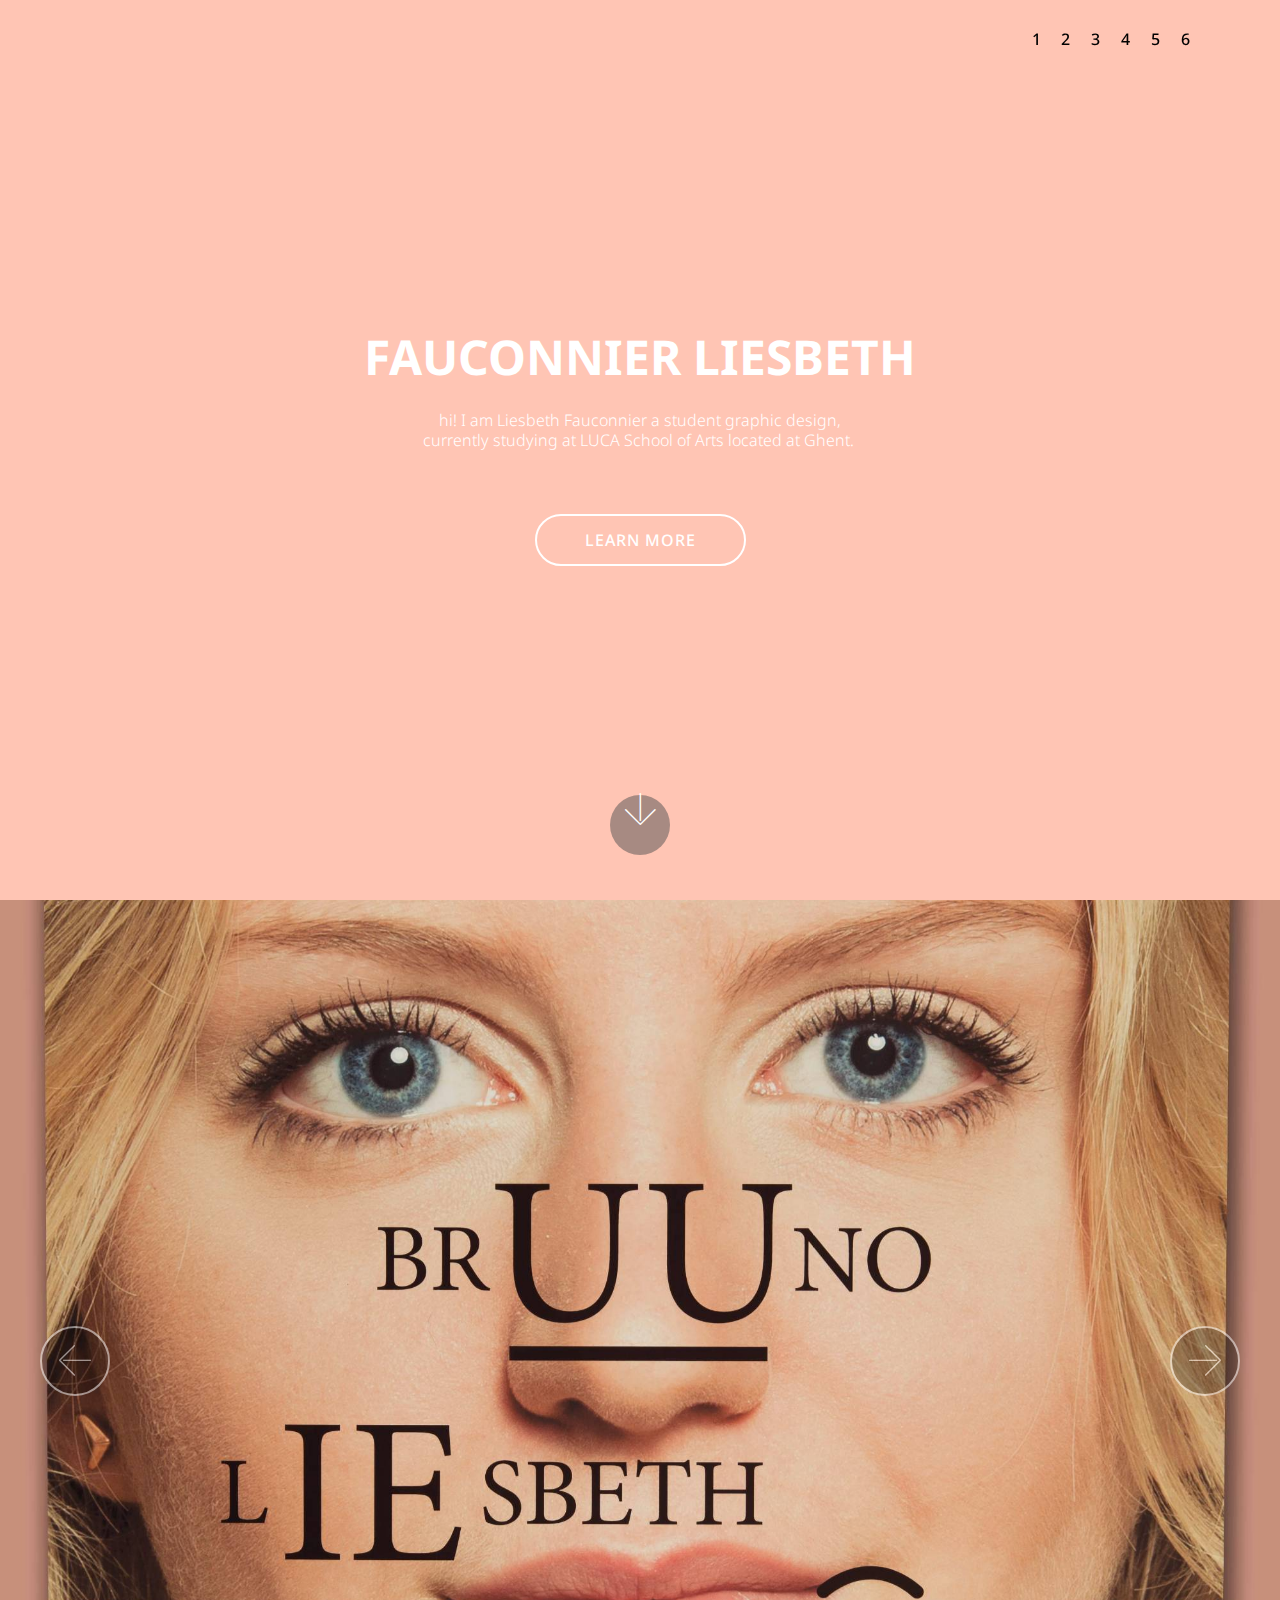
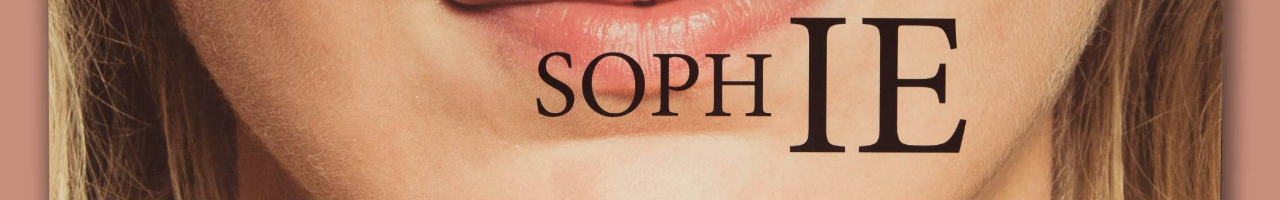
<file: index.html>
<!DOCTYPE html>
<html >
<head>
  <!-- Site made with Mobirise Website Builder v4.8.3, https://mobirise.com -->
  <meta charset="UTF-8">
  <meta http-equiv="X-UA-Compatible" content="IE=edge">
  <meta name="generator" content="Mobirise v4.8.3, mobirise.com">
  <meta name="viewport" content="width=device-width, initial-scale=1, minimum-scale=1">
  <link rel="shortcut icon" href="assets/images/logo2.png" type="image/x-icon">
  <meta name="description" content="">
  <title>Home</title>
  <link rel="stylesheet" href="assets/web/assets/mobirise-icons/mobirise-icons.css">
  <link rel="stylesheet" href="assets/tether/tether.min.css">
  <link rel="stylesheet" href="assets/bootstrap/css/bootstrap.min.css">
  <link rel="stylesheet" href="assets/bootstrap/css/bootstrap-grid.min.css">
  <link rel="stylesheet" href="assets/bootstrap/css/bootstrap-reboot.min.css">
  <link rel="stylesheet" href="assets/animatecss/animate.min.css">
  <link rel="stylesheet" href="assets/dropdown/css/style.css">
  <link rel="stylesheet" href="assets/theme/css/style.css">
  <link rel="stylesheet" href="assets/mobirise/css/mbr-additional.css" type="text/css">
  
  
  
</head>
<body>
  <section class="menu cid-qPySooYrEu" once="menu" id="menu2-2s">

    

    <nav class="navbar navbar-expand beta-menu navbar-dropdown align-items-center navbar-fixed-top navbar-toggleable-sm bg-color transparent">
        <button class="navbar-toggler navbar-toggler-right" type="button" data-toggle="collapse" data-target="#navbarSupportedContent" aria-controls="navbarSupportedContent" aria-expanded="false" aria-label="Toggle navigation">
            <div class="hamburger">
                <span></span>
                <span></span>
                <span></span>
                <span></span>
            </div>
        </button>
        <div class="menu-logo">
            <div class="navbar-brand">
                
                
            </div>
        </div>
        <div class="collapse navbar-collapse" id="navbarSupportedContent">
            <ul class="navbar-nav nav-dropdown nav-right navbar-nav-top-padding" data-app-modern-menu="true"><li class="nav-item">
                    <a class="nav-link link text-primary display-4" href="index.html">
                        1<br>
                    </a>
                </li><li class="nav-item"><a class="nav-link link text-primary display-4" href="page2.html">
                        2<br>
                    </a></li><li class="nav-item"><a class="nav-link link text-primary display-4" href="page3.html">
                        3<br>
                    </a></li><li class="nav-item"><a class="nav-link link text-primary display-4" href="page4.html">
                        4
                    </a></li><li class="nav-item"><a class="nav-link link text-primary display-4" href="page5.html">
                        5
                    </a></li><li class="nav-item"><a class="nav-link link text-primary display-4" href="page6.html">
                        6
                    </a></li></ul>
            
        </div>
    </nav>
</section>

<section class="engine"><a href="https://mobiri.se/l">free web templates</a></section><section class="cid-qF0Z42wJJO mbr-fullscreen" id="header2-15">

    

    

    <div class="container align-center">
        <div class="row justify-content-md-center">
            <div class="mbr-white col-md-10">
                <h1 class="mbr-section-title mbr-bold pb-3 mbr-fonts-style display-2">FAUCONNIER LIESBETH</h1>
                <h3 class="mbr-section-subtitle align-center mbr-light pb-3 mbr-fonts-style display-7">hi! I am Liesbeth Fauconnier a student graphic design,<br> currently studying at LUCA School of Arts located at Ghent.&nbsp;</h3>
                <p class="mbr-text pb-3 mbr-fonts-style display-7"></p>
                <div class="mbr-section-btn"><a class="btn btn-md btn-white-outline display-4" href="https://www.flickr.com/photos/156283811@N04/albums/72157694709828784" target="_blank">LEARN MORE</a></div>
            </div>
        </div>
    </div>
    <div class="mbr-arrow hidden-sm-down" aria-hidden="true">
        <a href="#next">
            <i class="mbri-down mbr-iconfont"></i>
        </a>
    </div>
</section>

<section class="carousel slide cid-qF0RZaVipR" data-interval="false" id="slider1-y">

    

    <div class="full-screen"><div class="mbr-slider slide carousel" data-pause="true" data-keyboard="false" data-ride="false" data-interval="false"><div class="carousel-inner" role="listbox"><div class="carousel-item slider-fullscreen-image" data-bg-video-slide="false" style="background-image: url(assets/images/-mg-9964-copy-2000x1333.jpg);"><div class="container container-slide"><div class="image_wrapper"><div class="mbr-overlay"></div><img src="assets/images/-mg-9964-copy-2000x1333.jpg"><div class="carousel-caption justify-content-center"><div class="col-10 align-left"><h2 class="mbr-fonts-style display-2">TRIPLYCH</h2><p class="lead mbr-text mbr-fonts-style display-7">Project 1—1st bachelor
We had to find a link that connected our group. Something we had in common or not at all it could be a trade, habbit, place.. And make a triplych about it. We found a link amongst our accents. All three of us are from diffrent regions in Belgium. Wich led us to pronouncnig each others names differently. We played with different ways of typography to highlight the accents we pronoucend 


diffrent in ours dilalects. We chose for an upclose 
frontal portrait to make a strong connection with our public. At the top of each poster we placed our regions so people could understand and try to pronounce the names like we do. We feel that our design activates the viewer and take part in the design.&nbsp;</p></div></div></div></div></div><div class="carousel-item slider-fullscreen-image active" data-bg-video-slide="false" style="background-image: url(assets/images/-mg-9955-copy-2000x3000.jpg);"><div class="container container-slide"><div class="image_wrapper"><img src="assets/images/-mg-9955-copy-2000x3000.jpg"><div class="carousel-caption justify-content-center"><div class="col-10 align-left"></div></div></div></div></div><div class="carousel-item slider-fullscreen-image" data-bg-video-slide="false" style="background-image: url(assets/images/-mg-9956-copy-2000x3000.jpg);"><div class="container container-slide"><div class="image_wrapper"><img src="assets/images/-mg-9956-copy-2000x3000.jpg"><div class="carousel-caption justify-content-center"><div class="col-10 align-right"></div></div></div></div></div><div class="carousel-item slider-fullscreen-image" data-bg-video-slide="false" style="background-image: url(assets/images/-mg-9957-copy-2000x3000.jpg);"><div class="container container-slide"><div class="image_wrapper"><img src="assets/images/-mg-9957-copy-2000x3000.jpg"><div class="carousel-caption justify-content-center"><div class="col-10 align-right"></div></div></div></div></div></div><a data-app-prevent-settings="" class="carousel-control carousel-control-prev" role="button" data-slide="prev" href="#slider1-y"><span aria-hidden="true" class="mbri-left mbr-iconfont"></span><span class="sr-only">Previous</span></a><a data-app-prevent-settings="" class="carousel-control carousel-control-next" role="button" data-slide="next" href="#slider1-y"><span aria-hidden="true" class="mbri-right mbr-iconfont"></span><span class="sr-only">Next</span></a></div></div>

</section>


  <script src="assets/web/assets/jquery/jquery.min.js"></script>
  <script src="assets/popper/popper.min.js"></script>
  <script src="assets/tether/tether.min.js"></script>
  <script src="assets/bootstrap/js/bootstrap.min.js"></script>
  <script src="assets/smoothscroll/smooth-scroll.js"></script>
  <script src="assets/viewportchecker/jquery.viewportchecker.js"></script>
  <script src="assets/touchswipe/jquery.touch-swipe.min.js"></script>
  <script src="assets/vimeoplayer/jquery.mb.vimeo_player.js"></script>
  <script src="assets/dropdown/js/script.min.js"></script>
  <script src="assets/bootstrapcarouselswipe/bootstrap-carousel-swipe.js"></script>
  <script src="assets/ytplayer/jquery.mb.ytplayer.min.js"></script>
  <script src="assets/theme/js/script.js"></script>
  <script src="assets/slidervideo/script.js"></script>
  
  
 <div id="scrollToTop" class="scrollToTop mbr-arrow-up"><a style="text-align: center;"><i></i></a></div>
    <input name="animation" type="hidden">
  </body>
</html>
</file>
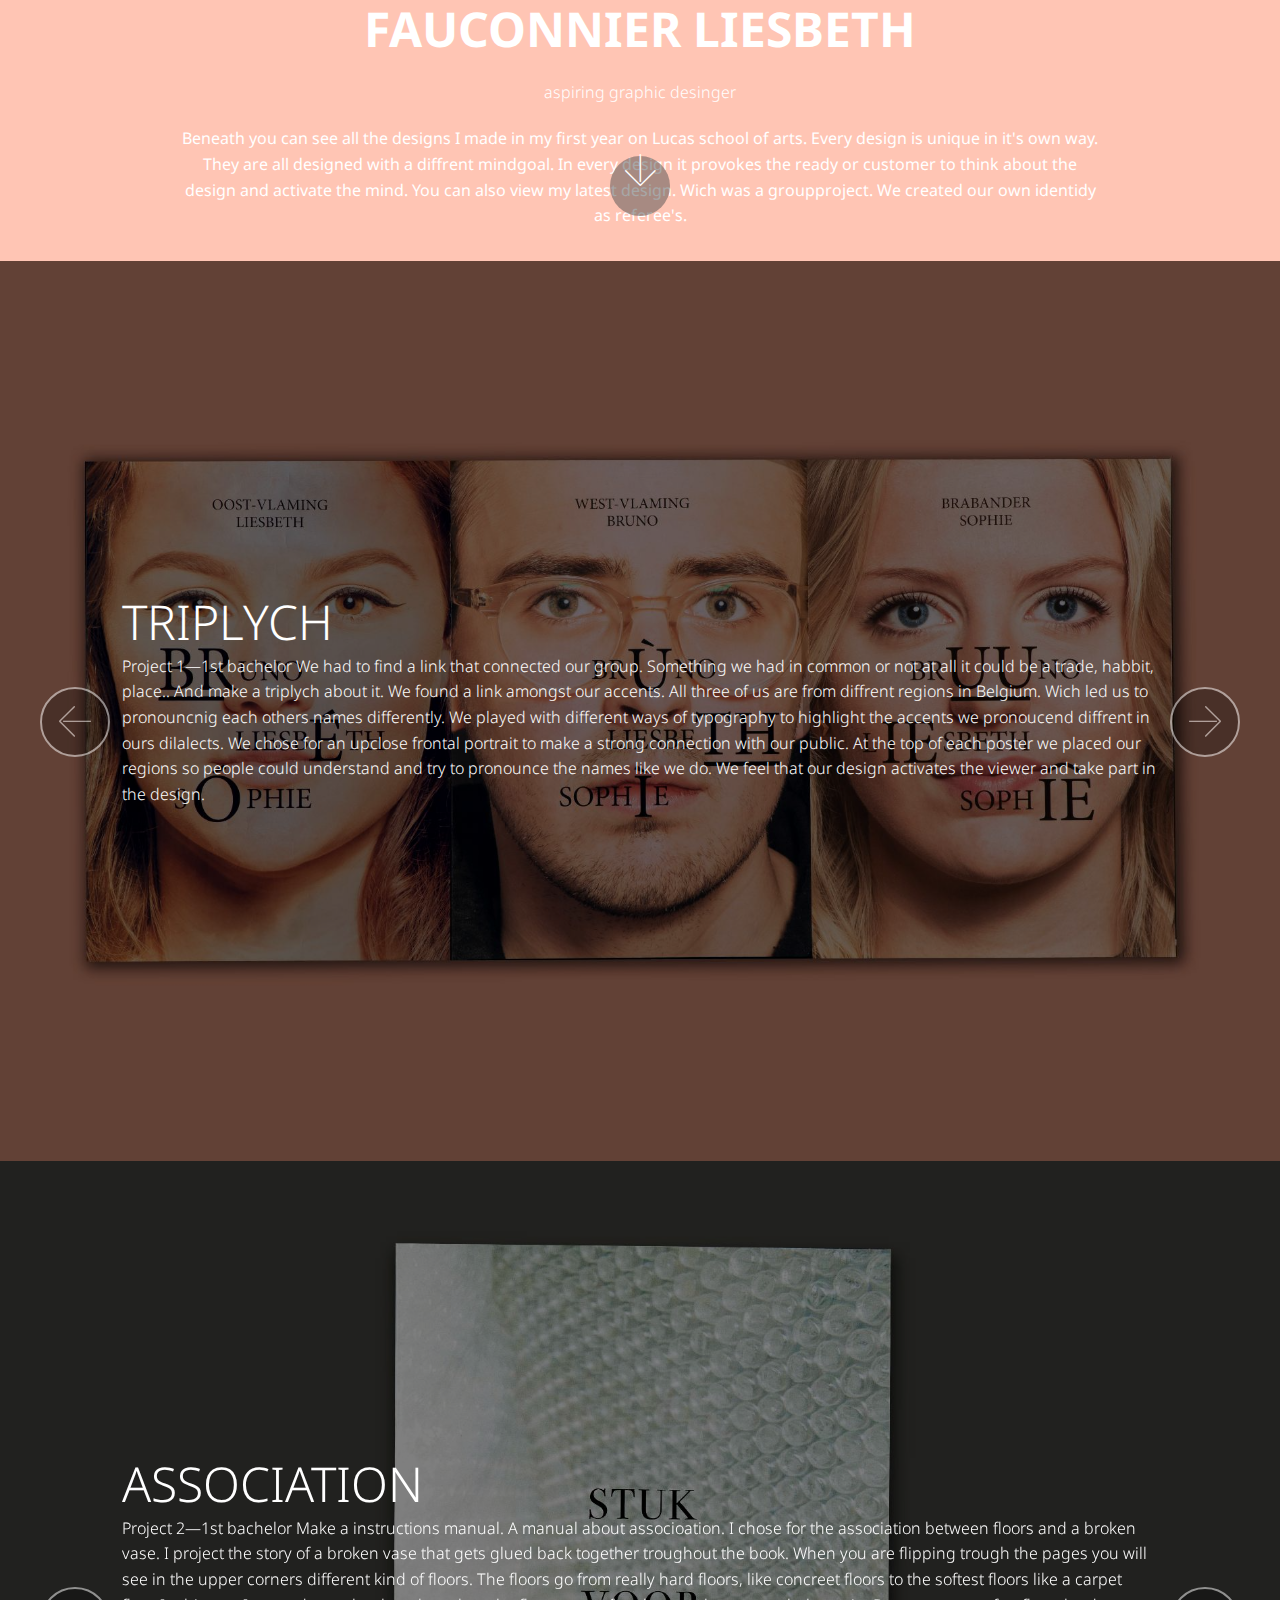
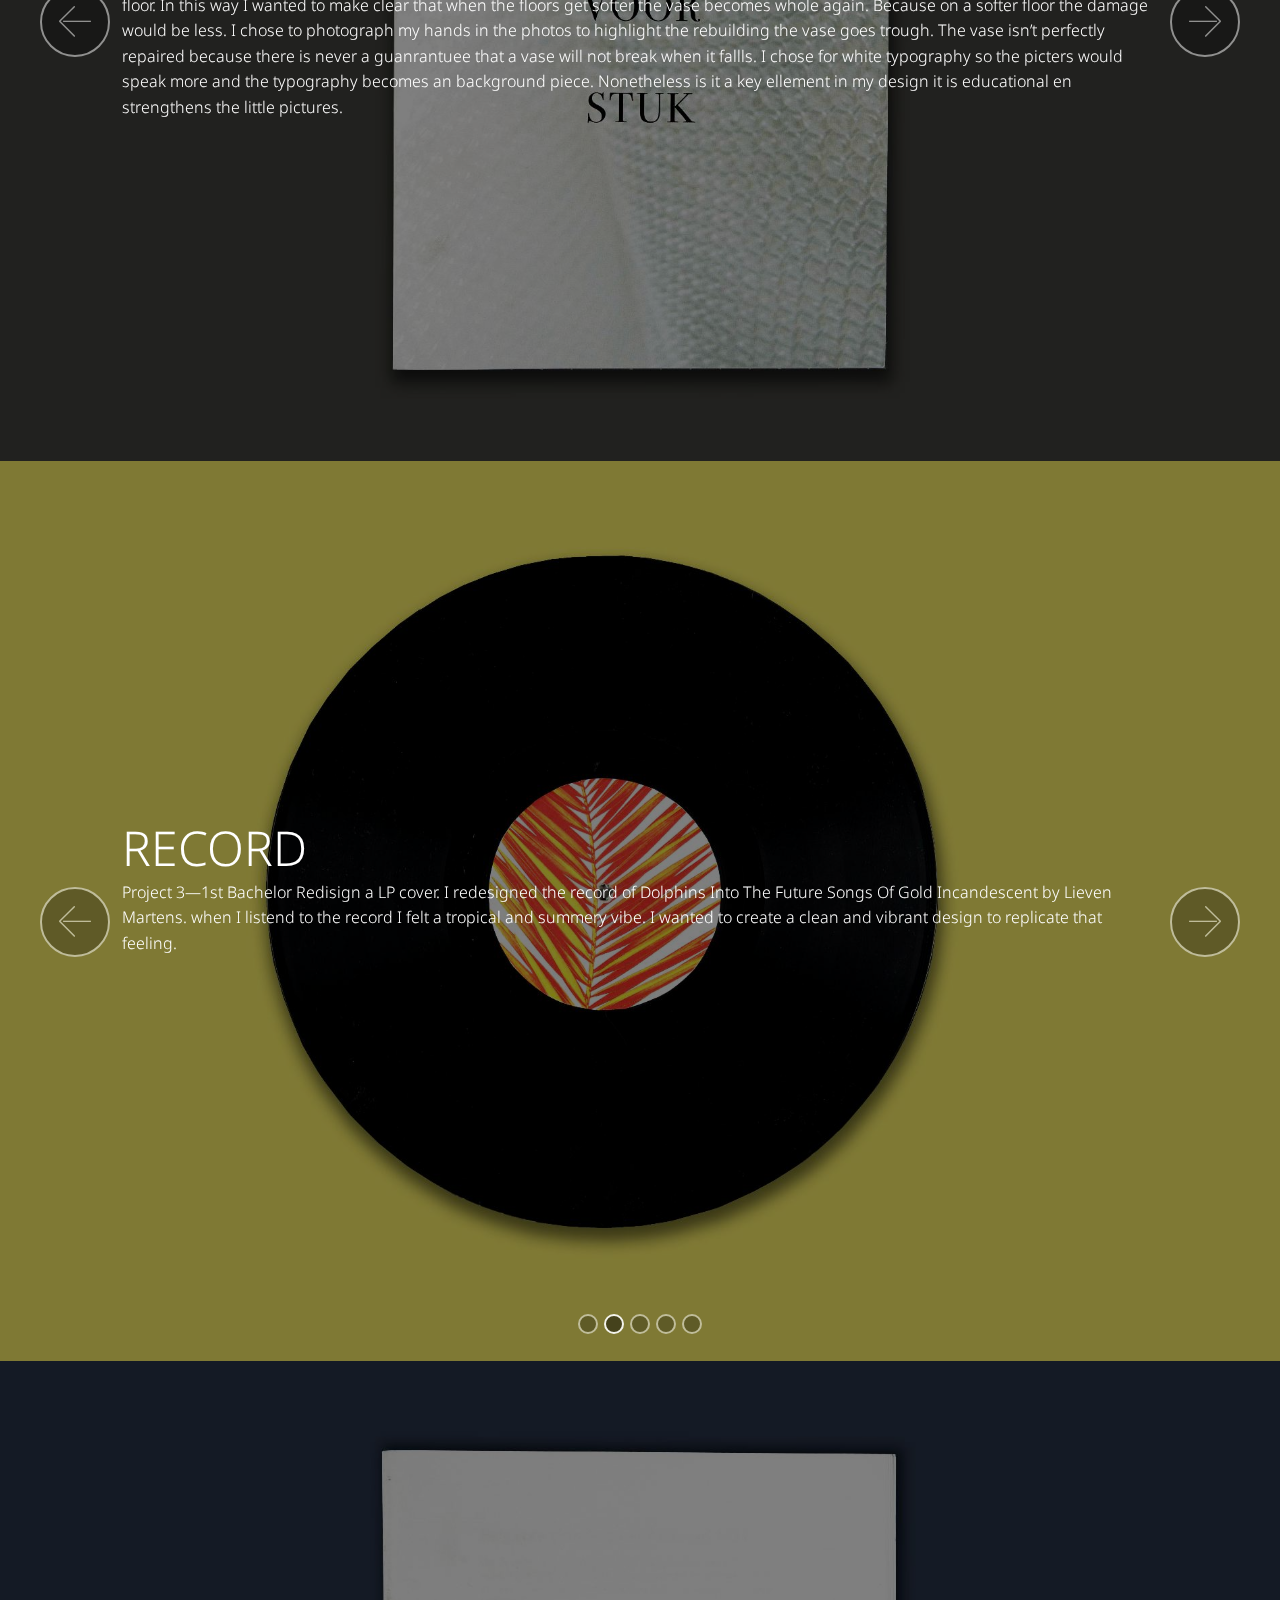
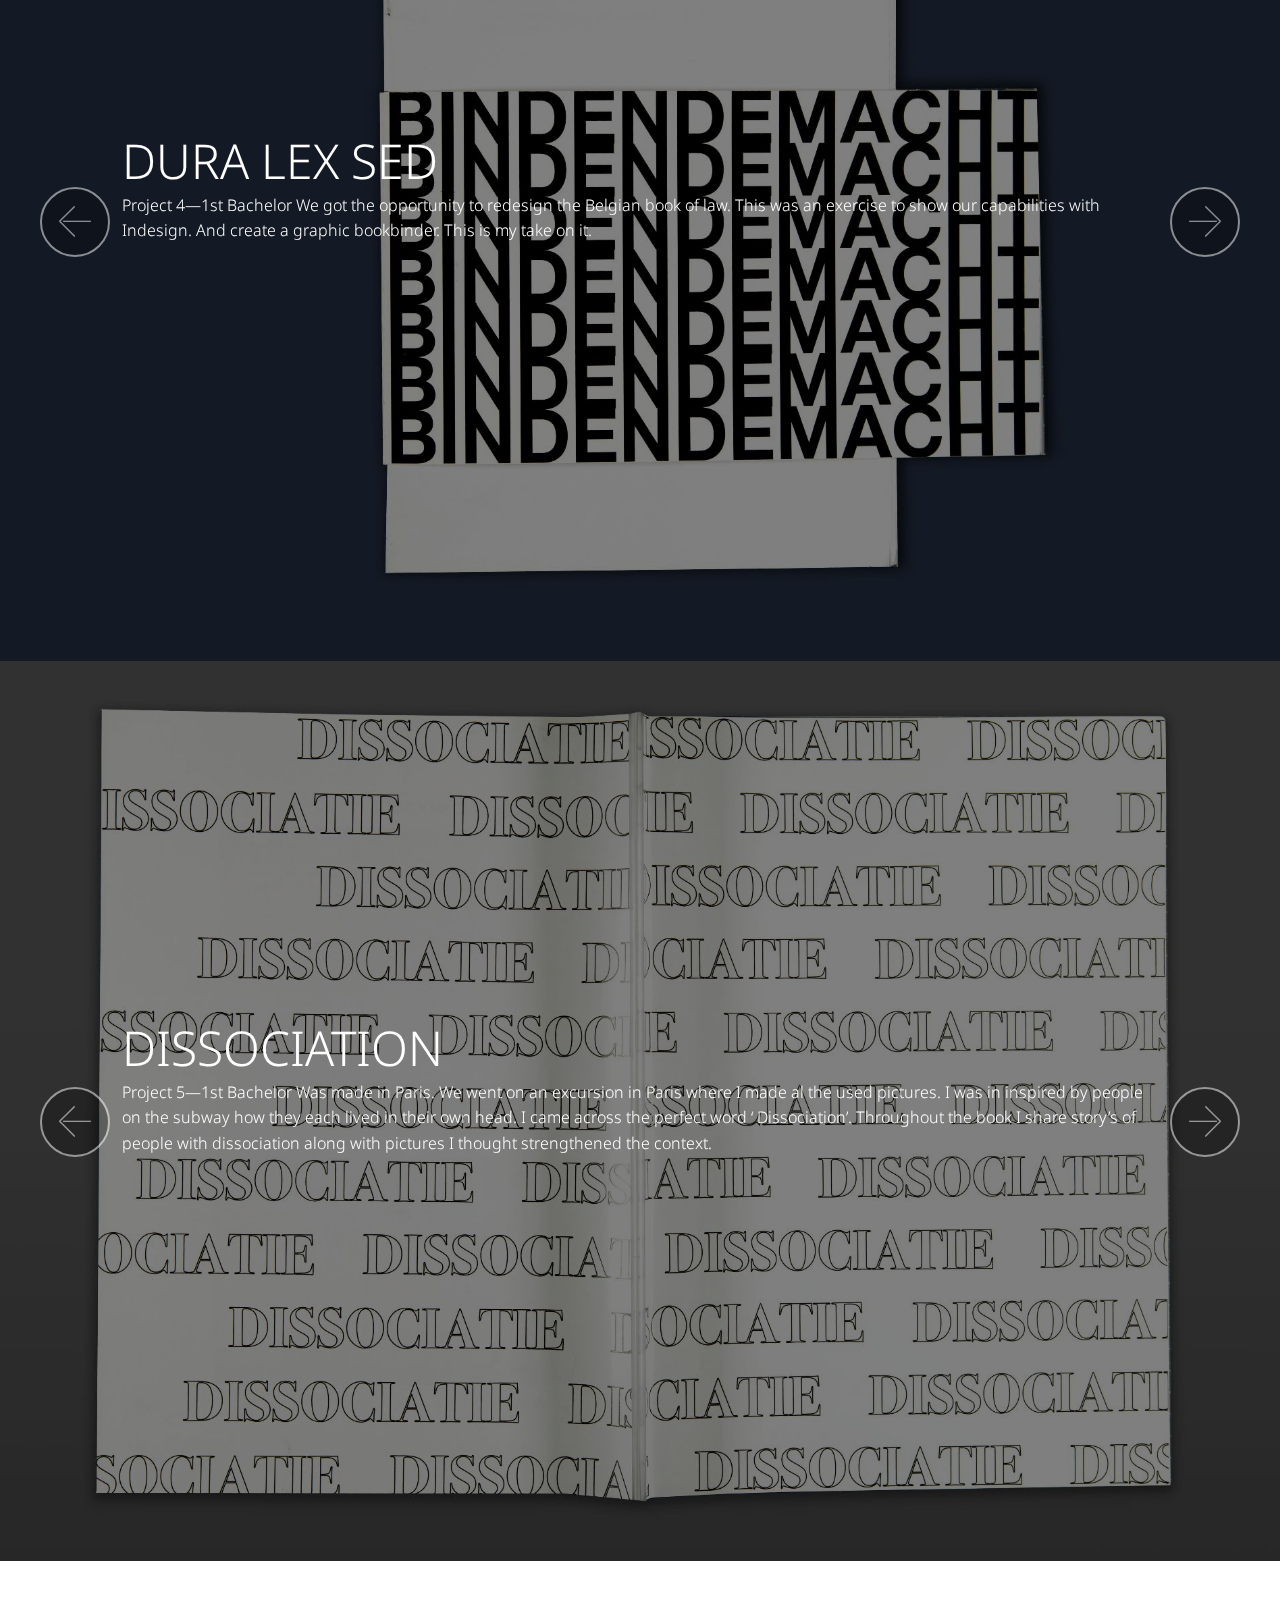
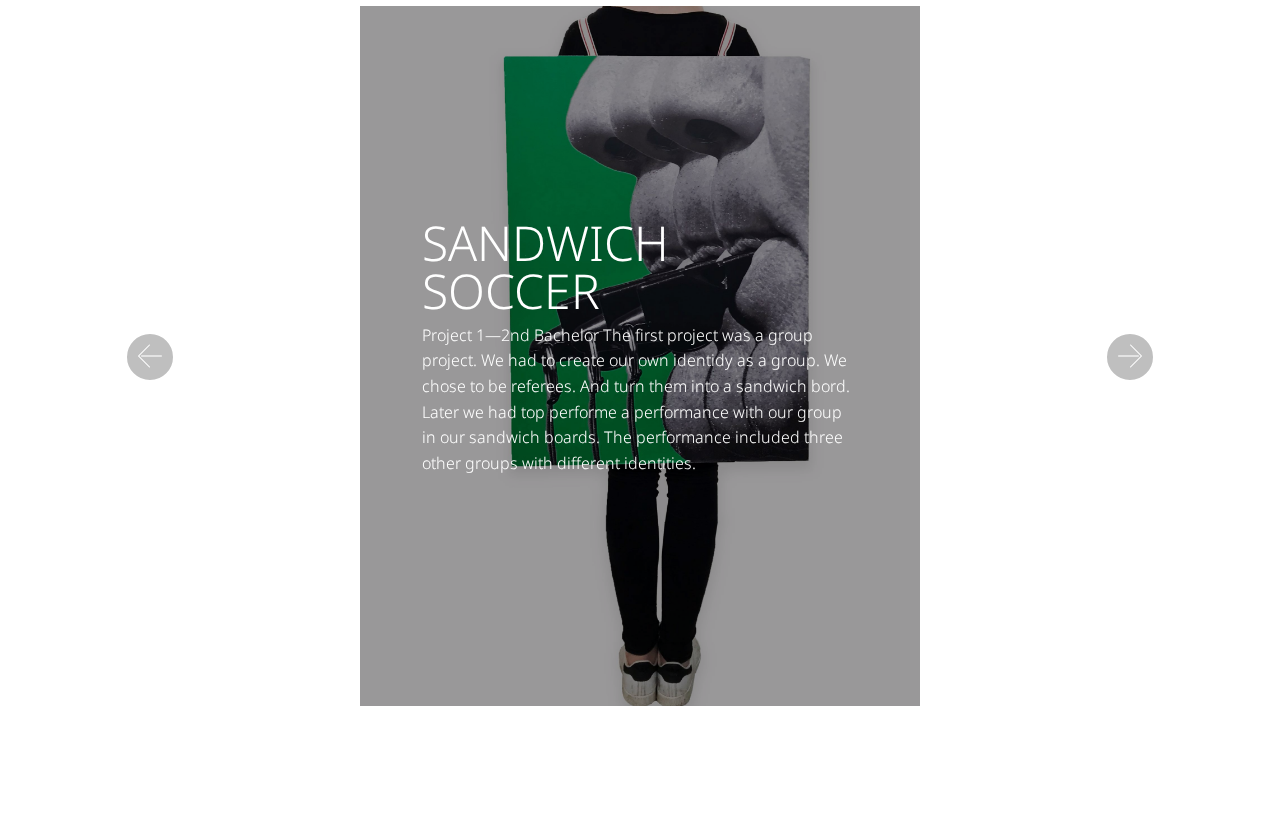
<file: page1.html>
<!DOCTYPE html>
<html>
<head>
  <!-- Site made with Mobirise Website Builder v4.4.1, https://mobirise.com -->
  <meta charset="UTF-8">
  <meta http-equiv="X-UA-Compatible" content="IE=edge">
  <meta name="generator" content="Mobirise v4.4.1, mobirise.com">
  <meta name="viewport" content="width=device-width, initial-scale=1">
  <link rel="shortcut icon" href="assets/images/logo4.png" type="image/x-icon">
  <meta name="description" content="">
  <title>Page 1</title>
  <link rel="stylesheet" href="assets/web/assets/mobirise-icons/mobirise-icons.css">
  <link rel="stylesheet" href="assets/tether/tether.min.css">
  <link rel="stylesheet" href="assets/bootstrap/css/bootstrap.min.css">
  <link rel="stylesheet" href="assets/bootstrap/css/bootstrap-grid.min.css">
  <link rel="stylesheet" href="assets/bootstrap/css/bootstrap-reboot.min.css">
  <link rel="stylesheet" href="assets/theme/css/style.css">
  <link rel="stylesheet" href="assets/mobirise/css/mbr-additional.css" type="text/css">
  
  
  
</head>
<body>
<section class="cid-qF0Z42wJJO" id="header2-16" data-rv-view="258">

    

    

    <div class="container align-center">
        <div class="row justify-content-md-center">
            <div class="mbr-white col-md-10">
                <h1 class="mbr-section-title mbr-bold pb-3 mbr-fonts-style display-2">FAUCONNIER LIESBETH</h1>
                <h3 class="mbr-section-subtitle align-center mbr-light pb-3 mbr-fonts-style display-7">aspiring graphic desinger</h3>
                <p class="mbr-text pb-3 mbr-fonts-style display-7">
                    Beneath you can see all the designs I made in my first year on Lucas school of arts. Every design is unique in it's own way. They are all designed with a diffrent mindgoal. In every design it provokes the ready or customer to think about the design and activate the mind. You can also view my latest design. Wich was a groupproject. We created our own identidy as referee's.  
                </p>
                
            </div>
        </div>
    </div>
    <div class="mbr-arrow hidden-sm-down" aria-hidden="true">
        <a href="#next">
            <i class="mbri-down mbr-iconfont"></i>
        </a>
    </div>
</section>

<section class="engine"><a href="https://mobirise.co/k">free bootstrap templates</a></section><section class="carousel slide cid-qF0RZaVipR" data-interval="false" id="slider1-19" data-rv-view="261">

    

    <div class="full-screen"><div class="mbr-slider slide carousel" data-pause="true" data-keyboard="false" data-ride="carousel" data-interval="4000"><div class="carousel-inner" role="listbox"><div class="carousel-item slider-fullscreen-image active" data-bg-video-slide="false" style="background-image: url(assets/images/-mg-9964-copy-2000x1333.jpg);"><div class="container container-slide"><div class="image_wrapper"><div class="mbr-overlay"></div><img src="assets/images/-mg-9964-copy-2000x1333.jpg"><div class="carousel-caption justify-content-center"><div class="col-10 align-left"><h2 class="mbr-fonts-style display-2">TRIPLYCH</h2><p class="lead mbr-text mbr-fonts-style display-7">Project 1—1st bachelor
We had to find a link that connected our group. Something we had in common or not at all it could be a trade, habbit, place.. And make a triplych about it. We found a link amongst our accents. All three of us are from diffrent regions in Belgium. Wich led us to pronouncnig each others names differently. We played with different ways of typography to highlight the accents we pronoucend 


diffrent in ours dilalects. We chose for an upclose 
frontal portrait to make a strong connection with our public. At the top of each poster we placed our regions so people could understand and try to pronounce the names like we do. We feel that our design activates the viewer and take part in the design.&nbsp;</p></div></div></div></div></div><div class="carousel-item slider-fullscreen-image" data-bg-video-slide="false" style="background-image: url(assets/images/-mg-9955-copy-2000x3000.jpg);"><div class="container container-slide"><div class="image_wrapper"><img src="assets/images/-mg-9955-copy-2000x3000.jpg"><div class="carousel-caption justify-content-center"><div class="col-10 align-left"></div></div></div></div></div><div class="carousel-item slider-fullscreen-image" data-bg-video-slide="false" style="background-image: url(assets/images/-mg-9956-copy-2000x3000.jpg);"><div class="container container-slide"><div class="image_wrapper"><img src="assets/images/-mg-9956-copy-2000x3000.jpg"><div class="carousel-caption justify-content-center"><div class="col-10 align-right"></div></div></div></div></div><div class="carousel-item slider-fullscreen-image" data-bg-video-slide="false" style="background-image: url(assets/images/-mg-9957-copy-2000x3000.jpg);"><div class="container container-slide"><div class="image_wrapper"><img src="assets/images/-mg-9957-copy-2000x3000.jpg"><div class="carousel-caption justify-content-center"><div class="col-10 align-right"></div></div></div></div></div></div><a data-app-prevent-settings="" class="carousel-control carousel-control-prev" role="button" data-slide="prev" href="#slider1-19"><span aria-hidden="true" class="mbri-left mbr-iconfont"></span><span class="sr-only">Previous</span></a><a data-app-prevent-settings="" class="carousel-control carousel-control-next" role="button" data-slide="next" href="#slider1-19"><span aria-hidden="true" class="mbri-right mbr-iconfont"></span><span class="sr-only">Next</span></a></div></div>

</section>

<section class="carousel slide cid-qF0RZpMA5D" data-interval="false" id="slider1-1a" data-rv-view="276">

    

    <div class="full-screen"><div class="mbr-slider slide carousel" data-pause="true" data-keyboard="false" data-ride="false" data-interval="false"><div class="carousel-inner" role="listbox"><div class="carousel-item slider-fullscreen-image active" data-bg-video-slide="false" style="background-image: url(assets/images/-mg-9927-copy-2000x1333.jpg);"><div class="container container-slide"><div class="image_wrapper"><div class="mbr-overlay"></div><img src="assets/images/-mg-9927-copy-2000x1333.jpg"><div class="carousel-caption justify-content-center"><div class="col-10 align-left"><h2 class="mbr-fonts-style display-2">ASSOCIATION&nbsp;</h2><p class="lead mbr-text mbr-fonts-style display-7">Project 2—1st bachelor
Make a instructions manual. A manual about associoation. I chose for the association between floors and a broken vase. I project the story of a broken vase that gets glued back together troughout the book. When you are flipping trough the pages you will see in the upper corners different kind of floors. The floors go from really hard floors, like concreet floors to the softest floors like a carpet floor. In this way I wanted to make clear that when 
the floors get softer the vase becomes whole  again. 


Because on a softer floor the damage would be less. I chose to photograph my hands in the photos to highlight the rebuilding the vase goes trough. The vase isn’t perfectly repaired because there is never a guanrantuee that a vase will not break when it fallls. I chose for white typography so the picters would speak more and the typography becomes an background piece. Nonetheless is it a key ellement in my design it is educational en strengthens the little pictures.<br><br></p></div></div></div></div></div><div class="carousel-item slider-fullscreen-image" data-bg-video-slide="false" style="background-image: url(assets/images/-mg-9928-copy-2000x1333.jpg);"><div class="container container-slide"><div class="image_wrapper"><img src="assets/images/-mg-9928-copy-2000x1333.jpg"><div class="carousel-caption justify-content-center"><div class="col-10 align-left"></div></div></div></div></div><div class="carousel-item slider-fullscreen-image" data-bg-video-slide="false" style="background-image: url(assets/images/-mg-9929-copy-2000x1333.jpg);"><div class="container container-slide"><div class="image_wrapper"><img src="assets/images/-mg-9929-copy-2000x1333.jpg"><div class="carousel-caption justify-content-center"><div class="col-10 align-right"></div></div></div></div></div><div class="carousel-item slider-fullscreen-image" data-bg-video-slide="false" style="background-image: url(assets/images/-mg-9930-copy-2000x1333.jpg);"><div class="container container-slide"><div class="image_wrapper"><img src="assets/images/-mg-9930-copy-2000x1333.jpg"><div class="carousel-caption justify-content-center"><div class="col-10 align-right"></div></div></div></div></div><div class="carousel-item slider-fullscreen-image" data-bg-video-slide="false" style="background-image: url(assets/images/-mg-9931-copy-2000x1333.jpg);"><div class="container container-slide"><div class="image_wrapper"><img src="assets/images/-mg-9931-copy-2000x1333.jpg"><div class="carousel-caption justify-content-center"><div class="col-10 align-right"></div></div></div></div></div><div class="carousel-item slider-fullscreen-image" data-bg-video-slide="false" style="background-image: url(assets/images/-mg-9932-copy-2000x1333.jpg);"><div class="container container-slide"><div class="image_wrapper"><img src="assets/images/-mg-9932-copy-2000x1333.jpg"><div class="carousel-caption justify-content-center"><div class="col-10 align-right"></div></div></div></div></div><div class="carousel-item slider-fullscreen-image" data-bg-video-slide="false" style="background-image: url(assets/images/-mg-9935-copy-2000x1333.jpg);"><div class="container container-slide"><div class="image_wrapper"><img src="assets/images/-mg-9935-copy-2000x1333.jpg"><div class="carousel-caption justify-content-center"><div class="col-10 align-right"></div></div></div></div></div><div class="carousel-item slider-fullscreen-image" data-bg-video-slide="false" style="background-image: url(assets/images/-mg-9937-copy-2000x1333.jpg);"><div class="container container-slide"><div class="image_wrapper"><img src="assets/images/-mg-9937-copy-2000x1333.jpg"><div class="carousel-caption justify-content-center"><div class="col-10 align-right"></div></div></div></div></div><div class="carousel-item slider-fullscreen-image" data-bg-video-slide="false" style="background-image: url(assets/images/-mg-9938-copy-2000x1333.jpg);"><div class="container container-slide"><div class="image_wrapper"><img src="assets/images/-mg-9938-copy-2000x1333.jpg"><div class="carousel-caption justify-content-center"><div class="col-10 align-right"></div></div></div></div></div><div class="carousel-item slider-fullscreen-image" data-bg-video-slide="false" style="background-image: url(assets/images/-mg-9940-copy-2000x1333.jpg);"><div class="container container-slide"><div class="image_wrapper"><img src="assets/images/-mg-9940-copy-2000x1333.jpg"><div class="carousel-caption justify-content-center"><div class="col-10 align-right"></div></div></div></div></div><div class="carousel-item slider-fullscreen-image" data-bg-video-slide="false" style="background-image: url(assets/images/-mg-9941-copy-2000x1333.jpg);"><div class="container container-slide"><div class="image_wrapper"><img src="assets/images/-mg-9941-copy-2000x1333.jpg"><div class="carousel-caption justify-content-center"><div class="col-10 align-right"></div></div></div></div></div></div><a data-app-prevent-settings="" class="carousel-control carousel-control-prev" role="button" data-slide="prev" href="#slider1-1a"><span aria-hidden="true" class="mbri-left mbr-iconfont"></span><span class="sr-only">Previous</span></a><a data-app-prevent-settings="" class="carousel-control carousel-control-next" role="button" data-slide="next" href="#slider1-1a"><span aria-hidden="true" class="mbri-right mbr-iconfont"></span><span class="sr-only">Next</span></a></div></div>

</section>

<section class="carousel slide cid-qF0QtbmtGj" data-interval="false" id="slider1-17" data-rv-view="312">

    

    <div class="full-screen"><div class="mbr-slider slide carousel" data-pause="true" data-keyboard="false" data-ride="carousel" data-interval="5000"><ol class="carousel-indicators"><li data-app-prevent-settings="" data-target="#slider1-17" data-slide-to="0"></li><li data-app-prevent-settings="" data-target="#slider1-17" class=" active" data-slide-to="1"></li><li data-app-prevent-settings="" data-target="#slider1-17" data-slide-to="2"></li><li data-app-prevent-settings="" data-target="#slider1-17" data-slide-to="3"></li><li data-app-prevent-settings="" data-target="#slider1-17" data-slide-to="4"></li></ol><div class="carousel-inner" role="listbox"><div class="carousel-item slider-fullscreen-image" data-bg-video-slide="false" style="background-image: url(assets/images/-mg-9949-2000x1333.jpg);"><div class="container container-slide"><div class="image_wrapper"><img src="assets/images/-mg-9949-2000x1333.jpg"><div class="carousel-caption justify-content-center"><div class="col-10 align-center"></div></div></div></div></div><div class="carousel-item slider-fullscreen-image active" data-bg-video-slide="false" style="background-image: url(assets/images/-mg-9954-copy-copy-2000x1333.jpg);"><div class="container container-slide"><div class="image_wrapper"><div class="mbr-overlay"></div><img src="assets/images/-mg-9954-copy-copy-2000x1333.jpg"><div class="carousel-caption justify-content-center"><div class="col-10 align-left"><h2 class="mbr-fonts-style display-2">RECORD</h2><p class="lead mbr-text mbr-fonts-style display-7">Project 3—1st Bachelor
Redisign a LP cover. I redesigned the record of Dolphins Into The Future Songs Of Gold Incandescent by Lieven Martens. when I listend to the record I felt a tropical and summery vibe. I wanted to create a clean and vibrant design to replicate that feeling. &nbsp;<br><br></p></div></div></div></div></div><div class="carousel-item slider-fullscreen-image" data-bg-video-slide="false" style="background-image: url(assets/images/-mg-9950-copy-copy-2000x1333.jpg);"><div class="container container-slide"><div class="image_wrapper"><img src="assets/images/-mg-9950-copy-copy-2000x1333.jpg"><div class="carousel-caption justify-content-center"><div class="col-10 align-center"></div></div></div></div></div><div class="carousel-item slider-fullscreen-image" data-bg-video-slide="false" style="background-image: url(assets/images/-mg-9951-copy-copy-2000x1333.jpg);"><div class="container container-slide"><div class="image_wrapper"><img src="assets/images/-mg-9951-copy-copy-2000x1333.jpg"><div class="carousel-caption justify-content-center"><div class="col-10 align-center"></div></div></div></div></div><div class="carousel-item slider-fullscreen-image" data-bg-video-slide="false" style="background-image: url(assets/images/-mg-9952-copy-copy-2000x1333.jpg);"><div class="container container-slide"><div class="image_wrapper"><img src="assets/images/-mg-9952-copy-copy-2000x1333.jpg"><div class="carousel-caption justify-content-center"><div class="col-10 align-center"></div></div></div></div></div></div><a data-app-prevent-settings="" class="carousel-control carousel-control-prev" role="button" data-slide="prev" href="#slider1-17"><span aria-hidden="true" class="mbri-left mbr-iconfont"></span><span class="sr-only">Previous</span></a><a data-app-prevent-settings="" class="carousel-control carousel-control-next" role="button" data-slide="next" href="#slider1-17"><span aria-hidden="true" class="mbri-right mbr-iconfont"></span><span class="sr-only">Next</span></a></div></div>

</section>

<section class="carousel slide cid-qF0RYDNvdz" data-interval="false" id="slider1-18" data-rv-view="330">

    

    <div class="full-screen"><div class="mbr-slider slide carousel" data-pause="true" data-keyboard="false" data-ride="false" data-interval="false"><div class="carousel-inner" role="listbox"><div class="carousel-item slider-fullscreen-image active" data-bg-video-slide="false" style="background-image: url(assets/images/-mg-9847-copy-copy-2000x1333.jpg);"><div class="container container-slide"><div class="image_wrapper"><div class="mbr-overlay"></div><img src="assets/images/-mg-9847-copy-copy-2000x1333.jpg"><div class="carousel-caption justify-content-center"><div class="col-10 align-left"><h2 class="mbr-fonts-style display-2">DURA LEX SED&nbsp;</h2><p class="lead mbr-text mbr-fonts-style display-7">Project 4—1st Bachelor
We got the opportunity to redesign the Belgian book of law. This was an exercise to show our capabilities with Indesign. And create a graphic bookbinder. This is my take on it.&nbsp;<br><br></p></div></div></div></div></div><div class="carousel-item slider-fullscreen-image" data-bg-video-slide="false" style="background-image: url(assets/images/-mg-9848-copy-copy-2000x1333.jpg);"><div class="container container-slide"><div class="image_wrapper"><img src="assets/images/-mg-9848-copy-copy-2000x1333.jpg"><div class="carousel-caption justify-content-center"><div class="col-10 align-right"></div></div></div></div></div><div class="carousel-item slider-fullscreen-image" data-bg-video-slide="false" style="background-image: url(assets/images/-mg-9849-copy-copy-2000x1333.jpg);"><div class="container container-slide"><div class="image_wrapper"><img src="assets/images/-mg-9849-copy-copy-2000x1333.jpg"><div class="carousel-caption justify-content-center"><div class="col-10 align-left"></div></div></div></div></div><div class="carousel-item slider-fullscreen-image" data-bg-video-slide="false" style="background-image: url(assets/images/-mg-9852-copy-copy-2000x1333.jpg);"><div class="container container-slide"><div class="image_wrapper"><img src="assets/images/-mg-9852-copy-copy-2000x1333.jpg"><div class="carousel-caption justify-content-center"><div class="col-10 align-left"></div></div></div></div></div><div class="carousel-item slider-fullscreen-image" data-bg-video-slide="false" style="background-image: url(assets/images/-mg-9854-copy-copy-2000x1333.jpg);"><div class="container container-slide"><div class="image_wrapper"><img src="assets/images/-mg-9854-copy-copy-2000x1333.jpg"><div class="carousel-caption justify-content-center"><div class="col-10 align-left"></div></div></div></div></div></div><a data-app-prevent-settings="" class="carousel-control carousel-control-prev" role="button" data-slide="prev" href="#slider1-18"><span aria-hidden="true" class="mbri-left mbr-iconfont"></span><span class="sr-only">Previous</span></a><a data-app-prevent-settings="" class="carousel-control carousel-control-next" role="button" data-slide="next" href="#slider1-18"><span aria-hidden="true" class="mbri-right mbr-iconfont"></span><span class="sr-only">Next</span></a></div></div>

</section>

<section class="carousel slide cid-qF0UM4dPCZ" data-interval="false" id="slider1-1b" data-rv-view="348">

    

    <div class="full-screen"><div class="mbr-slider slide carousel" data-pause="true" data-keyboard="false" data-ride="false" data-interval="false"><div class="carousel-inner" role="listbox"><div class="carousel-item slider-fullscreen-image active" data-bg-video-slide="false" style="background-image: url(assets/images/pag11-copy-2000x1333.jpg);"><div class="container container-slide"><div class="image_wrapper"><div class="mbr-overlay"></div><img src="assets/images/pag11-copy-2000x1333.jpg"><div class="carousel-caption justify-content-center"><div class="col-10 align-left"><h2 class="mbr-fonts-style display-2">DISSOCIATION</h2><p class="lead mbr-text mbr-fonts-style display-7">Project 5—1st Bachelor
Was made in Paris. We went on an excursion in Paris where I made al the used pictures. I was in inspired by people on the subway how they each lived in their own head. I came across the perfect word ‘ Dissociation’. 


Throughout the book I share story’s of people with dissociation along with pictures I thought strengthened 
the context.<br><br></p></div></div></div></div></div><div class="carousel-item slider-fullscreen-image" data-bg-video-slide="false" style="background-image: url(assets/images/pag2-copy-2000x1333.jpg);"><div class="container container-slide"><div class="image_wrapper"><img src="assets/images/pag2-copy-2000x1333.jpg"><div class="carousel-caption justify-content-center"><div class="col-10 align-left"></div></div></div></div></div><div class="carousel-item slider-fullscreen-image" data-bg-video-slide="false" style="background-image: url(assets/images/pag3-copy-2000x1333.jpg);"><div class="container container-slide"><div class="image_wrapper"><img src="assets/images/pag3-copy-2000x1333.jpg"><div class="carousel-caption justify-content-center"><div class="col-10 align-right"></div></div></div></div></div><div class="carousel-item slider-fullscreen-image" data-bg-video-slide="false" style="background-image: url(assets/images/pag4-copy-2000x1333.jpg);"><div class="container container-slide"><div class="image_wrapper"><img src="assets/images/pag4-copy-2000x1333.jpg"><div class="carousel-caption justify-content-center"><div class="col-10 align-right"></div></div></div></div></div><div class="carousel-item slider-fullscreen-image" data-bg-video-slide="false" style="background-image: url(assets/images/pag5-copy-2000x1333.jpg);"><div class="container container-slide"><div class="image_wrapper"><img src="assets/images/pag5-copy-2000x1333.jpg"><div class="carousel-caption justify-content-center"><div class="col-10 align-right"></div></div></div></div></div><div class="carousel-item slider-fullscreen-image" data-bg-video-slide="false" style="background-image: url(assets/images/pag7-copy-2000x1333.jpg);"><div class="container container-slide"><div class="image_wrapper"><img src="assets/images/pag7-copy-2000x1333.jpg"><div class="carousel-caption justify-content-center"><div class="col-10 align-right"></div></div></div></div></div><div class="carousel-item slider-fullscreen-image" data-bg-video-slide="false" style="background-image: url(assets/images/pag9-copy-2000x1333.jpg);"><div class="container container-slide"><div class="image_wrapper"><img src="assets/images/pag9-copy-2000x1333.jpg"><div class="carousel-caption justify-content-center"><div class="col-10 align-right"></div></div></div></div></div></div><a data-app-prevent-settings="" class="carousel-control carousel-control-prev" role="button" data-slide="prev" href="#slider1-1b"><span aria-hidden="true" class="mbri-left mbr-iconfont"></span><span class="sr-only">Previous</span></a><a data-app-prevent-settings="" class="carousel-control carousel-control-next" role="button" data-slide="next" href="#slider1-1b"><span aria-hidden="true" class="mbri-right mbr-iconfont"></span><span class="sr-only">Next</span></a></div></div>

</section>

<section class="carousel slide cid-qF0XBtELVb" data-interval="false" id="slider2-1c" data-rv-view="372">

    
    <div class="container content-slider">
        <div class="content-slider-wrap">
            <div><div class="mbr-slider slide carousel" data-pause="true" data-keyboard="false" data-ride="false" data-interval="false"><div class="carousel-inner" role="listbox"><div class="carousel-item slider-fullscreen-image active" data-bg-video-slide="false" style="background-image: url(assets/images/soccer1-kopieren-1999x2500.jpg);"><div class="container container-slide"><div class="image_wrapper"><div class="mbr-overlay" style="opacity: 0.4;"></div><img src="assets/images/soccer1-kopieren-1999x2500.jpg"><div class="carousel-caption justify-content-center"><div class="col-10 align-left"><h2 class="mbr-fonts-style display-2">SANDWICH SOCCER</h2><p class="lead mbr-text mbr-fonts-style display-7">Project 1—2nd Bachelor
The first project was a group project. We had to create our own identidy as a group. We chose to be referees. 
And turn them into a sandwich bord. Later we had top



performe a performance with our group in our sandwich boards. The performance included three other groups with different identities. 
&nbsp;</p></div></div></div></div></div><div class="carousel-item slider-fullscreen-image" data-bg-video-slide="false" style="background-image: url(assets/images/soccer3-kopieren-2000x2499.jpg);"><div class="container container-slide"><div class="image_wrapper"><img src="assets/images/soccer3-kopieren-2000x2499.jpg"><div class="carousel-caption justify-content-center"><div class="col-10 align-center"></div></div></div></div></div><div class="carousel-item slider-fullscreen-image" data-bg-video-slide="false" style="background-image: url(assets/images/soccer2-kopieren-2000x2500.jpg);"><div class="container container-slide"><div class="image_wrapper"><img src="assets/images/soccer2-kopieren-2000x2500.jpg"><div class="carousel-caption justify-content-center"><div class="col-10 align-center"></div></div></div></div></div><div class="carousel-item slider-fullscreen-image" data-bg-video-slide="false" style="background-image: url(assets/images/soccer4-kopieren-2000x2500.jpg);"><div class="container container-slide"><div class="image_wrapper"><img src="assets/images/soccer4-kopieren-2000x2500.jpg"><div class="carousel-caption justify-content-center"><div class="col-10 align-center"></div></div></div></div></div></div><a data-app-prevent-settings="" class="carousel-control carousel-control-prev" role="button" data-slide="prev" href="#slider2-1c"><span aria-hidden="true" class="mbri-left mbr-iconfont"></span><span class="sr-only">Previous</span></a><a data-app-prevent-settings="" class="carousel-control carousel-control-next" role="button" data-slide="next" href="#slider2-1c"><span aria-hidden="true" class="mbri-right mbr-iconfont"></span><span class="sr-only">Next</span></a></div></div> 
        </div>
    </div>
</section>


  <script src="assets/web/assets/jquery/jquery.min.js"></script>
  <script src="assets/popper/popper.min.js"></script>
  <script src="assets/tether/tether.min.js"></script>
  <script src="assets/bootstrap/js/bootstrap.min.js"></script>
  <script src="assets/jquery-mb-ytplayer/jquery.mb.ytplayer.min.js"></script>
  <script src="assets/jquery-mb-vimeo_player/jquery.mb.vimeo_player.js"></script>
  <script src="assets/bootstrap-carousel-swipe/bootstrap-carousel-swipe.js"></script>
  <script src="assets/smooth-scroll/smooth-scroll.js"></script>
  <script src="assets/theme/js/script.js"></script>
  <script src="assets/mobirise-slider-video/script.js"></script>
  
  
</body>
</html>
</file>
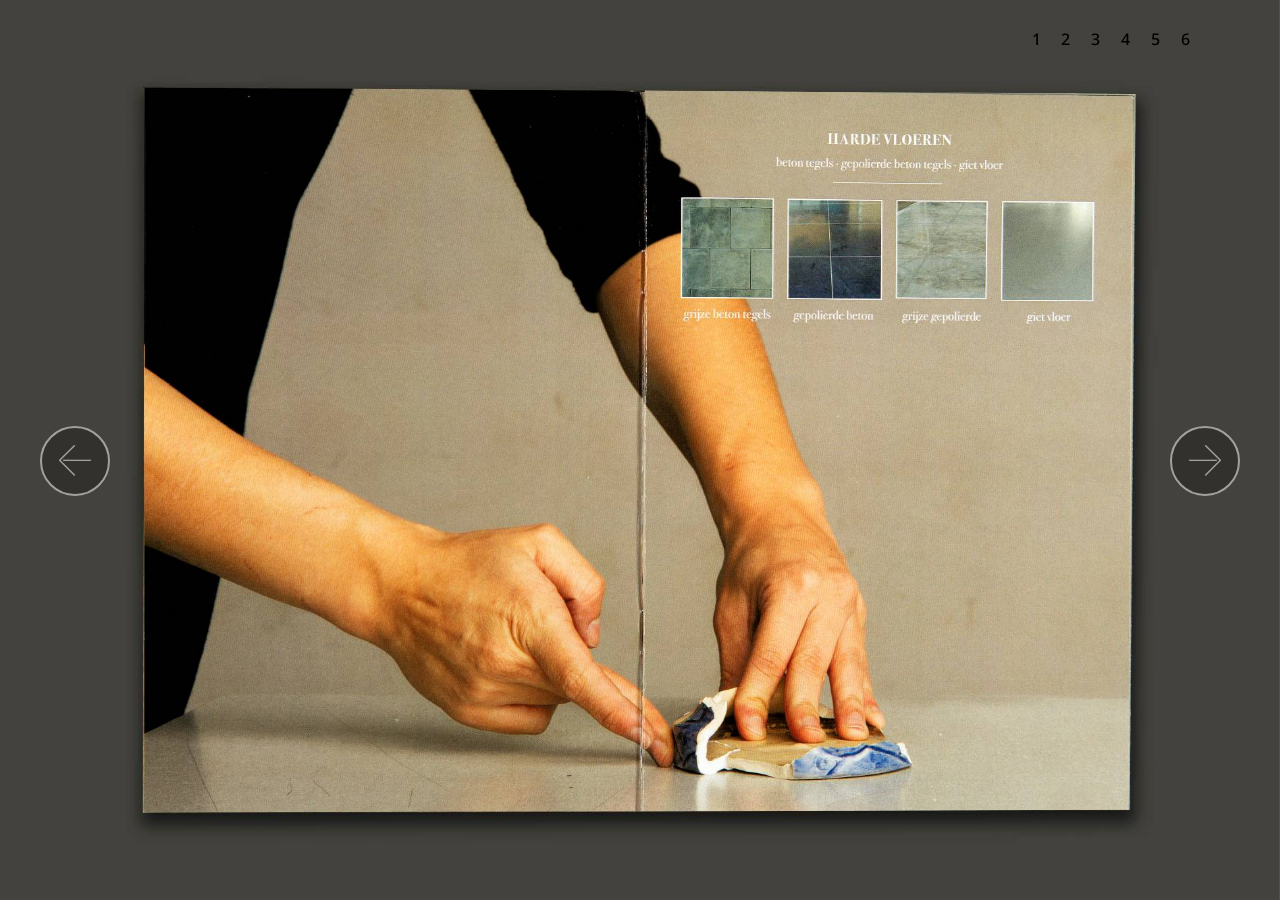
<file: page2.html>
<!DOCTYPE html>
<html >
<head>
  <!-- Site made with Mobirise Website Builder v4.8.3, https://mobirise.com -->
  <meta charset="UTF-8">
  <meta http-equiv="X-UA-Compatible" content="IE=edge">
  <meta name="generator" content="Mobirise v4.8.3, mobirise.com">
  <meta name="viewport" content="width=device-width, initial-scale=1, minimum-scale=1">
  <link rel="shortcut icon" href="assets/images/logo2.png" type="image/x-icon">
  <meta name="description" content="">
  <title>Page 2</title>
  <link rel="stylesheet" href="assets/web/assets/mobirise-icons/mobirise-icons.css">
  <link rel="stylesheet" href="assets/tether/tether.min.css">
  <link rel="stylesheet" href="assets/bootstrap/css/bootstrap.min.css">
  <link rel="stylesheet" href="assets/bootstrap/css/bootstrap-grid.min.css">
  <link rel="stylesheet" href="assets/bootstrap/css/bootstrap-reboot.min.css">
  <link rel="stylesheet" href="assets/dropdown/css/style.css">
  <link rel="stylesheet" href="assets/animatecss/animate.min.css">
  <link rel="stylesheet" href="assets/theme/css/style.css">
  <link rel="stylesheet" href="assets/mobirise/css/mbr-additional.css" type="text/css">
  
  
  
</head>
<body>
  <section class="menu cid-qPyLRHGpyl" once="menu" id="menu2-2i">

    

    <nav class="navbar navbar-expand beta-menu navbar-dropdown align-items-center navbar-fixed-top navbar-toggleable-sm bg-color transparent">
        <button class="navbar-toggler navbar-toggler-right" type="button" data-toggle="collapse" data-target="#navbarSupportedContent" aria-controls="navbarSupportedContent" aria-expanded="false" aria-label="Toggle navigation">
            <div class="hamburger">
                <span></span>
                <span></span>
                <span></span>
                <span></span>
            </div>
        </button>
        <div class="menu-logo">
            <div class="navbar-brand">
                
                
            </div>
        </div>
        <div class="collapse navbar-collapse" id="navbarSupportedContent">
            <ul class="navbar-nav nav-dropdown nav-right navbar-nav-top-padding" data-app-modern-menu="true"><li class="nav-item">
                    <a class="nav-link link text-primary display-4" href="index.html">
                        1<br>
                    </a>
                </li><li class="nav-item"><a class="nav-link link text-primary display-4" href="page2.html">
                        2<br>
                    </a></li><li class="nav-item"><a class="nav-link link text-primary display-4" href="page3.html">
                        3<br>
                    </a></li><li class="nav-item"><a class="nav-link link text-primary display-4" href="page4.html">
                        4
                    </a></li><li class="nav-item"><a class="nav-link link text-primary display-4" href="page5.html">
                        5
                    </a></li><li class="nav-item"><a class="nav-link link text-primary display-4" href="page6.html">
                        6
                    </a></li></ul>
            
        </div>
    </nav>
</section>

<section class="engine"><a href="https://mobiri.se/l">free web templates</a></section><section class="carousel slide cid-qF0RZpMA5D" data-interval="false" id="slider1-2l">

    

    <div class="full-screen"><div class="mbr-slider slide carousel" data-pause="true" data-keyboard="false" data-ride="false" data-interval="false"><div class="carousel-inner" role="listbox"><div class="carousel-item slider-fullscreen-image" data-bg-video-slide="false" style="background-image: url(assets/images/-mg-9927-copy-2000x1333.jpg);"><div class="container container-slide"><div class="image_wrapper"><div class="mbr-overlay"></div><img src="assets/images/-mg-9927-copy-2000x1333.jpg"><div class="carousel-caption justify-content-center"><div class="col-10 align-left"><h2 class="mbr-fonts-style display-2">ASSOCIATION&nbsp;</h2><p class="lead mbr-text mbr-fonts-style display-7">Project 2—1st bachelor
Make a instructions manual. A manual about associoation. I chose for the association between floors and a broken vase. I project the story of a broken vase that gets glued back together troughout the book. When you are flipping trough the pages you will see in the upper corners different kind of floors. The floors go from really hard floors, like concreet floors to the softest floors like a carpet floor. In this way I wanted to make clear that when 
the floors get softer the vase becomes whole  again. 


Because on a softer floor the damage would be less. I chose to photograph my hands in the photos to highlight the rebuilding the vase goes trough. The vase isn’t perfectly repaired because there is never a guanrantuee that a vase will not break when it fallls. I chose for white typography so the picters would speak more and the typography becomes an background piece. Nonetheless is it a key ellement in my design it is educational en strengthens the little pictures.<br><br></p></div></div></div></div></div><div class="carousel-item slider-fullscreen-image" data-bg-video-slide="false" style="background-image: url(assets/images/-mg-9928-copy-2000x1333.jpg);"><div class="container container-slide"><div class="image_wrapper"><img src="assets/images/-mg-9928-copy-2000x1333.jpg"><div class="carousel-caption justify-content-center"><div class="col-10 align-left"></div></div></div></div></div><div class="carousel-item slider-fullscreen-image" data-bg-video-slide="false" style="background-image: url(assets/images/-mg-9929-copy-2000x1333.jpg);"><div class="container container-slide"><div class="image_wrapper"><img src="assets/images/-mg-9929-copy-2000x1333.jpg"><div class="carousel-caption justify-content-center"><div class="col-10 align-right"></div></div></div></div></div><div class="carousel-item slider-fullscreen-image active" data-bg-video-slide="false" style="background-image: url(assets/images/-mg-9930-copy-2000x1333.jpg);"><div class="container container-slide"><div class="image_wrapper"><img src="assets/images/-mg-9930-copy-2000x1333.jpg"><div class="carousel-caption justify-content-center"><div class="col-10 align-right"></div></div></div></div></div><div class="carousel-item slider-fullscreen-image" data-bg-video-slide="false" style="background-image: url(assets/images/-mg-9931-copy-2000x1333.jpg);"><div class="container container-slide"><div class="image_wrapper"><img src="assets/images/-mg-9931-copy-2000x1333.jpg"><div class="carousel-caption justify-content-center"><div class="col-10 align-right"></div></div></div></div></div><div class="carousel-item slider-fullscreen-image" data-bg-video-slide="false" style="background-image: url(assets/images/-mg-9932-copy-2000x1333.jpg);"><div class="container container-slide"><div class="image_wrapper"><img src="assets/images/-mg-9932-copy-2000x1333.jpg"><div class="carousel-caption justify-content-center"><div class="col-10 align-right"></div></div></div></div></div><div class="carousel-item slider-fullscreen-image" data-bg-video-slide="false" style="background-image: url(assets/images/-mg-9935-copy-2000x1333.jpg);"><div class="container container-slide"><div class="image_wrapper"><img src="assets/images/-mg-9935-copy-2000x1333.jpg"><div class="carousel-caption justify-content-center"><div class="col-10 align-right"></div></div></div></div></div><div class="carousel-item slider-fullscreen-image" data-bg-video-slide="false" style="background-image: url(assets/images/-mg-9937-copy-2000x1333.jpg);"><div class="container container-slide"><div class="image_wrapper"><img src="assets/images/-mg-9937-copy-2000x1333.jpg"><div class="carousel-caption justify-content-center"><div class="col-10 align-right"></div></div></div></div></div><div class="carousel-item slider-fullscreen-image" data-bg-video-slide="false" style="background-image: url(assets/images/-mg-9938-copy-2000x1333.jpg);"><div class="container container-slide"><div class="image_wrapper"><img src="assets/images/-mg-9938-copy-2000x1333.jpg"><div class="carousel-caption justify-content-center"><div class="col-10 align-right"></div></div></div></div></div><div class="carousel-item slider-fullscreen-image" data-bg-video-slide="false" style="background-image: url(assets/images/-mg-9940-copy-2000x1333.jpg);"><div class="container container-slide"><div class="image_wrapper"><img src="assets/images/-mg-9940-copy-2000x1333.jpg"><div class="carousel-caption justify-content-center"><div class="col-10 align-right"></div></div></div></div></div><div class="carousel-item slider-fullscreen-image" data-bg-video-slide="false" style="background-image: url(assets/images/-mg-9941-copy-2000x1333.jpg);"><div class="container container-slide"><div class="image_wrapper"><img src="assets/images/-mg-9941-copy-2000x1333.jpg"><div class="carousel-caption justify-content-center"><div class="col-10 align-right"></div></div></div></div></div></div><a data-app-prevent-settings="" class="carousel-control carousel-control-prev" role="button" data-slide="prev" href="#slider1-2l"><span aria-hidden="true" class="mbri-left mbr-iconfont"></span><span class="sr-only">Previous</span></a><a data-app-prevent-settings="" class="carousel-control carousel-control-next" role="button" data-slide="next" href="#slider1-2l"><span aria-hidden="true" class="mbri-right mbr-iconfont"></span><span class="sr-only">Next</span></a></div></div>

</section>


  <script src="assets/web/assets/jquery/jquery.min.js"></script>
  <script src="assets/popper/popper.min.js"></script>
  <script src="assets/tether/tether.min.js"></script>
  <script src="assets/bootstrap/js/bootstrap.min.js"></script>
  <script src="assets/smoothscroll/smooth-scroll.js"></script>
  <script src="assets/dropdown/js/script.min.js"></script>
  <script src="assets/touchswipe/jquery.touch-swipe.min.js"></script>
  <script src="assets/bootstrapcarouselswipe/bootstrap-carousel-swipe.js"></script>
  <script src="assets/viewportchecker/jquery.viewportchecker.js"></script>
  <script src="assets/ytplayer/jquery.mb.ytplayer.min.js"></script>
  <script src="assets/vimeoplayer/jquery.mb.vimeo_player.js"></script>
  <script src="assets/theme/js/script.js"></script>
  <script src="assets/slidervideo/script.js"></script>
  
  
 <div id="scrollToTop" class="scrollToTop mbr-arrow-up"><a style="text-align: center;"><i></i></a></div>
    <input name="animation" type="hidden">
  </body>
</html>
</file>
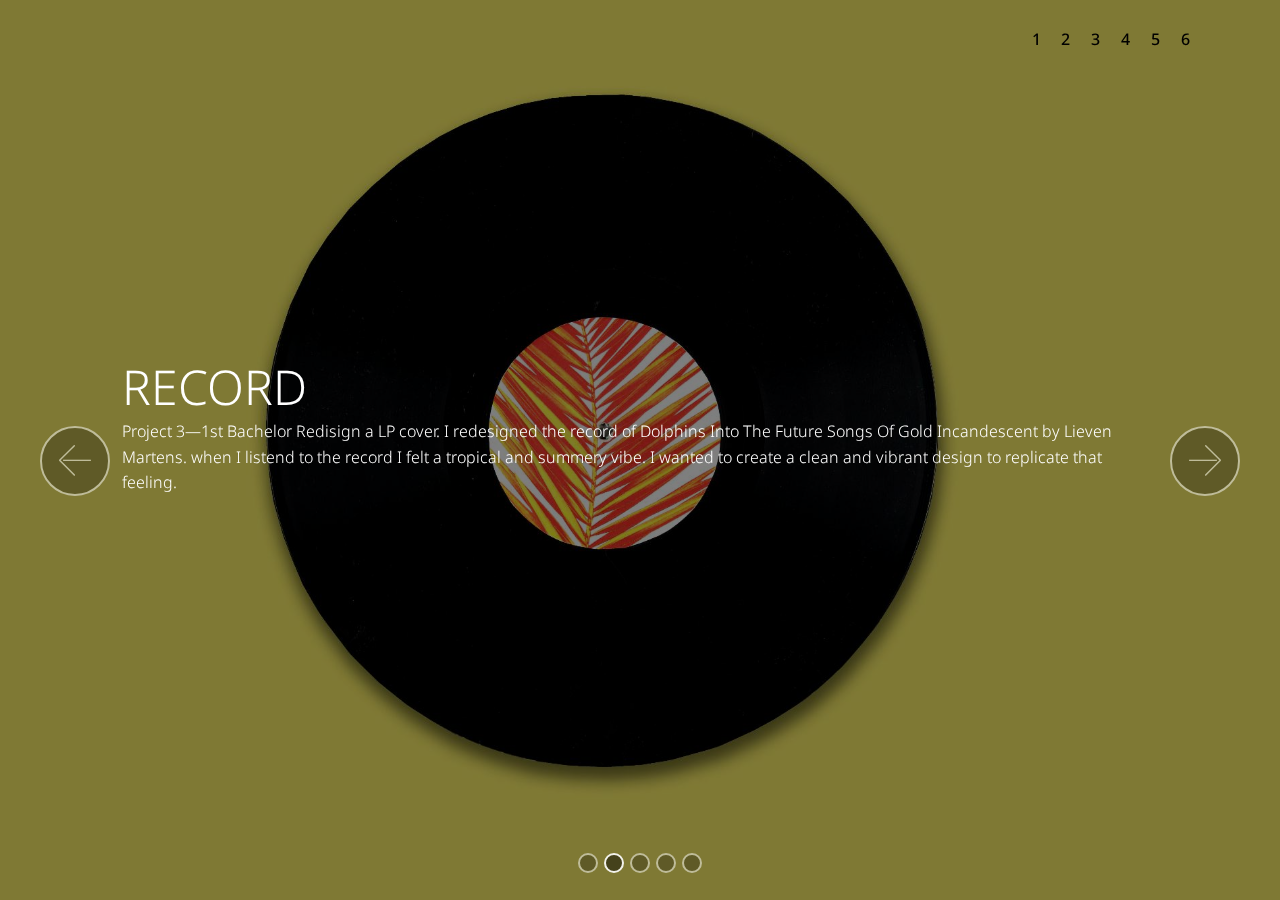
<file: page3.html>
<!DOCTYPE html>
<html >
<head>
  <!-- Site made with Mobirise Website Builder v4.8.3, https://mobirise.com -->
  <meta charset="UTF-8">
  <meta http-equiv="X-UA-Compatible" content="IE=edge">
  <meta name="generator" content="Mobirise v4.8.3, mobirise.com">
  <meta name="viewport" content="width=device-width, initial-scale=1, minimum-scale=1">
  <link rel="shortcut icon" href="assets/images/logo2.png" type="image/x-icon">
  <meta name="description" content="">
  <title>Page 3</title>
  <link rel="stylesheet" href="assets/web/assets/mobirise-icons/mobirise-icons.css">
  <link rel="stylesheet" href="assets/tether/tether.min.css">
  <link rel="stylesheet" href="assets/bootstrap/css/bootstrap.min.css">
  <link rel="stylesheet" href="assets/bootstrap/css/bootstrap-grid.min.css">
  <link rel="stylesheet" href="assets/bootstrap/css/bootstrap-reboot.min.css">
  <link rel="stylesheet" href="assets/animatecss/animate.min.css">
  <link rel="stylesheet" href="assets/dropdown/css/style.css">
  <link rel="stylesheet" href="assets/theme/css/style.css">
  <link rel="stylesheet" href="assets/mobirise/css/mbr-additional.css" type="text/css">
  
  
  
</head>
<body>
  <section class="carousel slide cid-qF0QtbmtGj" data-interval="false" id="slider1-1q">

    

    <div class="full-screen"><div class="mbr-slider slide carousel" data-pause="true" data-keyboard="false" data-ride="carousel" data-interval="5000"><ol class="carousel-indicators"><li data-app-prevent-settings="" data-target="#slider1-1q" data-slide-to="0"></li><li data-app-prevent-settings="" data-target="#slider1-1q" class=" active" data-slide-to="1"></li><li data-app-prevent-settings="" data-target="#slider1-1q" data-slide-to="2"></li><li data-app-prevent-settings="" data-target="#slider1-1q" data-slide-to="3"></li><li data-app-prevent-settings="" data-target="#slider1-1q" data-slide-to="4"></li></ol><div class="carousel-inner" role="listbox"><div class="carousel-item slider-fullscreen-image" data-bg-video-slide="false" style="background-image: url(assets/images/-mg-9949-2000x1333.jpg);"><div class="container container-slide"><div class="image_wrapper"><img src="assets/images/-mg-9949-2000x1333.jpg"><div class="carousel-caption justify-content-center"><div class="col-10 align-center"></div></div></div></div></div><div class="carousel-item slider-fullscreen-image active" data-bg-video-slide="false" style="background-image: url(assets/images/-mg-9954-copy-copy-2000x1333.jpg);"><div class="container container-slide"><div class="image_wrapper"><div class="mbr-overlay"></div><img src="assets/images/-mg-9954-copy-copy-2000x1333.jpg"><div class="carousel-caption justify-content-center"><div class="col-10 align-left"><h2 class="mbr-fonts-style display-2">RECORD</h2><p class="lead mbr-text mbr-fonts-style display-7">Project 3—1st Bachelor
Redisign a LP cover. I redesigned the record of Dolphins Into The Future Songs Of Gold Incandescent by Lieven Martens. when I listend to the record I felt a tropical and summery vibe. I wanted to create a clean and vibrant design to replicate that feeling. &nbsp;<br><br></p></div></div></div></div></div><div class="carousel-item slider-fullscreen-image" data-bg-video-slide="false" style="background-image: url(assets/images/-mg-9950-copy-copy-2000x1333.jpg);"><div class="container container-slide"><div class="image_wrapper"><img src="assets/images/-mg-9950-copy-copy-2000x1333.jpg"><div class="carousel-caption justify-content-center"><div class="col-10 align-center"></div></div></div></div></div><div class="carousel-item slider-fullscreen-image" data-bg-video-slide="false" style="background-image: url(assets/images/-mg-9951-copy-copy-2000x1333.jpg);"><div class="container container-slide"><div class="image_wrapper"><img src="assets/images/-mg-9951-copy-copy-2000x1333.jpg"><div class="carousel-caption justify-content-center"><div class="col-10 align-center"></div></div></div></div></div><div class="carousel-item slider-fullscreen-image" data-bg-video-slide="false" style="background-image: url(assets/images/-mg-9952-copy-copy-2000x1333.jpg);"><div class="container container-slide"><div class="image_wrapper"><img src="assets/images/-mg-9952-copy-copy-2000x1333.jpg"><div class="carousel-caption justify-content-center"><div class="col-10 align-center"></div></div></div></div></div></div><a data-app-prevent-settings="" class="carousel-control carousel-control-prev" role="button" data-slide="prev" href="#slider1-1q"><span aria-hidden="true" class="mbri-left mbr-iconfont"></span><span class="sr-only">Previous</span></a><a data-app-prevent-settings="" class="carousel-control carousel-control-next" role="button" data-slide="next" href="#slider1-1q"><span aria-hidden="true" class="mbri-right mbr-iconfont"></span><span class="sr-only">Next</span></a></div></div>

</section>

<section class="engine"><a href="https://mobiri.se/r">free bootstrap templates</a></section><section class="menu cid-qPz1o947DR" once="menu" id="menu2-2w">

    

    <nav class="navbar navbar-expand beta-menu navbar-dropdown align-items-center navbar-fixed-top navbar-toggleable-sm bg-color transparent">
        <button class="navbar-toggler navbar-toggler-right" type="button" data-toggle="collapse" data-target="#navbarSupportedContent" aria-controls="navbarSupportedContent" aria-expanded="false" aria-label="Toggle navigation">
            <div class="hamburger">
                <span></span>
                <span></span>
                <span></span>
                <span></span>
            </div>
        </button>
        <div class="menu-logo">
            <div class="navbar-brand">
                
                
            </div>
        </div>
        <div class="collapse navbar-collapse" id="navbarSupportedContent">
            <ul class="navbar-nav nav-dropdown nav-right navbar-nav-top-padding" data-app-modern-menu="true"><li class="nav-item">
                    <a class="nav-link link text-primary display-4" href="index.html">
                        1<br>
                    </a>
                </li><li class="nav-item"><a class="nav-link link text-primary display-4" href="page2.html">
                        2<br>
                    </a></li><li class="nav-item"><a class="nav-link link text-primary display-4" href="page3.html">
                        3<br>
                    </a></li><li class="nav-item"><a class="nav-link link text-primary display-4" href="page4.html">
                        4
                    </a></li><li class="nav-item"><a class="nav-link link text-primary display-4" href="page5.html">
                        5
                    </a></li><li class="nav-item"><a class="nav-link link text-primary display-4" href="page6.html">
                        6
                    </a></li></ul>
            
        </div>
    </nav>
</section>


  <script src="assets/web/assets/jquery/jquery.min.js"></script>
  <script src="assets/popper/popper.min.js"></script>
  <script src="assets/tether/tether.min.js"></script>
  <script src="assets/bootstrap/js/bootstrap.min.js"></script>
  <script src="assets/smoothscroll/smooth-scroll.js"></script>
  <script src="assets/ytplayer/jquery.mb.ytplayer.min.js"></script>
  <script src="assets/vimeoplayer/jquery.mb.vimeo_player.js"></script>
  <script src="assets/touchswipe/jquery.touch-swipe.min.js"></script>
  <script src="assets/bootstrapcarouselswipe/bootstrap-carousel-swipe.js"></script>
  <script src="assets/viewportchecker/jquery.viewportchecker.js"></script>
  <script src="assets/dropdown/js/script.min.js"></script>
  <script src="assets/theme/js/script.js"></script>
  <script src="assets/slidervideo/script.js"></script>
  
  
 <div id="scrollToTop" class="scrollToTop mbr-arrow-up"><a style="text-align: center;"><i></i></a></div>
    <input name="animation" type="hidden">
  </body>
</html>
</file>
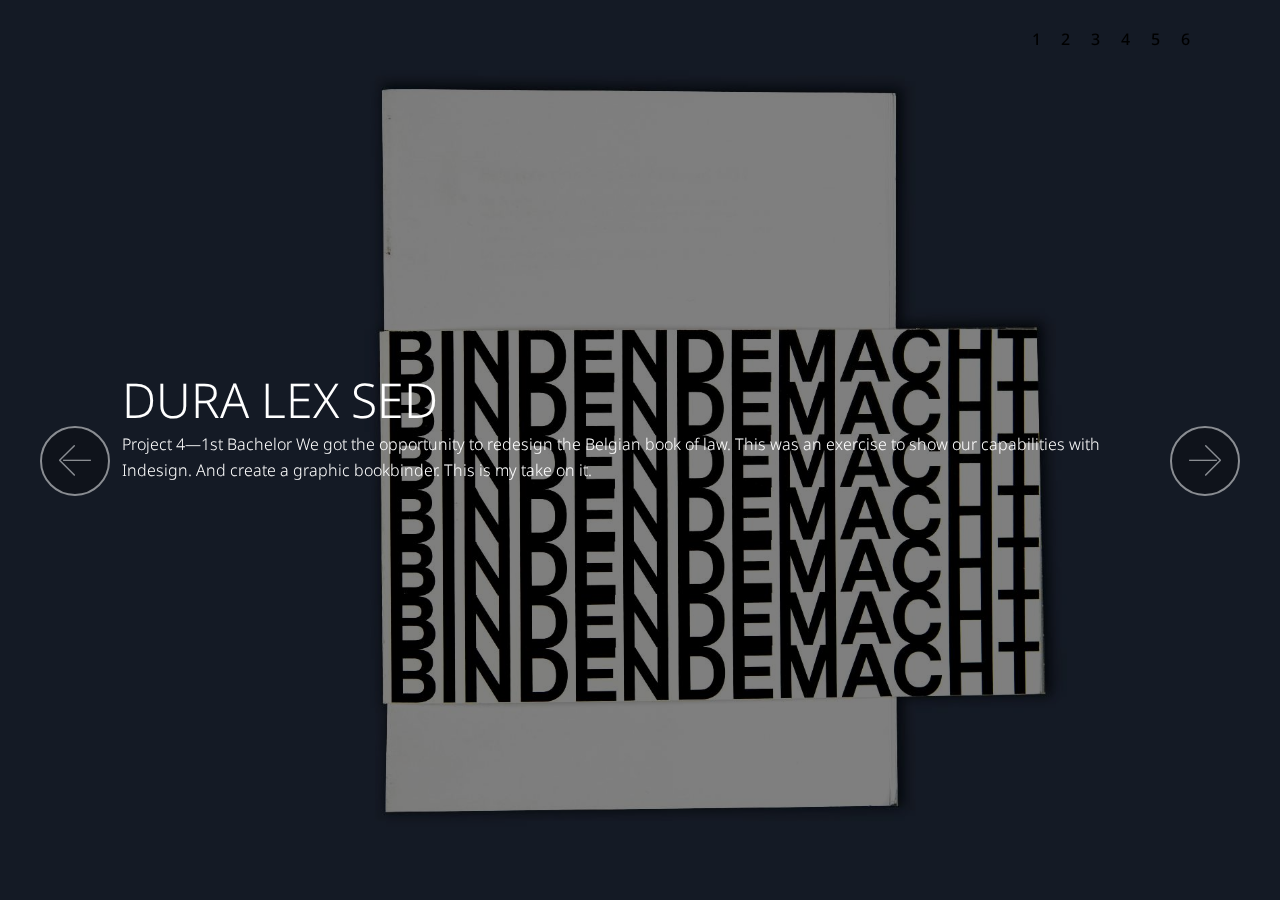
<file: page4.html>
<!DOCTYPE html>
<html >
<head>
  <!-- Site made with Mobirise Website Builder v4.8.3, https://mobirise.com -->
  <meta charset="UTF-8">
  <meta http-equiv="X-UA-Compatible" content="IE=edge">
  <meta name="generator" content="Mobirise v4.8.3, mobirise.com">
  <meta name="viewport" content="width=device-width, initial-scale=1, minimum-scale=1">
  <link rel="shortcut icon" href="assets/images/logo2.png" type="image/x-icon">
  <meta name="description" content="">
  <title>Page 4</title>
  <link rel="stylesheet" href="assets/web/assets/mobirise-icons/mobirise-icons.css">
  <link rel="stylesheet" href="assets/tether/tether.min.css">
  <link rel="stylesheet" href="assets/bootstrap/css/bootstrap.min.css">
  <link rel="stylesheet" href="assets/bootstrap/css/bootstrap-grid.min.css">
  <link rel="stylesheet" href="assets/bootstrap/css/bootstrap-reboot.min.css">
  <link rel="stylesheet" href="assets/dropdown/css/style.css">
  <link rel="stylesheet" href="assets/animatecss/animate.min.css">
  <link rel="stylesheet" href="assets/theme/css/style.css">
  <link rel="stylesheet" href="assets/mobirise/css/mbr-additional.css" type="text/css">
  
  
  
</head>
<body>
  <section class="menu cid-qPyLRHGpyl" once="menu" id="menu2-1u">

    

    <nav class="navbar navbar-expand beta-menu navbar-dropdown align-items-center navbar-fixed-top navbar-toggleable-sm bg-color transparent">
        <button class="navbar-toggler navbar-toggler-right" type="button" data-toggle="collapse" data-target="#navbarSupportedContent" aria-controls="navbarSupportedContent" aria-expanded="false" aria-label="Toggle navigation">
            <div class="hamburger">
                <span></span>
                <span></span>
                <span></span>
                <span></span>
            </div>
        </button>
        <div class="menu-logo">
            <div class="navbar-brand">
                
                
            </div>
        </div>
        <div class="collapse navbar-collapse" id="navbarSupportedContent">
            <ul class="navbar-nav nav-dropdown nav-right navbar-nav-top-padding" data-app-modern-menu="true"><li class="nav-item">
                    <a class="nav-link link text-primary display-4" href="index.html">
                        1<br>
                    </a>
                </li><li class="nav-item"><a class="nav-link link text-primary display-4" href="page2.html">
                        2<br>
                    </a></li><li class="nav-item"><a class="nav-link link text-primary display-4" href="page3.html">
                        3<br>
                    </a></li><li class="nav-item"><a class="nav-link link text-primary display-4" href="page4.html">
                        4
                    </a></li><li class="nav-item"><a class="nav-link link text-primary display-4" href="page5.html">
                        5
                    </a></li><li class="nav-item"><a class="nav-link link text-primary display-4" href="page6.html">
                        6
                    </a></li></ul>
            
        </div>
    </nav>
</section>

<section class="engine"><a href="https://mobiri.se/v">html templates</a></section><section class="carousel slide cid-qF0RYDNvdz" data-interval="false" id="slider1-1z">

    

    <div class="full-screen"><div class="mbr-slider slide carousel" data-pause="true" data-keyboard="false" data-ride="false" data-interval="false"><div class="carousel-inner" role="listbox"><div class="carousel-item slider-fullscreen-image active" data-bg-video-slide="false" style="background-image: url(assets/images/-mg-9847-copy-copy-2000x1333.jpg);"><div class="container container-slide"><div class="image_wrapper"><div class="mbr-overlay"></div><img src="assets/images/-mg-9847-copy-copy-2000x1333.jpg"><div class="carousel-caption justify-content-center"><div class="col-10 align-left"><h2 class="mbr-fonts-style display-2">DURA LEX SED&nbsp;</h2><p class="lead mbr-text mbr-fonts-style display-7">Project 4—1st Bachelor
We got the opportunity to redesign the Belgian book of law. This was an exercise to show our capabilities with Indesign. And create a graphic bookbinder. This is my take on it.&nbsp;<br><br></p></div></div></div></div></div><div class="carousel-item slider-fullscreen-image" data-bg-video-slide="false" style="background-image: url(assets/images/-mg-9848-copy-copy-2000x1333.jpg);"><div class="container container-slide"><div class="image_wrapper"><img src="assets/images/-mg-9848-copy-copy-2000x1333.jpg"><div class="carousel-caption justify-content-center"><div class="col-10 align-right"></div></div></div></div></div><div class="carousel-item slider-fullscreen-image" data-bg-video-slide="false" style="background-image: url(assets/images/-mg-9849-copy-copy-2000x1333.jpg);"><div class="container container-slide"><div class="image_wrapper"><img src="assets/images/-mg-9849-copy-copy-2000x1333.jpg"><div class="carousel-caption justify-content-center"><div class="col-10 align-left"></div></div></div></div></div><div class="carousel-item slider-fullscreen-image" data-bg-video-slide="false" style="background-image: url(assets/images/-mg-9852-copy-copy-2000x1333.jpg);"><div class="container container-slide"><div class="image_wrapper"><img src="assets/images/-mg-9852-copy-copy-2000x1333.jpg"><div class="carousel-caption justify-content-center"><div class="col-10 align-left"></div></div></div></div></div><div class="carousel-item slider-fullscreen-image" data-bg-video-slide="false" style="background-image: url(assets/images/-mg-9854-copy-copy-2000x1333.jpg);"><div class="container container-slide"><div class="image_wrapper"><img src="assets/images/-mg-9854-copy-copy-2000x1333.jpg"><div class="carousel-caption justify-content-center"><div class="col-10 align-left"></div></div></div></div></div></div><a data-app-prevent-settings="" class="carousel-control carousel-control-prev" role="button" data-slide="prev" href="#slider1-1z"><span aria-hidden="true" class="mbri-left mbr-iconfont"></span><span class="sr-only">Previous</span></a><a data-app-prevent-settings="" class="carousel-control carousel-control-next" role="button" data-slide="next" href="#slider1-1z"><span aria-hidden="true" class="mbri-right mbr-iconfont"></span><span class="sr-only">Next</span></a></div></div>

</section>


  <script src="assets/web/assets/jquery/jquery.min.js"></script>
  <script src="assets/popper/popper.min.js"></script>
  <script src="assets/tether/tether.min.js"></script>
  <script src="assets/bootstrap/js/bootstrap.min.js"></script>
  <script src="assets/smoothscroll/smooth-scroll.js"></script>
  <script src="assets/dropdown/js/script.min.js"></script>
  <script src="assets/touchswipe/jquery.touch-swipe.min.js"></script>
  <script src="assets/bootstrapcarouselswipe/bootstrap-carousel-swipe.js"></script>
  <script src="assets/viewportchecker/jquery.viewportchecker.js"></script>
  <script src="assets/ytplayer/jquery.mb.ytplayer.min.js"></script>
  <script src="assets/vimeoplayer/jquery.mb.vimeo_player.js"></script>
  <script src="assets/theme/js/script.js"></script>
  <script src="assets/slidervideo/script.js"></script>
  
  
 <div id="scrollToTop" class="scrollToTop mbr-arrow-up"><a style="text-align: center;"><i></i></a></div>
    <input name="animation" type="hidden">
  </body>
</html>
</file>
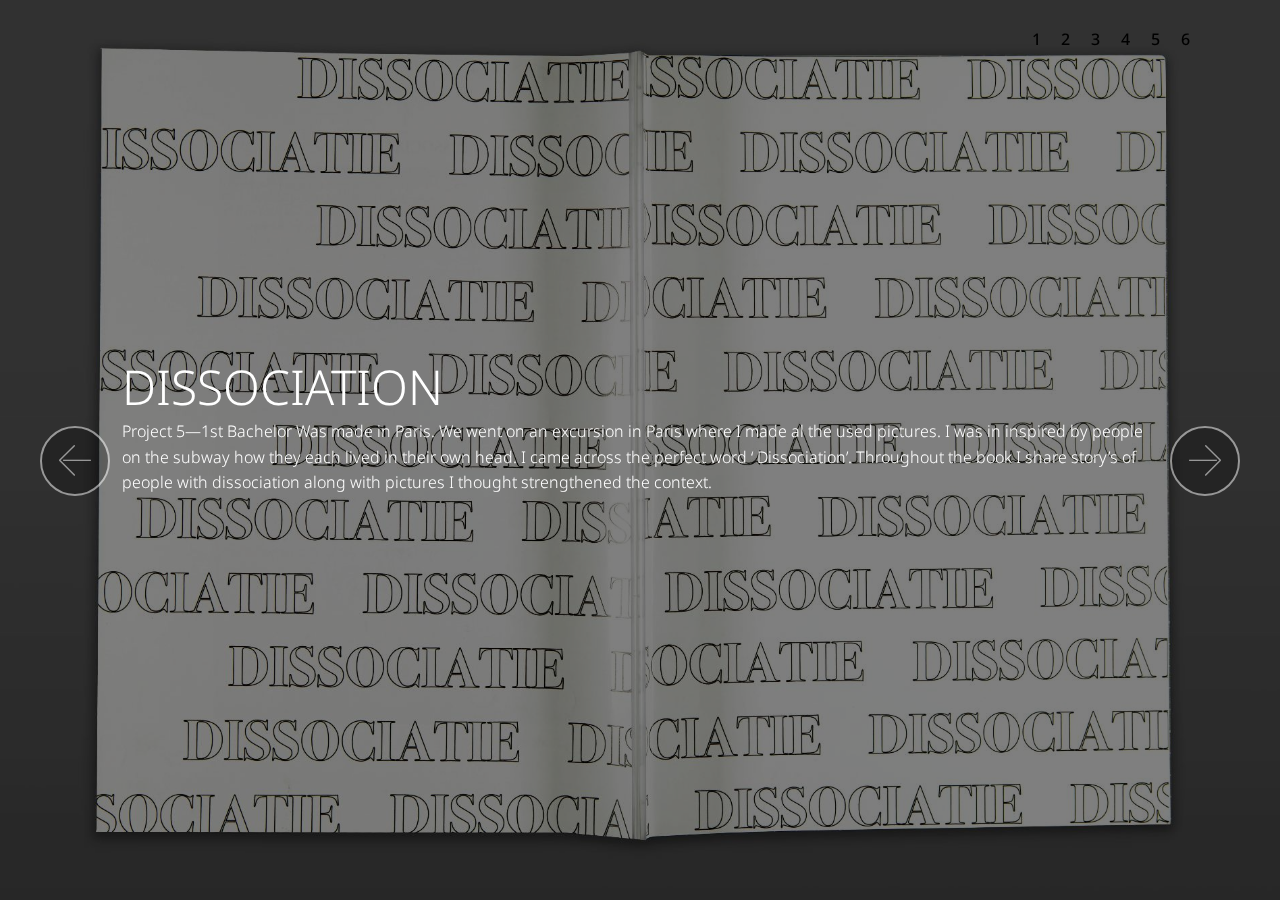
<file: page5.html>
<!DOCTYPE html>
<html >
<head>
  <!-- Site made with Mobirise Website Builder v4.8.3, https://mobirise.com -->
  <meta charset="UTF-8">
  <meta http-equiv="X-UA-Compatible" content="IE=edge">
  <meta name="generator" content="Mobirise v4.8.3, mobirise.com">
  <meta name="viewport" content="width=device-width, initial-scale=1, minimum-scale=1">
  <link rel="shortcut icon" href="assets/images/logo2.png" type="image/x-icon">
  <meta name="description" content="">
  <title>Page 5</title>
  <link rel="stylesheet" href="assets/web/assets/mobirise-icons/mobirise-icons.css">
  <link rel="stylesheet" href="assets/tether/tether.min.css">
  <link rel="stylesheet" href="assets/bootstrap/css/bootstrap.min.css">
  <link rel="stylesheet" href="assets/bootstrap/css/bootstrap-grid.min.css">
  <link rel="stylesheet" href="assets/bootstrap/css/bootstrap-reboot.min.css">
  <link rel="stylesheet" href="assets/dropdown/css/style.css">
  <link rel="stylesheet" href="assets/animatecss/animate.min.css">
  <link rel="stylesheet" href="assets/theme/css/style.css">
  <link rel="stylesheet" href="assets/mobirise/css/mbr-additional.css" type="text/css">
  
  
  
</head>
<body>
  <section class="menu cid-qPyLRHGpyl" once="menu" id="menu2-22">

    

    <nav class="navbar navbar-expand beta-menu navbar-dropdown align-items-center navbar-fixed-top navbar-toggleable-sm bg-color transparent">
        <button class="navbar-toggler navbar-toggler-right" type="button" data-toggle="collapse" data-target="#navbarSupportedContent" aria-controls="navbarSupportedContent" aria-expanded="false" aria-label="Toggle navigation">
            <div class="hamburger">
                <span></span>
                <span></span>
                <span></span>
                <span></span>
            </div>
        </button>
        <div class="menu-logo">
            <div class="navbar-brand">
                
                
            </div>
        </div>
        <div class="collapse navbar-collapse" id="navbarSupportedContent">
            <ul class="navbar-nav nav-dropdown nav-right navbar-nav-top-padding" data-app-modern-menu="true"><li class="nav-item">
                    <a class="nav-link link text-primary display-4" href="index.html">
                        1<br>
                    </a>
                </li><li class="nav-item"><a class="nav-link link text-primary display-4" href="page2.html">
                        2<br>
                    </a></li><li class="nav-item"><a class="nav-link link text-primary display-4" href="page3.html">
                        3<br>
                    </a></li><li class="nav-item"><a class="nav-link link text-primary display-4" href="page4.html">
                        4
                    </a></li><li class="nav-item"><a class="nav-link link text-primary display-4" href="page5.html">
                        5
                    </a></li><li class="nav-item"><a class="nav-link link text-primary display-4" href="page6.html">
                        6
                    </a></li></ul>
            
        </div>
    </nav>
</section>

<section class="engine"><a href="https://mobiri.se/c">website builder</a></section><section class="carousel slide cid-qF0UM4dPCZ" data-interval="false" id="slider1-28">

    

    <div class="full-screen"><div class="mbr-slider slide carousel" data-pause="true" data-keyboard="false" data-ride="false" data-interval="false"><div class="carousel-inner" role="listbox"><div class="carousel-item slider-fullscreen-image active" data-bg-video-slide="false" style="background-image: url(assets/images/pag11-copy-2000x1333.jpg);"><div class="container container-slide"><div class="image_wrapper"><div class="mbr-overlay"></div><img src="assets/images/pag11-copy-2000x1333.jpg"><div class="carousel-caption justify-content-center"><div class="col-10 align-left"><h2 class="mbr-fonts-style display-2">DISSOCIATION</h2><p class="lead mbr-text mbr-fonts-style display-7">Project 5—1st Bachelor
Was made in Paris. We went on an excursion in Paris where I made al the used pictures. I was in inspired by people on the subway how they each lived in their own head. I came across the perfect word ‘ Dissociation’. 


Throughout the book I share story’s of people with dissociation along with pictures I thought strengthened 
the context.<br><br></p></div></div></div></div></div><div class="carousel-item slider-fullscreen-image" data-bg-video-slide="false" style="background-image: url(assets/images/pag2-copy-2000x1333.jpg);"><div class="container container-slide"><div class="image_wrapper"><img src="assets/images/pag2-copy-2000x1333.jpg"><div class="carousel-caption justify-content-center"><div class="col-10 align-left"></div></div></div></div></div><div class="carousel-item slider-fullscreen-image" data-bg-video-slide="false" style="background-image: url(assets/images/pag3-copy-2000x1333.jpg);"><div class="container container-slide"><div class="image_wrapper"><img src="assets/images/pag3-copy-2000x1333.jpg"><div class="carousel-caption justify-content-center"><div class="col-10 align-right"></div></div></div></div></div><div class="carousel-item slider-fullscreen-image" data-bg-video-slide="false" style="background-image: url(assets/images/pag4-copy-2000x1333.jpg);"><div class="container container-slide"><div class="image_wrapper"><img src="assets/images/pag4-copy-2000x1333.jpg"><div class="carousel-caption justify-content-center"><div class="col-10 align-right"></div></div></div></div></div><div class="carousel-item slider-fullscreen-image" data-bg-video-slide="false" style="background-image: url(assets/images/pag5-copy-2000x1333.jpg);"><div class="container container-slide"><div class="image_wrapper"><img src="assets/images/pag5-copy-2000x1333.jpg"><div class="carousel-caption justify-content-center"><div class="col-10 align-right"></div></div></div></div></div><div class="carousel-item slider-fullscreen-image" data-bg-video-slide="false" style="background-image: url(assets/images/pag7-copy-2000x1333.jpg);"><div class="container container-slide"><div class="image_wrapper"><img src="assets/images/pag7-copy-2000x1333.jpg"><div class="carousel-caption justify-content-center"><div class="col-10 align-right"></div></div></div></div></div><div class="carousel-item slider-fullscreen-image" data-bg-video-slide="false" style="background-image: url(assets/images/pag9-copy-2000x1333.jpg);"><div class="container container-slide"><div class="image_wrapper"><img src="assets/images/pag9-copy-2000x1333.jpg"><div class="carousel-caption justify-content-center"><div class="col-10 align-right"></div></div></div></div></div></div><a data-app-prevent-settings="" class="carousel-control carousel-control-prev" role="button" data-slide="prev" href="#slider1-28"><span aria-hidden="true" class="mbri-left mbr-iconfont"></span><span class="sr-only">Previous</span></a><a data-app-prevent-settings="" class="carousel-control carousel-control-next" role="button" data-slide="next" href="#slider1-28"><span aria-hidden="true" class="mbri-right mbr-iconfont"></span><span class="sr-only">Next</span></a></div></div>

</section>


  <script src="assets/web/assets/jquery/jquery.min.js"></script>
  <script src="assets/popper/popper.min.js"></script>
  <script src="assets/tether/tether.min.js"></script>
  <script src="assets/bootstrap/js/bootstrap.min.js"></script>
  <script src="assets/smoothscroll/smooth-scroll.js"></script>
  <script src="assets/dropdown/js/script.min.js"></script>
  <script src="assets/touchswipe/jquery.touch-swipe.min.js"></script>
  <script src="assets/bootstrapcarouselswipe/bootstrap-carousel-swipe.js"></script>
  <script src="assets/viewportchecker/jquery.viewportchecker.js"></script>
  <script src="assets/ytplayer/jquery.mb.ytplayer.min.js"></script>
  <script src="assets/vimeoplayer/jquery.mb.vimeo_player.js"></script>
  <script src="assets/theme/js/script.js"></script>
  <script src="assets/slidervideo/script.js"></script>
  
  
 <div id="scrollToTop" class="scrollToTop mbr-arrow-up"><a style="text-align: center;"><i></i></a></div>
    <input name="animation" type="hidden">
  </body>
</html>
</file>
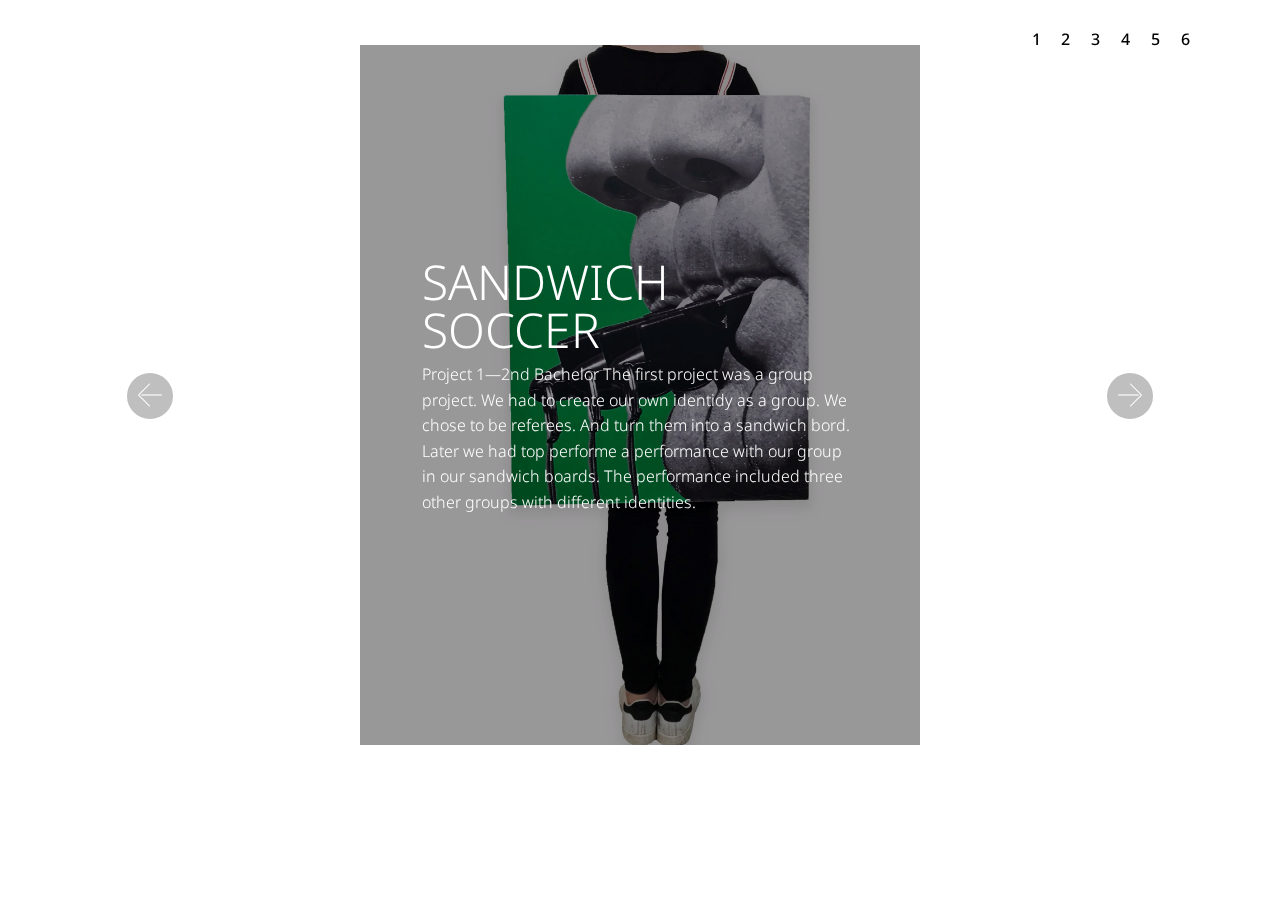
<file: page6.html>
<!DOCTYPE html>
<html >
<head>
  <!-- Site made with Mobirise Website Builder v4.8.3, https://mobirise.com -->
  <meta charset="UTF-8">
  <meta http-equiv="X-UA-Compatible" content="IE=edge">
  <meta name="generator" content="Mobirise v4.8.3, mobirise.com">
  <meta name="viewport" content="width=device-width, initial-scale=1, minimum-scale=1">
  <link rel="shortcut icon" href="assets/images/logo2.png" type="image/x-icon">
  <meta name="description" content="">
  <title>Page 6</title>
  <link rel="stylesheet" href="assets/web/assets/mobirise-icons/mobirise-icons.css">
  <link rel="stylesheet" href="assets/tether/tether.min.css">
  <link rel="stylesheet" href="assets/bootstrap/css/bootstrap.min.css">
  <link rel="stylesheet" href="assets/bootstrap/css/bootstrap-grid.min.css">
  <link rel="stylesheet" href="assets/bootstrap/css/bootstrap-reboot.min.css">
  <link rel="stylesheet" href="assets/dropdown/css/style.css">
  <link rel="stylesheet" href="assets/animatecss/animate.min.css">
  <link rel="stylesheet" href="assets/theme/css/style.css">
  <link rel="stylesheet" href="assets/mobirise/css/mbr-additional.css" type="text/css">
  
  
  
</head>
<body>
  <section class="menu cid-qPyLRHGpyl" once="menu" id="menu2-2a">

    

    <nav class="navbar navbar-expand beta-menu navbar-dropdown align-items-center navbar-fixed-top navbar-toggleable-sm bg-color transparent">
        <button class="navbar-toggler navbar-toggler-right" type="button" data-toggle="collapse" data-target="#navbarSupportedContent" aria-controls="navbarSupportedContent" aria-expanded="false" aria-label="Toggle navigation">
            <div class="hamburger">
                <span></span>
                <span></span>
                <span></span>
                <span></span>
            </div>
        </button>
        <div class="menu-logo">
            <div class="navbar-brand">
                
                
            </div>
        </div>
        <div class="collapse navbar-collapse" id="navbarSupportedContent">
            <ul class="navbar-nav nav-dropdown nav-right navbar-nav-top-padding" data-app-modern-menu="true"><li class="nav-item">
                    <a class="nav-link link text-primary display-4" href="index.html">
                        1<br>
                    </a>
                </li><li class="nav-item"><a class="nav-link link text-primary display-4" href="page2.html">
                        2<br>
                    </a></li><li class="nav-item"><a class="nav-link link text-primary display-4" href="page3.html">
                        3<br>
                    </a></li><li class="nav-item"><a class="nav-link link text-primary display-4" href="page4.html">
                        4
                    </a></li><li class="nav-item"><a class="nav-link link text-primary display-4" href="page5.html">
                        5
                    </a></li><li class="nav-item"><a class="nav-link link text-primary display-4" href="page6.html">
                        6
                    </a></li></ul>
            
        </div>
    </nav>
</section>

<section class="engine"><a href="https://mobiri.se/i">free site creation software</a></section><section class="carousel slide cid-qF0XBtELVb" data-interval="false" id="slider2-2h">

    
    <div class="container content-slider">
        <div class="content-slider-wrap">
            <div><div class="mbr-slider slide carousel" data-pause="true" data-keyboard="false" data-ride="false" data-interval="false"><div class="carousel-inner" role="listbox"><div class="carousel-item slider-fullscreen-image active" data-bg-video-slide="false" style="background-image: url(assets/images/soccer1-kopieren-1999x2500.jpg);"><div class="container container-slide"><div class="image_wrapper"><div class="mbr-overlay" style="opacity: 0.4;"></div><img src="assets/images/soccer1-kopieren-1999x2500.jpg"><div class="carousel-caption justify-content-center"><div class="col-10 align-left"><h2 class="mbr-fonts-style display-2">SANDWICH SOCCER</h2><p class="lead mbr-text mbr-fonts-style display-7">Project 1—2nd Bachelor
The first project was a group project. We had to create our own identidy as a group. We chose to be referees. 
And turn them into a sandwich bord. Later we had top



performe a performance with our group in our sandwich boards. The performance included three other groups with different identities. 
&nbsp;</p></div></div></div></div></div><div class="carousel-item slider-fullscreen-image" data-bg-video-slide="false" style="background-image: url(assets/images/soccer3-kopieren-2000x2499.jpg);"><div class="container container-slide"><div class="image_wrapper"><img src="assets/images/soccer3-kopieren-2000x2499.jpg"><div class="carousel-caption justify-content-center"><div class="col-10 align-center"></div></div></div></div></div><div class="carousel-item slider-fullscreen-image" data-bg-video-slide="false" style="background-image: url(assets/images/soccer2-kopieren-2000x2500.jpg);"><div class="container container-slide"><div class="image_wrapper"><img src="assets/images/soccer2-kopieren-2000x2500.jpg"><div class="carousel-caption justify-content-center"><div class="col-10 align-center"></div></div></div></div></div><div class="carousel-item slider-fullscreen-image" data-bg-video-slide="false" style="background-image: url(assets/images/soccer4-kopieren-2000x2500.jpg);"><div class="container container-slide"><div class="image_wrapper"><img src="assets/images/soccer4-kopieren-2000x2500.jpg"><div class="carousel-caption justify-content-center"><div class="col-10 align-center"></div></div></div></div></div></div><a data-app-prevent-settings="" class="carousel-control carousel-control-prev" role="button" data-slide="prev" href="#slider2-2h"><span aria-hidden="true" class="mbri-left mbr-iconfont"></span><span class="sr-only">Previous</span></a><a data-app-prevent-settings="" class="carousel-control carousel-control-next" role="button" data-slide="next" href="#slider2-2h"><span aria-hidden="true" class="mbri-right mbr-iconfont"></span><span class="sr-only">Next</span></a></div></div> 
        </div>
    </div>
</section>


  <script src="assets/web/assets/jquery/jquery.min.js"></script>
  <script src="assets/popper/popper.min.js"></script>
  <script src="assets/tether/tether.min.js"></script>
  <script src="assets/bootstrap/js/bootstrap.min.js"></script>
  <script src="assets/smoothscroll/smooth-scroll.js"></script>
  <script src="assets/dropdown/js/script.min.js"></script>
  <script src="assets/touchswipe/jquery.touch-swipe.min.js"></script>
  <script src="assets/bootstrapcarouselswipe/bootstrap-carousel-swipe.js"></script>
  <script src="assets/viewportchecker/jquery.viewportchecker.js"></script>
  <script src="assets/ytplayer/jquery.mb.ytplayer.min.js"></script>
  <script src="assets/vimeoplayer/jquery.mb.vimeo_player.js"></script>
  <script src="assets/theme/js/script.js"></script>
  <script src="assets/slidervideo/script.js"></script>
  
  
 <div id="scrollToTop" class="scrollToTop mbr-arrow-up"><a style="text-align: center;"><i></i></a></div>
    <input name="animation" type="hidden">
  </body>
</html>
</file>
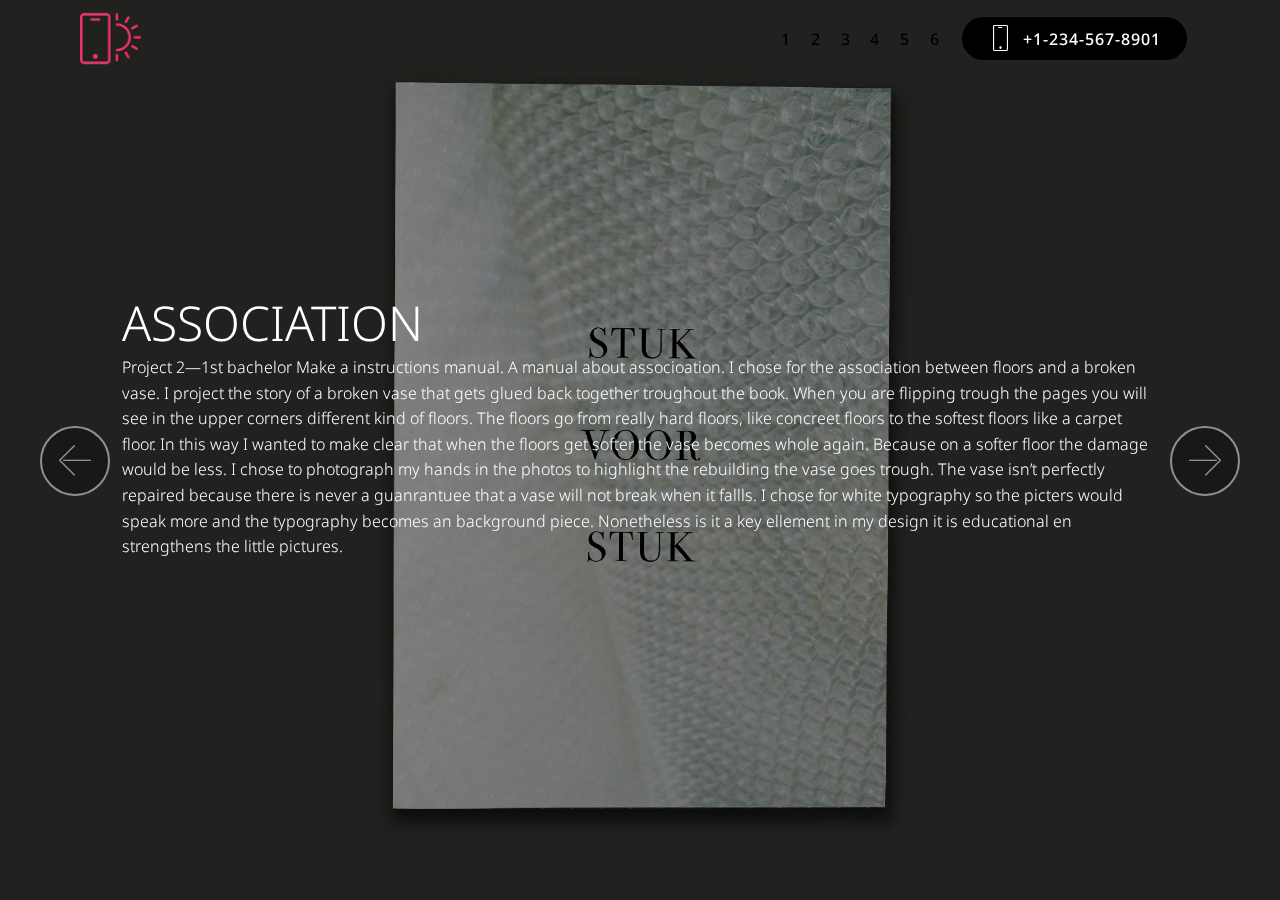
<file: page7.html>
<!DOCTYPE html>
<html>
<head>
  <!-- Site made with Mobirise Website Builder v4.4.1, https://mobirise.com -->
  <meta charset="UTF-8">
  <meta http-equiv="X-UA-Compatible" content="IE=edge">
  <meta name="generator" content="Mobirise v4.4.1, mobirise.com">
  <meta name="viewport" content="width=device-width, initial-scale=1">
  <link rel="shortcut icon" href="assets/images/logo2.png" type="image/x-icon">
  <meta name="description" content="">
  <title>Page 2</title>
  <link rel="stylesheet" href="assets/web/assets/mobirise-icons/mobirise-icons.css">
  <link rel="stylesheet" href="assets/tether/tether.min.css">
  <link rel="stylesheet" href="assets/bootstrap/css/bootstrap.min.css">
  <link rel="stylesheet" href="assets/bootstrap/css/bootstrap-grid.min.css">
  <link rel="stylesheet" href="assets/bootstrap/css/bootstrap-reboot.min.css">
  <link rel="stylesheet" href="assets/dropdown/css/style.css">
  <link rel="stylesheet" href="assets/animate.css/animate.min.css">
  <link rel="stylesheet" href="assets/theme/css/style.css">
  <link rel="stylesheet" href="assets/mobirise/css/mbr-additional.css" type="text/css">
  
  
  
</head>
<body>
<section class="menu cid-qPyLRHGpyl" once="menu" id="menu2-2i" data-rv-view="5132">

    

    <nav class="navbar navbar-expand beta-menu navbar-dropdown align-items-center navbar-fixed-top navbar-toggleable-sm bg-color transparent">
        <button class="navbar-toggler navbar-toggler-right" type="button" data-toggle="collapse" data-target="#navbarSupportedContent" aria-controls="navbarSupportedContent" aria-expanded="false" aria-label="Toggle navigation">
            <div class="hamburger">
                <span></span>
                <span></span>
                <span></span>
                <span></span>
            </div>
        </button>
        <div class="menu-logo">
            <div class="navbar-brand">
                <span class="navbar-logo">
                    <a href="https://mobirise.com">
                        <img src="assets/images/logo21.png" alt="Mobirise" media-simple="true" style="height: 3.8rem;">
                    </a>
                </span>
                
            </div>
        </div>
        <div class="collapse navbar-collapse" id="navbarSupportedContent">
            <ul class="navbar-nav nav-dropdown" data-app-modern-menu="true"><li class="nav-item">
                    <a class="nav-link link text-primary display-4" href="https://mobirise.com">
                        1<br>
                    </a>
                </li><li class="nav-item"><a class="nav-link link text-primary display-4" href="https://mobirise.com">
                        2<br>
                    </a></li><li class="nav-item"><a class="nav-link link text-primary display-4" href="https://mobirise.com">
                        3<br>
                    </a></li><li class="nav-item"><a class="nav-link link text-primary display-4" href="https://mobirise.com">
                        4
                    </a></li><li class="nav-item"><a class="nav-link link text-primary display-4" href="https://mobirise.com">
                        5
                    </a></li><li class="nav-item"><a class="nav-link link text-primary display-4" href="https://mobirise.com">
                        6<br>
                    </a></li></ul>
            <div class="navbar-buttons mbr-section-btn"><a class="btn btn-sm btn-primary display-4" href="tel:+1-234-567-8901">
                    <span class="btn-icon mbri-mobile mbr-iconfont mbr-iconfont-btn">
                    </span>
                    +1-234-567-8901
                </a></div>
        </div>
    </nav>
</section>

<section class="engine"><a href="https://mobirise.co/q">bootstrap slider</a></section><section class="carousel slide cid-qF0RZpMA5D" data-interval="false" id="slider1-2l" data-rv-view="5134">

    

    <div class="full-screen"><div class="mbr-slider slide carousel" data-pause="true" data-keyboard="false" data-ride="false" data-interval="false"><div class="carousel-inner" role="listbox"><div class="carousel-item slider-fullscreen-image active" data-bg-video-slide="false" style="background-image: url(assets/images/-mg-9927-copy-2000x1333.jpg);"><div class="container container-slide"><div class="image_wrapper"><div class="mbr-overlay"></div><img src="assets/images/-mg-9927-copy-2000x1333.jpg"><div class="carousel-caption justify-content-center"><div class="col-10 align-left"><h2 class="mbr-fonts-style display-2">ASSOCIATION&nbsp;</h2><p class="lead mbr-text mbr-fonts-style display-7">Project 2—1st bachelor
Make a instructions manual. A manual about associoation. I chose for the association between floors and a broken vase. I project the story of a broken vase that gets glued back together troughout the book. When you are flipping trough the pages you will see in the upper corners different kind of floors. The floors go from really hard floors, like concreet floors to the softest floors like a carpet floor. In this way I wanted to make clear that when 
the floors get softer the vase becomes whole  again. 


Because on a softer floor the damage would be less. I chose to photograph my hands in the photos to highlight the rebuilding the vase goes trough. The vase isn’t perfectly repaired because there is never a guanrantuee that a vase will not break when it fallls. I chose for white typography so the picters would speak more and the typography becomes an background piece. Nonetheless is it a key ellement in my design it is educational en strengthens the little pictures.<br><br></p></div></div></div></div></div><div class="carousel-item slider-fullscreen-image" data-bg-video-slide="false" style="background-image: url(assets/images/-mg-9928-copy-2000x1333.jpg);"><div class="container container-slide"><div class="image_wrapper"><img src="assets/images/-mg-9928-copy-2000x1333.jpg"><div class="carousel-caption justify-content-center"><div class="col-10 align-left"></div></div></div></div></div><div class="carousel-item slider-fullscreen-image" data-bg-video-slide="false" style="background-image: url(assets/images/-mg-9929-copy-2000x1333.jpg);"><div class="container container-slide"><div class="image_wrapper"><img src="assets/images/-mg-9929-copy-2000x1333.jpg"><div class="carousel-caption justify-content-center"><div class="col-10 align-right"></div></div></div></div></div><div class="carousel-item slider-fullscreen-image" data-bg-video-slide="false" style="background-image: url(assets/images/-mg-9930-copy-2000x1333.jpg);"><div class="container container-slide"><div class="image_wrapper"><img src="assets/images/-mg-9930-copy-2000x1333.jpg"><div class="carousel-caption justify-content-center"><div class="col-10 align-right"></div></div></div></div></div><div class="carousel-item slider-fullscreen-image" data-bg-video-slide="false" style="background-image: url(assets/images/-mg-9931-copy-2000x1333.jpg);"><div class="container container-slide"><div class="image_wrapper"><img src="assets/images/-mg-9931-copy-2000x1333.jpg"><div class="carousel-caption justify-content-center"><div class="col-10 align-right"></div></div></div></div></div><div class="carousel-item slider-fullscreen-image" data-bg-video-slide="false" style="background-image: url(assets/images/-mg-9932-copy-2000x1333.jpg);"><div class="container container-slide"><div class="image_wrapper"><img src="assets/images/-mg-9932-copy-2000x1333.jpg"><div class="carousel-caption justify-content-center"><div class="col-10 align-right"></div></div></div></div></div><div class="carousel-item slider-fullscreen-image" data-bg-video-slide="false" style="background-image: url(assets/images/-mg-9935-copy-2000x1333.jpg);"><div class="container container-slide"><div class="image_wrapper"><img src="assets/images/-mg-9935-copy-2000x1333.jpg"><div class="carousel-caption justify-content-center"><div class="col-10 align-right"></div></div></div></div></div><div class="carousel-item slider-fullscreen-image" data-bg-video-slide="false" style="background-image: url(assets/images/-mg-9937-copy-2000x1333.jpg);"><div class="container container-slide"><div class="image_wrapper"><img src="assets/images/-mg-9937-copy-2000x1333.jpg"><div class="carousel-caption justify-content-center"><div class="col-10 align-right"></div></div></div></div></div><div class="carousel-item slider-fullscreen-image" data-bg-video-slide="false" style="background-image: url(assets/images/-mg-9938-copy-2000x1333.jpg);"><div class="container container-slide"><div class="image_wrapper"><img src="assets/images/-mg-9938-copy-2000x1333.jpg"><div class="carousel-caption justify-content-center"><div class="col-10 align-right"></div></div></div></div></div><div class="carousel-item slider-fullscreen-image" data-bg-video-slide="false" style="background-image: url(assets/images/-mg-9940-copy-2000x1333.jpg);"><div class="container container-slide"><div class="image_wrapper"><img src="assets/images/-mg-9940-copy-2000x1333.jpg"><div class="carousel-caption justify-content-center"><div class="col-10 align-right"></div></div></div></div></div><div class="carousel-item slider-fullscreen-image" data-bg-video-slide="false" style="background-image: url(assets/images/-mg-9941-copy-2000x1333.jpg);"><div class="container container-slide"><div class="image_wrapper"><img src="assets/images/-mg-9941-copy-2000x1333.jpg"><div class="carousel-caption justify-content-center"><div class="col-10 align-right"></div></div></div></div></div></div><a data-app-prevent-settings="" class="carousel-control carousel-control-prev" role="button" data-slide="prev" href="#slider1-2l"><span aria-hidden="true" class="mbri-left mbr-iconfont"></span><span class="sr-only">Previous</span></a><a data-app-prevent-settings="" class="carousel-control carousel-control-next" role="button" data-slide="next" href="#slider1-2l"><span aria-hidden="true" class="mbri-right mbr-iconfont"></span><span class="sr-only">Next</span></a></div></div>

</section>


  <script src="assets/web/assets/jquery/jquery.min.js"></script>
  <script src="assets/popper/popper.min.js"></script>
  <script src="assets/tether/tether.min.js"></script>
  <script src="assets/bootstrap/js/bootstrap.min.js"></script>
  <script src="assets/smooth-scroll/smooth-scroll.js"></script>
  <script src="assets/dropdown/js/script.min.js"></script>
  <script src="assets/touch-swipe/jquery.touch-swipe.min.js"></script>
  <script src="assets/bootstrap-carousel-swipe/bootstrap-carousel-swipe.js"></script>
  <script src="assets/viewport-checker/jquery.viewportchecker.js"></script>
  <script src="assets/jquery-mb-ytplayer/jquery.mb.ytplayer.min.js"></script>
  <script src="assets/jquery-mb-vimeo_player/jquery.mb.vimeo_player.js"></script>
  <script src="assets/theme/js/script.js"></script>
  <script src="assets/mobirise-slider-video/script.js"></script>
  
  
 <div id="scrollToTop" class="scrollToTop mbr-arrow-up"><a style="text-align: center;"><i class="mbri-down mbr-iconfont"></i></a></div>
    <input name="animation" type="hidden">
  </body>
</html>
</file>
<file: assets/web/assets/mobirise-icons/mobirise-icons.css>
@font-face {
  font-family: 'MobiriseIcons';
  src:  url('mobirise-icons.eot?spat4u');
  src:  url('mobirise-icons.eot?spat4u#iefix') format('embedded-opentype'),
    url('mobirise-icons.ttf?spat4u') format('truetype'),
    url('mobirise-icons.woff?spat4u') format('woff'),
    url('mobirise-icons.svg?spat4u#MobiriseIcons') format('svg');
  font-weight: normal;
  font-style: normal;
}

[class^="mbri-"], [class*=" mbri-"] {
  /* use !important to prevent issues with browser extensions that change fonts */
  font-family: MobiriseIcons !important;
  speak: none;
  font-style: normal;
  font-weight: normal;
  font-variant: normal;
  text-transform: none;
  line-height: 1;

  /* Better Font Rendering =========== */
  -webkit-font-smoothing: antialiased;
  -moz-osx-font-smoothing: grayscale;
}

.mbri-add-submenu:before {
  content: "\e900";
}
.mbri-alert:before {
  content: "\e901";
}
.mbri-align-center:before {
  content: "\e902";
}
.mbri-align-justify:before {
  content: "\e903";
}
.mbri-align-left:before {
  content: "\e904";
}
.mbri-align-right:before {
  content: "\e905";
}
.mbri-android:before {
  content: "\e906";
}
.mbri-apple:before {
  content: "\e907";
}
.mbri-arrow-down:before {
  content: "\e908";
}
.mbri-arrow-next:before {
  content: "\e909";
}
.mbri-arrow-prev:before {
  content: "\e90a";
}
.mbri-arrow-up:before {
  content: "\e90b";
}
.mbri-bold:before {
  content: "\e90c";
}
.mbri-bookmark:before {
  content: "\e90d";
}
.mbri-bootstrap:before {
  content: "\e90e";
}
.mbri-briefcase:before {
  content: "\e90f";
}
.mbri-browse:before {
  content: "\e910";
}
.mbri-bulleted-list:before {
  content: "\e911";
}
.mbri-calendar:before {
  content: "\e912";
}
.mbri-camera:before {
  content: "\e913";
}
.mbri-cart-add:before {
  content: "\e914";
}
.mbri-cart-full:before {
  content: "\e915";
}
.mbri-cash:before {
  content: "\e916";
}
.mbri-change-style:before {
  content: "\e917";
}
.mbri-chat:before {
  content: "\e918";
}
.mbri-clock:before {
  content: "\e919";
}
.mbri-close:before {
  content: "\e91a";
}
.mbri-cloud:before {
  content: "\e91b";
}
.mbri-code:before {
  content: "\e91c";
}
.mbri-contact-form:before {
  content: "\e91d";
}
.mbri-credit-card:before {
  content: "\e91e";
}
.mbri-cursor-click:before {
  content: "\e91f";
}
.mbri-cust-feedback:before {
  content: "\e920";
}
.mbri-database:before {
  content: "\e921";
}
.mbri-delivery:before {
  content: "\e922";
}
.mbri-desktop:before {
  content: "\e923";
}
.mbri-devices:before {
  content: "\e924";
}
.mbri-down:before {
  content: "\e925";
}
.mbri-download:before {
  content: "\e989";
}
.mbri-drag-n-drop:before {
  content: "\e927";
}
.mbri-drag-n-drop2:before {
  content: "\e928";
}
.mbri-edit:before {
  content: "\e929";
}
.mbri-edit2:before {
  content: "\e92a";
}
.mbri-error:before {
  content: "\e92b";
}
.mbri-extension:before {
  content: "\e92c";
}
.mbri-features:before {
  content: "\e92d";
}
.mbri-file:before {
  content: "\e92e";
}
.mbri-flag:before {
  content: "\e92f";
}
.mbri-folder:before {
  content: "\e930";
}
.mbri-gift:before {
  content: "\e931";
}
.mbri-github:before {
  content: "\e932";
}
.mbri-globe:before {
  content: "\e933";
}
.mbri-globe-2:before {
  content: "\e934";
}
.mbri-growing-chart:before {
  content: "\e935";
}
.mbri-hearth:before {
  content: "\e936";
}
.mbri-help:before {
  content: "\e937";
}
.mbri-home:before {
  content: "\e938";
}
.mbri-hot-cup:before {
  content: "\e939";
}
.mbri-idea:before {
  content: "\e93a";
}
.mbri-image-gallery:before {
  content: "\e93b";
}
.mbri-image-slider:before {
  content: "\e93c";
}
.mbri-info:before {
  content: "\e93d";
}
.mbri-italic:before {
  content: "\e93e";
}
.mbri-key:before {
  content: "\e93f";
}
.mbri-laptop:before {
  content: "\e940";
}
.mbri-layers:before {
  content: "\e941";
}
.mbri-left-right:before {
  content: "\e942";
}
.mbri-left:before {
  content: "\e943";
}
.mbri-letter:before {
  content: "\e944";
}
.mbri-like:before {
  content: "\e945";
}
.mbri-link:before {
  content: "\e946";
}
.mbri-lock:before {
  content: "\e947";
}
.mbri-login:before {
  content: "\e948";
}
.mbri-logout:before {
  content: "\e949";
}
.mbri-magic-stick:before {
  content: "\e94a";
}
.mbri-map-pin:before {
  content: "\e94b";
}
.mbri-menu:before {
  content: "\e94c";
}
.mbri-mobile:before {
  content: "\e94d";
}
.mbri-mobile2:before {
  content: "\e94e";
}
.mbri-mobirise:before {
  content: "\e94f";
}
.mbri-more-horizontal:before {
  content: "\e950";
}
.mbri-more-vertical:before {
  content: "\e951";
}
.mbri-music:before {
  content: "\e952";
}
.mbri-new-file:before {
  content: "\e953";
}
.mbri-numbered-list:before {
  content: "\e954";
}
.mbri-opened-folder:before {
  content: "\e955";
}
.mbri-pages:before {
  content: "\e956";
}
.mbri-paper-plane:before {
  content: "\e957";
}
.mbri-paperclip:before {
  content: "\e958";
}
.mbri-photo:before {
  content: "\e959";
}
.mbri-photos:before {
  content: "\e95a";
}
.mbri-pin:before {
  content: "\e95b";
}
.mbri-play:before {
  content: "\e95c";
}
.mbri-plus:before {
  content: "\e95d";
}
.mbri-preview:before {
  content: "\e95e";
}
.mbri-print:before {
  content: "\e95f";
}
.mbri-protect:before {
  content: "\e960";
}
.mbri-question:before {
  content: "\e961";
}
.mbri-quote-left:before {
  content: "\e962";
}
.mbri-quote-right:before {
  content: "\e963";
}
.mbri-refresh:before {
  content: "\e964";
}
.mbri-responsive:before {
  content: "\e965";
}
.mbri-right:before {
  content: "\e966";
}
.mbri-rocket:before {
  content: "\e967";
}
.mbri-sad-face:before {
  content: "\e968";
}
.mbri-sale:before {
  content: "\e969";
}
.mbri-save:before {
  content: "\e96a";
}
.mbri-search:before {
  content: "\e96b";
}
.mbri-setting:before {
  content: "\e96c";
}
.mbri-setting2:before {
  content: "\e96d";
}
.mbri-setting3:before {
  content: "\e96e";
}
.mbri-share:before {
  content: "\e96f";
}
.mbri-shopping-bag:before {
  content: "\e970";
}
.mbri-shopping-basket:before {
  content: "\e971";
}
.mbri-shopping-cart:before {
  content: "\e972";
}
.mbri-sites:before {
  content: "\e973";
}
.mbri-smile-face:before {
  content: "\e974";
}
.mbri-speed:before {
  content: "\e975";
}
.mbri-star:before {
  content: "\e976";
}
.mbri-success:before {
  content: "\e977";
}
.mbri-sun:before {
  content: "\e978";
}
.mbri-sun2:before {
  content: "\e979";
}
.mbri-tablet:before {
  content: "\e97a";
}
.mbri-tablet-vertical:before {
  content: "\e97b";
}
.mbri-target:before {
  content: "\e97c";
}
.mbri-timer:before {
  content: "\e97d";
}
.mbri-to-ftp:before {
  content: "\e97e";
}
.mbri-to-local-drive:before {
  content: "\e97f";
}
.mbri-touch-swipe:before {
  content: "\e980";
}
.mbri-touch:before {
  content: "\e981";
}
.mbri-trash:before {
  content: "\e982";
}
.mbri-underline:before {
  content: "\e983";
}
.mbri-unlink:before {
  content: "\e984";
}
.mbri-unlock:before {
  content: "\e985";
}
.mbri-up-down:before {
  content: "\e986";
}
.mbri-up:before {
  content: "\e987";
}
.mbri-update:before {
  content: "\e988";
}
.mbri-upload:before {
 content: "\e926"; 
}
.mbri-user:before {
  content: "\e98a";
}
.mbri-user2:before {
  content: "\e98b";
}
.mbri-users:before {
  content: "\e98c";
}
.mbri-video:before {
  content: "\e98d";
}
.mbri-video-play:before {
  content: "\e98e";
}
.mbri-watch:before {
  content: "\e98f";
}
.mbri-website-theme:before {
  content: "\e990";
}
.mbri-wifi:before {
  content: "\e991";
}
.mbri-windows:before {
  content: "\e992";
}
.mbri-zoom-out:before {
  content: "\e993";
}
.mbri-redo:before {
  content: "\e994";
}
.mbri-undo:before {
  content: "\e995";
}
</file>
<file: assets/dropdown/css/style.css>
.navbar-dropdown {
  left: 0;
  padding: 0;
  position: absolute;
  right: 0;
  top: 0;
  transition: all 0.45s ease;
  z-index: 1030;
  background: #282828; }
  .navbar-dropdown .navbar-logo {
    margin-right: 0.8rem;
    transition: margin 0.3s ease-in-out;
    vertical-align: middle; }
    .navbar-dropdown .navbar-logo img {
      height: 3.125rem;
      transition: all 0.3s ease-in-out; }
    .navbar-dropdown .navbar-logo.mbr-iconfont {
      font-size: 3.125rem;
      line-height: 3.125rem; }
  .navbar-dropdown .navbar-caption {
    font-weight: 700;
    white-space: normal;
    vertical-align: -4px;
    line-height: 3.125rem !important; }
    .navbar-dropdown .navbar-caption, .navbar-dropdown .navbar-caption:hover {
      color: inherit;
      text-decoration: none; }
  .navbar-dropdown .mbr-iconfont + .navbar-caption {
    vertical-align: -1px; }
  .navbar-dropdown.navbar-fixed-top {
    position: fixed; }
  .navbar-dropdown .navbar-brand span {
    vertical-align: -4px; }
  .navbar-dropdown.bg-color.transparent {
    background: none; }
  .navbar-dropdown.navbar-short .navbar-brand {
    padding: 0.625rem 0; }
    .navbar-dropdown.navbar-short .navbar-brand span {
      vertical-align: -1px; }
  .navbar-dropdown.navbar-short .navbar-caption {
    line-height: 2.375rem !important;
    vertical-align: -2px; }
  .navbar-dropdown.navbar-short .navbar-logo {
    margin-right: 0.5rem; }
    .navbar-dropdown.navbar-short .navbar-logo img {
      height: 2.375rem; }
    .navbar-dropdown.navbar-short .navbar-logo.mbr-iconfont {
      font-size: 2.375rem;
      line-height: 2.375rem; }
  .navbar-dropdown.navbar-short .mbr-table-cell {
    height: 3.625rem; }
  .navbar-dropdown .navbar-close {
    left: 0.6875rem;
    position: fixed;
    top: 0.75rem;
    z-index: 1000; }
  .navbar-dropdown .hamburger-icon {
    content: "";
    display: inline-block;
    vertical-align: middle;
    width: 16px;
    -webkit-box-shadow: 0 -6px 0 1px #282828,0 0 0 1px #282828,0 6px 0 1px #282828;
    -moz-box-shadow: 0 -6px 0 1px #282828,0 0 0 1px #282828,0 6px 0 1px #282828;
    box-shadow: 0 -6px 0 1px #282828,0 0 0 1px #282828,0 6px 0 1px #282828; }

.dropdown-menu .dropdown-toggle[data-toggle="dropdown-submenu"]::after {
  border-bottom: 0.35em solid transparent;
  border-left: 0.35em solid;
  border-right: 0;
  border-top: 0.35em solid transparent;
  margin-left: 0.3rem; }

.dropdown-menu .dropdown-item:focus {
  outline: 0; }

.nav-dropdown {
  font-size: 0.75rem;
  font-weight: 500;
  height: auto !important; }
  .nav-dropdown .nav-btn {
    padding-left: 1rem; }
  .nav-dropdown .link {
    margin: .667em 1.667em;
    font-weight: 500;
    padding: 0;
    transition: color .2s ease-in-out; }
    .nav-dropdown .link.dropdown-toggle {
      margin-right: 2.583em; }
      .nav-dropdown .link.dropdown-toggle::after {
        margin-left: .25rem;
        border-top: 0.35em solid;
        border-right: 0.35em solid transparent;
        border-left: 0.35em solid transparent;
        border-bottom: 0; }
      .nav-dropdown .link.dropdown-toggle[aria-expanded="true"] {
        margin: 0;
        padding: 0.667em 3.263em  0.667em 1.667em; }
  .nav-dropdown .link::after,
  .nav-dropdown .dropdown-item::after {
    color: inherit; }
  .nav-dropdown .btn {
    font-size: 0.75rem;
    font-weight: 700;
    letter-spacing: 0;
    margin-bottom: 0;
    padding-left: 1.25rem;
    padding-right: 1.25rem; }
  .nav-dropdown .dropdown-menu {
    border-radius: 0;
    border: 0;
    left: 0;
    margin: 0;
    padding-bottom: 1.25rem;
    padding-top: 1.25rem;
    position: relative; }
  .nav-dropdown .dropdown-submenu {
    margin-left: 0.125rem;
    top: 0; }
  .nav-dropdown .dropdown-item {
    font-weight: 500;
    line-height: 2;
    padding: 0.3846em 4.615em 0.3846em 1.5385em;
    position: relative;
    transition: color .2s ease-in-out, background-color .2s ease-in-out; }
    .nav-dropdown .dropdown-item::after {
      margin-top: -0.3077em;
      position: absolute;
      right: 1.1538em;
      top: 50%; }
    .nav-dropdown .dropdown-item:focus, .nav-dropdown .dropdown-item:hover {
      background: none; }

@media (max-width: 767px) {
  .nav-dropdown.navbar-toggleable-sm {
    bottom: 0;
    display: none;
    left: 0;
    overflow-x: hidden;
    position: fixed;
    top: 0;
    transform: translateX(-100%);
    -ms-transform: translateX(-100%);
    -webkit-transform: translateX(-100%);
    width: 18.75rem;
    z-index: 999; } }
.nav-dropdown.navbar-toggleable-xl {
  bottom: 0;
  display: none;
  left: 0;
  overflow-x: hidden;
  position: fixed;
  top: 0;
  transform: translateX(-100%);
  -ms-transform: translateX(-100%);
  -webkit-transform: translateX(-100%);
  width: 18.75rem;
  z-index: 999; }

.nav-dropdown-sm {
  display: block !important;
  overflow-x: hidden;
  overflow: auto;
  padding-top: 3.875rem; }
  .nav-dropdown-sm::after {
    content: "";
    display: block;
    height: 3rem;
    width: 100%; }
  .nav-dropdown-sm.collapse.in ~ .navbar-close {
    display: block !important; }
  .nav-dropdown-sm.collapsing, .nav-dropdown-sm.collapse.in {
    transform: translateX(0);
    -ms-transform: translateX(0);
    -webkit-transform: translateX(0);
    transition: all 0.25s ease-out;
    -webkit-transition: all 0.25s ease-out;
    background: #282828; }
  .nav-dropdown-sm.collapsing[aria-expanded="false"] {
    transform: translateX(-100%);
    -ms-transform: translateX(-100%);
    -webkit-transform: translateX(-100%); }
  .nav-dropdown-sm .nav-item {
    display: block;
    margin-left: 0 !important;
    padding-left: 0; }
  .nav-dropdown-sm .link,
  .nav-dropdown-sm .dropdown-item {
    border-top: 1px dotted rgba(255, 255, 255, 0.1);
    font-size: 0.8125rem;
    line-height: 1.6;
    margin: 0 !important;
    padding: 0.875rem 2.4rem 0.875rem 1.5625rem !important;
    position: relative;
    white-space: normal; }
    .nav-dropdown-sm .link:focus, .nav-dropdown-sm .link:hover,
    .nav-dropdown-sm .dropdown-item:focus,
    .nav-dropdown-sm .dropdown-item:hover {
      background: rgba(0, 0, 0, 0.2) !important;
      color: #c0a375; }
  .nav-dropdown-sm .nav-btn {
    position: relative;
    padding: 1.5625rem 1.5625rem 0 1.5625rem; }
    .nav-dropdown-sm .nav-btn::before {
      border-top: 1px dotted rgba(255, 255, 255, 0.1);
      content: "";
      left: 0;
      position: absolute;
      top: 0;
      width: 100%; }
    .nav-dropdown-sm .nav-btn + .nav-btn {
      padding-top: 0.625rem; }
      .nav-dropdown-sm .nav-btn + .nav-btn::before {
        display: none; }
  .nav-dropdown-sm .btn {
    padding: 0.625rem 0; }
  .nav-dropdown-sm .dropdown-toggle[data-toggle="dropdown-submenu"]::after {
    margin-left: .25rem;
    border-top: 0.35em solid;
    border-right: 0.35em solid transparent;
    border-left: 0.35em solid transparent;
    border-bottom: 0; }
  .nav-dropdown-sm .dropdown-toggle[data-toggle="dropdown-submenu"][aria-expanded="true"]::after {
    border-top: 0;
    border-right: 0.35em solid transparent;
    border-left: 0.35em solid transparent;
    border-bottom: 0.35em solid; }
  .nav-dropdown-sm .dropdown-menu {
    margin: 0;
    padding: 0;
    position: relative;
    top: 0;
    left: 0;
    width: 100%;
    border: 0;
    float: none;
    border-radius: 0;
    background: none; }
  .nav-dropdown-sm .dropdown-submenu {
    left: 100%;
    margin-left: 0.125rem;
    margin-top: -1.25rem;
    top: 0; }

.navbar-toggleable-sm .nav-dropdown .dropdown-menu {
  position: absolute; }

.navbar-toggleable-sm .nav-dropdown .dropdown-submenu {
  left: 100%;
  margin-left: 0.125rem;
  margin-top: -1.25rem;
  top: 0; }

.navbar-toggleable-sm.opened .nav-dropdown .dropdown-menu {
  position: relative; }

.navbar-toggleable-sm.opened .nav-dropdown .dropdown-submenu {
  left: 0;
  margin-left: 00rem;
  margin-top: 0rem;
  top: 0; }

.is-builder .nav-dropdown.collapsing {
  transition: none !important; }

/*# sourceMappingURL=style.css.map */
</file>
<file: assets/theme/css/style.css>
/*!
 * Mobirise v4 theme (https://mobirise.com/)
 * Copyright 2017 Mobirise
 */section{background-color:#eeeeee}section,.container,.container-fluid{position:relative;word-wrap:break-word}a.mbr-iconfont:hover{text-decoration:none}.article .lead p,.article .lead ul,.article .lead ol,.article .lead pre,.article .lead blockquote{margin-bottom:0}a{font-style:normal;font-weight:400;cursor:pointer}a,a:hover{text-decoration:none}figure{margin-bottom:0}body{color:#232323}h1,h2,h3,h4,h5,h6,.h1,.h2,.h3,.h4,.h5,.h6,.display-1,.display-2,.display-3,.display-4{line-height:1;word-break:break-word;word-wrap:break-word}b,strong{font-weight:bold}blockquote{padding:10px 0 10px 20px;position:relative;border-left:2px solid;border-color:#ff3366}input:-webkit-autofill,input:-webkit-autofill:hover,input:-webkit-autofill:focus,input:-webkit-autofill:active{transition-delay:9999s;transition-property:background-color, color}textarea[type="hidden"]{display:none}body{position:relative}section{background-position:50% 50%;background-repeat:no-repeat;background-size:cover}section .mbr-background-video,section .mbr-background-video-preview{position:absolute;bottom:0;left:0;right:0;top:0}.hidden{visibility:hidden}.mbr-z-index20{z-index:20}/*! Base colors */.mbr-white{color:#ffffff}.mbr-black{color:#000000}.mbr-bg-white{background-color:#ffffff}.mbr-bg-black{background-color:#000000}/*! Text-aligns */.align-left{text-align:left}.align-center{text-align:center}.align-right{text-align:right}@media (max-width: 767px){.align-left,.align-center,.align-right,.mbr-section-btn,.mbr-section-title{text-align:center}}/*! Font-weight  */.mbr-light{font-weight:300}.mbr-regular{font-weight:400}.mbr-semibold{font-weight:500}.mbr-bold{font-weight:700}/*! Media  */.media-size-item{-webkit-flex:1 1 auto;-moz-flex:1 1 auto;-ms-flex:1 1 auto;-o-flex:1 1 auto;flex:1 1 auto}.media-content{-webkit-flex-basis:100%;flex-basis:100%}.media-container-row{display:-ms-flexbox;display:-webkit-flex;display:flex;-webkit-flex-direction:row;-ms-flex-direction:row;flex-direction:row;-webkit-flex-wrap:wrap;-ms-flex-wrap:wrap;flex-wrap:wrap;-webkit-justify-content:center;-ms-flex-pack:center;justify-content:center;-webkit-align-content:center;-ms-flex-line-pack:center;align-content:center;-webkit-align-items:start;-ms-flex-align:start;align-items:start}.media-container-row .media-size-item{width:400px}.media-container-column{display:-ms-flexbox;display:-webkit-flex;display:flex;-webkit-flex-direction:column;-ms-flex-direction:column;flex-direction:column;-webkit-flex-wrap:wrap;-ms-flex-wrap:wrap;flex-wrap:wrap;-webkit-justify-content:center;-ms-flex-pack:center;justify-content:center;-webkit-align-content:center;-ms-flex-line-pack:center;align-content:center;-webkit-align-items:stretch;-ms-flex-align:stretch;align-items:stretch}.media-container-column>*{width:100%}@media (min-width: 992px){.media-container-row{-webkit-flex-wrap:nowrap;-ms-flex-wrap:nowrap;flex-wrap:nowrap}}figure{overflow:hidden}figure[mbr-media-size]{transition:width 0.1s}.mbr-figure img,.mbr-figure iframe{display:block;width:100%}.card{background-color:transparent;border:none}.card-img{text-align:center;flex-shrink:0;-webkit-flex-shrink:0}.media{max-width:100%;margin:0 auto}.mbr-figure{-ms-flex-item-align:center;-ms-grid-row-align:center;-webkit-align-self:center;align-self:center}.media-container>div{max-width:100%}.mbr-figure img,.card-img img{width:100%}@media (max-width: 991px){.media-size-item{width:auto !important}.media{width:auto}.mbr-figure{width:100% !important}}/*! Buttons */.mbr-section-btn{margin-left:-.25rem;margin-right:-.25rem;font-size:0}nav .mbr-section-btn{margin-left:0rem;margin-right:0rem}/*! Btn icon margin */.btn .mbr-iconfont,.btn.btn-sm .mbr-iconfont{cursor:pointer;margin-right:0.5rem}.btn.btn-md .mbr-iconfont,.btn.btn-md .mbr-iconfont{margin-right:0.8rem}.mbr-regular{font-weight:400}.mbr-semibold{font-weight:500}.mbr-bold{font-weight:700}[type="submit"]{-webkit-appearance:none}/*! Full-screen */.mbr-fullscreen .mbr-overlay{min-height:100vh}.mbr-fullscreen{display:flex;display:-webkit-flex;display:-moz-flex;display:-ms-flex;display:-o-flex;align-items:center;-webkit-align-items:center;min-height:100vh;padding-top:3rem;padding-bottom:3rem}/*! Map */.map{height:25rem;position:relative}.map iframe{width:100%;height:100%}.form-asterisk{font-family:initial;position:absolute;top:-2px;font-weight:normal}/*! Scroll to top arrow */.mbr-arrow-up{bottom:25px;right:90px;position:fixed;text-align:right;z-index:5000;color:#ffffff;font-size:32px;transform:rotate(180deg);-webkit-transform:rotate(180deg)}.mbr-arrow-up a{background:rgba(0,0,0,0.2);border-radius:3px;color:#fff;display:inline-block;height:60px;width:60px;outline-style:none !important;position:relative;text-decoration:none;transition:all .3s ease-in-out;cursor:pointer;text-align:center}.mbr-arrow-up a:hover{background-color:rgba(0,0,0,0.4)}.mbr-arrow-up a i{line-height:60px}.mbr-arrow-up-icon{display:block;color:#fff}.mbr-arrow-up-icon::before{content:"\203a";display:inline-block;font-family:serif;font-size:32px;line-height:1;font-style:normal;position:relative;top:6px;left:-4px;-webkit-transform:rotate(-90deg);transform:rotate(-90deg)}/*! Arrow Down */.mbr-arrow{position:absolute;bottom:45px;left:50%;width:60px;height:60px;cursor:pointer;background-color:rgba(80,80,80,0.5);border-radius:50%;-webkit-transform:translateX(-50%);transform:translateX(-50%)}.mbr-arrow>a{display:inline-block;text-decoration:none;outline-style:none;-webkit-animation:arrowdown 1.7s ease-in-out infinite;animation:arrowdown 1.7s ease-in-out infinite}.mbr-arrow>a>i{position:absolute;top:-2px;left:15px;font-size:2rem}@keyframes arrowdown{0%{transform:translateY(0px);-webkit-transform:translateY(0px)}50%{transform:translateY(-5px);-webkit-transform:translateY(-5px)}100%{transform:translateY(0px);-webkit-transform:translateY(0px)}}@-webkit-keyframes arrowdown{0%{transform:translateY(0px);-webkit-transform:translateY(0px)}50%{transform:translateY(-5px);-webkit-transform:translateY(-5px)}100%{transform:translateY(0px);-webkit-transform:translateY(0px)}}@media (max-width: 500px){.mbr-arrow-up{left:50%;right:auto;transform:translateX(-50%) rotate(180deg);-webkit-transform:translateX(-50%) rotate(180deg)}}@keyframes gradient-animation{from{background-position:0% 100%;animation-timing-function:ease-in-out}to{background-position:100% 0%;animation-timing-function:ease-in-out}}@-webkit-keyframes gradient-animation{from{background-position:0% 100%;animation-timing-function:ease-in-out}to{background-position:100% 0%;animation-timing-function:ease-in-out}}.bg-gradient{background-size:200% 200%;animation:gradient-animation 5s infinite alternate;-webkit-animation:gradient-animation 5s infinite alternate}.menu .navbar-brand{display:-webkit-flex}.menu .navbar-brand span{display:flex;display:-webkit-flex}.menu .navbar-brand .navbar-caption-wrap{display:-webkit-flex}.menu .navbar-brand .navbar-logo img{display:-webkit-flex}@media (min-width: 768px) and (max-width: 991px){.menu .navbar-toggleable-sm .navbar-nav{display:-webkit-box;display:-webkit-flex;display:-ms-flexbox}}@media (min-width: 992px){.menu .navbar-nav.nav-dropdown{display:-webkit-flex}.menu .navbar-toggleable-sm .navbar-collapse{display:-webkit-flex !important}}.navbar{display:-webkit-flex;-webkit-flex-wrap:wrap;-webkit-align-items:center;-webkit-justify-content:space-between}.navbar-collapse{-webkit-flex-basis:100%;-webkit-flex-grow:1;-webkit-align-items:center}.nav-dropdown .link{padding:.667em 1.667em !important;margin:0 !important}.nav{display:-webkit-flex;-webkit-flex-wrap:wrap}.row{display:-webkit-flex;-webkit-flex-wrap:wrap}.justify-content-center{-webkit-justify-content:center}.form-inline{display:-webkit-flex;-webkit-flex-flow:row wrap;-webkit-align-items:center}.card-wrapper{flex:1;-webkit-flex:1}.carousel-control{display:-webkit-flex;-webkit-align-items:center;-webkit-justify-content:center}.carousel-controls{display:-webkit-flex}.media{display:-webkit-flex}
/*# sourceMappingURL=style.css.map */
.engine {
	position: absolute;
	text-indent: -2400px;
	text-align: center;
	padding: 0;
	top: 0;
	left: -2400px;
}
</file>
<file: assets/mobirise/css/mbr-additional.css>
@import url(https://fonts.googleapis.com/css?family=Noto+Sans:400,400i,700,700i);





body {
  font-style: normal;
  line-height: 1.5;
}
.mbr-section-title {
  font-style: normal;
  line-height: 1.2;
}
.mbr-section-subtitle {
  line-height: 1.3;
}
.mbr-text {
  font-style: normal;
  line-height: 1.6;
}
.display-1 {
  font-family: 'Noto Sans', sans-serif;
  font-size: 4.25rem;
}
.display-1 > .mbr-iconfont {
  font-size: 6.8rem;
}
.display-2 {
  font-family: 'Noto Sans', sans-serif;
  font-size: 3rem;
}
.display-2 > .mbr-iconfont {
  font-size: 4.8rem;
}
.display-4 {
  font-family: 'Noto Sans', sans-serif;
  font-size: 1rem;
}
.display-4 > .mbr-iconfont {
  font-size: 1.6rem;
}
.display-5 {
  font-family: 'Noto Sans', sans-serif;
  font-size: 2.5rem;
}
.display-5 > .mbr-iconfont {
  font-size: 4rem;
}
.display-7 {
  font-family: 'Noto Sans', sans-serif;
  font-size: 1rem;
}
.display-7 > .mbr-iconfont {
  font-size: 1.6rem;
}
/* ---- Fluid typography for mobile devices ---- */
/* 1.4 - font scale ratio ( bootstrap == 1.42857 ) */
/* 100vw - current viewport width */
/* (48 - 20)  48 == 48rem == 768px, 20 == 20rem == 320px(minimal supported viewport) */
/* 0.65 - min scale variable, may vary */
@media (max-width: 768px) {
  .display-1 {
    font-size: 3.4rem;
    font-size: calc( 2.1374999999999997rem + (4.25 - 2.1374999999999997) * ((100vw - 20rem) / (48 - 20)));
    line-height: calc( 1.4 * (2.1374999999999997rem + (4.25 - 2.1374999999999997) * ((100vw - 20rem) / (48 - 20))));
  }
  .display-2 {
    font-size: 2.4rem;
    font-size: calc( 1.7rem + (3 - 1.7) * ((100vw - 20rem) / (48 - 20)));
    line-height: calc( 1.4 * (1.7rem + (3 - 1.7) * ((100vw - 20rem) / (48 - 20))));
  }
  .display-4 {
    font-size: 0.8rem;
    font-size: calc( 1rem + (1 - 1) * ((100vw - 20rem) / (48 - 20)));
    line-height: calc( 1.4 * (1rem + (1 - 1) * ((100vw - 20rem) / (48 - 20))));
  }
  .display-5 {
    font-size: 2rem;
    font-size: calc( 1.525rem + (2.5 - 1.525) * ((100vw - 20rem) / (48 - 20)));
    line-height: calc( 1.4 * (1.525rem + (2.5 - 1.525) * ((100vw - 20rem) / (48 - 20))));
  }
}
/* Buttons */
.btn {
  font-weight: 500;
  border-width: 2px;
  font-style: normal;
  letter-spacing: 1px;
  margin: .4rem .8rem;
  white-space: normal;
  -webkit-transition: all 0.3s ease-in-out;
  -moz-transition: all 0.3s ease-in-out;
  transition: all 0.3s ease-in-out;
  display: inline-flex;
  align-items: center;
  justify-content: center;
  word-break: break-word;
  -webkit-align-items: center;
  -webkit-justify-content: center;
  display: -webkit-inline-flex;
  padding: 1rem 3rem;
  border-radius: 3px;
}
.btn-sm {
  font-weight: 500;
  letter-spacing: 1px;
  -webkit-transition: all 0.3s ease-in-out;
  -moz-transition: all 0.3s ease-in-out;
  transition: all 0.3s ease-in-out;
  padding: 0.6rem 1.5rem;
  border-radius: 3px;
}
.btn-md {
  font-weight: 500;
  letter-spacing: 1px;
  margin: .4rem .8rem !important;
  -webkit-transition: all 0.3s ease-in-out;
  -moz-transition: all 0.3s ease-in-out;
  transition: all 0.3s ease-in-out;
  padding: 1rem 3rem;
  border-radius: 3px;
}
.btn-lg {
  font-weight: 500;
  letter-spacing: 1px;
  margin: .4rem .8rem !important;
  -webkit-transition: all 0.3s ease-in-out;
  -moz-transition: all 0.3s ease-in-out;
  transition: all 0.3s ease-in-out;
  padding: 1.2rem 3.2rem;
  border-radius: 3px;
}
.bg-primary {
  background-color: #000000 !important;
}
.bg-success {
  background-color: #f7ed4a !important;
}
.bg-info {
  background-color: #82786e !important;
}
.bg-warning {
  background-color: #879a9f !important;
}
.bg-danger {
  background-color: #b1a374 !important;
}
.btn-primary,
.btn-primary:active {
  background-color: #000000 !important;
  border-color: #000000 !important;
  color: #ffffff !important;
}
.btn-primary:hover,
.btn-primary:focus,
.btn-primary.focus,
.btn-primary.active {
  color: #ffffff !important;
  background-color: #000000 !important;
  border-color: #000000 !important;
}
.btn-primary.disabled,
.btn-primary:disabled {
  color: #ffffff !important;
  background-color: #000000 !important;
  border-color: #000000 !important;
}
.btn-secondary,
.btn-secondary:active {
  background-color: #ff3366 !important;
  border-color: #ff3366 !important;
  color: #ffffff !important;
}
.btn-secondary:hover,
.btn-secondary:focus,
.btn-secondary.focus,
.btn-secondary.active {
  color: #ffffff !important;
  background-color: #e50039 !important;
  border-color: #e50039 !important;
}
.btn-secondary.disabled,
.btn-secondary:disabled {
  color: #ffffff !important;
  background-color: #e50039 !important;
  border-color: #e50039 !important;
}
.btn-info,
.btn-info:active {
  background-color: #82786e !important;
  border-color: #82786e !important;
  color: #ffffff !important;
}
.btn-info:hover,
.btn-info:focus,
.btn-info.focus,
.btn-info.active {
  color: #ffffff !important;
  background-color: #59524b !important;
  border-color: #59524b !important;
}
.btn-info.disabled,
.btn-info:disabled {
  color: #ffffff !important;
  background-color: #59524b !important;
  border-color: #59524b !important;
}
.btn-success,
.btn-success:active {
  background-color: #f7ed4a !important;
  border-color: #f7ed4a !important;
  color: #3f3c03 !important;
}
.btn-success:hover,
.btn-success:focus,
.btn-success.focus,
.btn-success.active {
  color: #3f3c03 !important;
  background-color: #eadd0a !important;
  border-color: #eadd0a !important;
}
.btn-success.disabled,
.btn-success:disabled {
  color: #3f3c03 !important;
  background-color: #eadd0a !important;
  border-color: #eadd0a !important;
}
.btn-warning,
.btn-warning:active {
  background-color: #879a9f !important;
  border-color: #879a9f !important;
  color: #ffffff !important;
}
.btn-warning:hover,
.btn-warning:focus,
.btn-warning.focus,
.btn-warning.active {
  color: #ffffff !important;
  background-color: #617479 !important;
  border-color: #617479 !important;
}
.btn-warning.disabled,
.btn-warning:disabled {
  color: #ffffff !important;
  background-color: #617479 !important;
  border-color: #617479 !important;
}
.btn-danger,
.btn-danger:active {
  background-color: #b1a374 !important;
  border-color: #b1a374 !important;
  color: #ffffff !important;
}
.btn-danger:hover,
.btn-danger:focus,
.btn-danger.focus,
.btn-danger.active {
  color: #ffffff !important;
  background-color: #8b7d4e !important;
  border-color: #8b7d4e !important;
}
.btn-danger.disabled,
.btn-danger:disabled {
  color: #ffffff !important;
  background-color: #8b7d4e !important;
  border-color: #8b7d4e !important;
}
.btn-white {
  color: #333333 !important;
}
.btn-white,
.btn-white:active {
  background-color: #ffffff !important;
  border-color: #ffffff !important;
  color: #808080 !important;
}
.btn-white:hover,
.btn-white:focus,
.btn-white.focus,
.btn-white.active {
  color: #808080 !important;
  background-color: #d9d9d9 !important;
  border-color: #d9d9d9 !important;
}
.btn-white.disabled,
.btn-white:disabled {
  color: #808080 !important;
  background-color: #d9d9d9 !important;
  border-color: #d9d9d9 !important;
}
.btn-black,
.btn-black:active {
  background-color: #333333 !important;
  border-color: #333333 !important;
  color: #ffffff !important;
}
.btn-black:hover,
.btn-black:focus,
.btn-black.focus,
.btn-black.active {
  color: #ffffff !important;
  background-color: #0d0d0d !important;
  border-color: #0d0d0d !important;
}
.btn-black.disabled,
.btn-black:disabled {
  color: #ffffff !important;
  background-color: #0d0d0d !important;
  border-color: #0d0d0d !important;
}
.btn-primary-outline,
.btn-primary-outline:active {
  background: none;
  border-color: #000000;
  color: #000000;
}
.btn-primary-outline:hover,
.btn-primary-outline:focus,
.btn-primary-outline.focus,
.btn-primary-outline.active {
  color: #ffffff;
  background-color: #000000;
  border-color: #000000;
}
.btn-primary-outline.disabled,
.btn-primary-outline:disabled {
  color: #ffffff !important;
  background-color: #000000 !important;
  border-color: #000000 !important;
}
.btn-secondary-outline,
.btn-secondary-outline:active {
  background: none;
  border-color: #cc0033;
  color: #cc0033;
}
.btn-secondary-outline:hover,
.btn-secondary-outline:focus,
.btn-secondary-outline.focus,
.btn-secondary-outline.active {
  color: #ffffff;
  background-color: #ff3366;
  border-color: #ff3366;
}
.btn-secondary-outline.disabled,
.btn-secondary-outline:disabled {
  color: #ffffff !important;
  background-color: #ff3366 !important;
  border-color: #ff3366 !important;
}
.btn-info-outline,
.btn-info-outline:active {
  background: none;
  border-color: #4b453f;
  color: #4b453f;
}
.btn-info-outline:hover,
.btn-info-outline:focus,
.btn-info-outline.focus,
.btn-info-outline.active {
  color: #ffffff;
  background-color: #82786e;
  border-color: #82786e;
}
.btn-info-outline.disabled,
.btn-info-outline:disabled {
  color: #ffffff !important;
  background-color: #82786e !important;
  border-color: #82786e !important;
}
.btn-success-outline,
.btn-success-outline:active {
  background: none;
  border-color: #d2c609;
  color: #d2c609;
}
.btn-success-outline:hover,
.btn-success-outline:focus,
.btn-success-outline.focus,
.btn-success-outline.active {
  color: #3f3c03;
  background-color: #f7ed4a;
  border-color: #f7ed4a;
}
.btn-success-outline.disabled,
.btn-success-outline:disabled {
  color: #3f3c03 !important;
  background-color: #f7ed4a !important;
  border-color: #f7ed4a !important;
}
.btn-warning-outline,
.btn-warning-outline:active {
  background: none;
  border-color: #55666b;
  color: #55666b;
}
.btn-warning-outline:hover,
.btn-warning-outline:focus,
.btn-warning-outline.focus,
.btn-warning-outline.active {
  color: #ffffff;
  background-color: #879a9f;
  border-color: #879a9f;
}
.btn-warning-outline.disabled,
.btn-warning-outline:disabled {
  color: #ffffff !important;
  background-color: #879a9f !important;
  border-color: #879a9f !important;
}
.btn-danger-outline,
.btn-danger-outline:active {
  background: none;
  border-color: #7a6e45;
  color: #7a6e45;
}
.btn-danger-outline:hover,
.btn-danger-outline:focus,
.btn-danger-outline.focus,
.btn-danger-outline.active {
  color: #ffffff;
  background-color: #b1a374;
  border-color: #b1a374;
}
.btn-danger-outline.disabled,
.btn-danger-outline:disabled {
  color: #ffffff !important;
  background-color: #b1a374 !important;
  border-color: #b1a374 !important;
}
.btn-black-outline,
.btn-black-outline:active {
  background: none;
  border-color: #000000;
  color: #000000;
}
.btn-black-outline:hover,
.btn-black-outline:focus,
.btn-black-outline.focus,
.btn-black-outline.active {
  color: #ffffff;
  background-color: #333333;
  border-color: #333333;
}
.btn-black-outline.disabled,
.btn-black-outline:disabled {
  color: #ffffff !important;
  background-color: #333333 !important;
  border-color: #333333 !important;
}
.btn-white-outline,
.btn-white-outline:active,
.btn-white-outline.active {
  background: none;
  border-color: #ffffff;
  color: #ffffff;
}
.btn-white-outline:hover,
.btn-white-outline:focus,
.btn-white-outline.focus {
  color: #333333;
  background-color: #ffffff;
  border-color: #ffffff;
}
.text-primary {
  color: #000000 !important;
}
.text-secondary {
  color: #ff3366 !important;
}
.text-success {
  color: #f7ed4a !important;
}
.text-info {
  color: #82786e !important;
}
.text-warning {
  color: #879a9f !important;
}
.text-danger {
  color: #b1a374 !important;
}
.text-white {
  color: #ffffff !important;
}
.text-black {
  color: #000000 !important;
}
a.text-primary:hover,
a.text-primary:focus {
  color: #000000 !important;
}
a.text-secondary:hover,
a.text-secondary:focus {
  color: #cc0033 !important;
}
a.text-success:hover,
a.text-success:focus {
  color: #d2c609 !important;
}
a.text-info:hover,
a.text-info:focus {
  color: #4b453f !important;
}
a.text-warning:hover,
a.text-warning:focus {
  color: #55666b !important;
}
a.text-danger:hover,
a.text-danger:focus {
  color: #7a6e45 !important;
}
a.text-white:hover,
a.text-white:focus {
  color: #b3b3b3 !important;
}
a.text-black:hover,
a.text-black:focus {
  color: #4d4d4d !important;
}
.alert-success {
  background-color: #70c770;
}
.alert-info {
  background-color: #82786e;
}
.alert-warning {
  background-color: #879a9f;
}
.alert-danger {
  background-color: #b1a374;
}
.mbr-section-btn a.btn:not(.btn-form) {
  border-radius: 100px;
}
.mbr-section-btn a.btn:not(.btn-form):hover,
.mbr-section-btn a.btn:not(.btn-form):focus {
  box-shadow: none !important;
}
.mbr-section-btn a.btn:not(.btn-form):hover,
.mbr-section-btn a.btn:not(.btn-form):focus {
  box-shadow: 0 10px 40px 0 rgba(0, 0, 0, 0.2) !important;
  -webkit-box-shadow: 0 10px 40px 0 rgba(0, 0, 0, 0.2) !important;
}
.mbr-gallery-filter li a {
  border-radius: 100px !important;
}
.mbr-gallery-filter li.active .btn {
  background-color: #000000;
  border-color: #000000;
  color: #ffffff;
}
.mbr-gallery-filter li.active .btn:focus {
  box-shadow: none;
}
.nav-tabs .nav-link {
  border-radius: 100px !important;
}
.btn-form {
  border-radius: 0;
}
.btn-form:hover {
  cursor: pointer;
}
a,
a:hover {
  color: #000000;
}
.mbr-plan-header.bg-primary .mbr-plan-subtitle,
.mbr-plan-header.bg-primary .mbr-plan-price-desc {
  color: #b3b3b3;
}
.mbr-plan-header.bg-success .mbr-plan-subtitle,
.mbr-plan-header.bg-success .mbr-plan-price-desc {
  color: #ffffff;
}
.mbr-plan-header.bg-info .mbr-plan-subtitle,
.mbr-plan-header.bg-info .mbr-plan-price-desc {
  color: #beb8b2;
}
.mbr-plan-header.bg-warning .mbr-plan-subtitle,
.mbr-plan-header.bg-warning .mbr-plan-price-desc {
  color: #ced6d8;
}
.mbr-plan-header.bg-danger .mbr-plan-subtitle,
.mbr-plan-header.bg-danger .mbr-plan-price-desc {
  color: #dfd9c6;
}
/* Scroll to top button*/
#scrollToTop a {
  border-radius: 100px;
}
#scrollToTop a i:before {
  content: '';
  position: absolute;
  height: 40%;
  top: 25%;
  background: #fff;
  width: 2px;
  left: calc(50% - 1px);
}
#scrollToTop a i:after {
  content: '';
  position: absolute;
  display: block;
  border-top: 2px solid #fff;
  border-right: 2px solid #fff;
  width: 40%;
  height: 40%;
  left: 30%;
  bottom: 30%;
  transform: rotate(135deg);
  -webkit-transform: rotate(135deg);
}
/* Others*/
.note-check a[data-value=Rubik] {
  font-style: normal;
}
.mbr-arrow a {
  color: #ffffff;
}
@media (max-width: 767px) {
  .mbr-arrow {
    display: none;
  }
}
.form-control-label {
  position: relative;
  cursor: pointer;
  margin-bottom: .357em;
  padding: 0;
}
.alert {
  color: #ffffff;
  border-radius: 0;
  border: 0;
  font-size: .875rem;
  line-height: 1.5;
  margin-bottom: 1.875rem;
  padding: 1.25rem;
  position: relative;
}
.alert.alert-form::after {
  background-color: inherit;
  bottom: -7px;
  content: "";
  display: block;
  height: 14px;
  left: 50%;
  margin-left: -7px;
  position: absolute;
  transform: rotate(45deg);
  width: 14px;
  -webkit-transform: rotate(45deg);
}
.form-control {
  background-color: #f5f5f5;
  box-shadow: none;
  color: #565656;
  font-family: 'Noto Sans', sans-serif;
  font-size: 1rem;
  line-height: 1.43;
  min-height: 3.5em;
  padding: 1.07em .5em;
}
.form-control > .mbr-iconfont {
  font-size: 1.6rem;
}
.form-control,
.form-control:focus {
  border: 1px solid #e8e8e8;
}
.form-active .form-control:invalid {
  border-color: red;
}
.mbr-overlay {
  background-color: #000;
  bottom: 0;
  left: 0;
  opacity: .5;
  position: absolute;
  right: 0;
  top: 0;
  z-index: 0;
}
blockquote {
  font-style: italic;
  padding: 10px 0 10px 20px;
  font-size: 1.09rem;
  position: relative;
  border-color: #000000;
  border-width: 3px;
}
ul,
ol,
pre,
blockquote {
  margin-bottom: 2.3125rem;
}
pre {
  background: #f4f4f4;
  padding: 10px 24px;
  white-space: pre-wrap;
}
.inactive {
  -webkit-user-select: none;
  -moz-user-select: none;
  -ms-user-select: none;
  user-select: none;
  pointer-events: none;
  -webkit-user-drag: none;
  user-drag: none;
}
.mbr-section__comments .row {
  justify-content: center;
  -webkit-justify-content: center;
}
/* Forms */
.mbr-form .btn {
  margin: .4rem 0;
}
.mbr-form .input-group-btn a.btn {
  border-radius: 100px !important;
}
.mbr-form .input-group-btn a.btn:hover {
  box-shadow: 0 10px 40px 0 rgba(0, 0, 0, 0.2);
}
.mbr-form .input-group-btn button[type="submit"] {
  border-radius: 100px !important;
  padding: 1rem 3rem;
}
.mbr-form .input-group-btn button[type="submit"]:hover {
  box-shadow: 0 10px 40px 0 rgba(0, 0, 0, 0.2);
}
.form2 .form-control {
  border-top-left-radius: 100px;
  border-bottom-left-radius: 100px;
}
.form2 .input-group-btn a.btn {
  border-top-left-radius: 0 !important;
  border-bottom-left-radius: 0 !important;
}
.form2 .input-group-btn button[type="submit"] {
  border-top-left-radius: 0 !important;
  border-bottom-left-radius: 0 !important;
}
.form3 input[type="email"] {
  border-radius: 100px !important;
}
@media (max-width: 349px) {
  .form2 input[type="email"] {
    border-radius: 100px !important;
  }
  .form2 .input-group-btn a.btn {
    border-radius: 100px !important;
  }
  .form2 .input-group-btn button[type="submit"] {
    border-radius: 100px !important;
  }
}
@media (max-width: 767px) {
  .btn {
    font-size: .75rem !important;
  }
  .btn .mbr-iconfont {
    font-size: 1rem !important;
  }
}
/* Social block */
.btn-social {
  font-size: 20px;
  border-radius: 50%;
  padding: 0;
  width: 44px;
  height: 44px;
  line-height: 44px;
  text-align: center;
  position: relative;
  border: 2px solid #c0a375;
  border-color: #000000;
  color: #232323;
  cursor: pointer;
}
.btn-social i {
  top: 0;
  line-height: 44px;
  width: 44px;
}
.btn-social:hover {
  color: #fff;
  background: #000000;
}
.btn-social + .btn {
  margin-left: .1rem;
}
/* Footer */
.mbr-footer-content li::before,
.mbr-footer .mbr-contacts li::before {
  background: #000000;
}
.mbr-footer-content li a:hover,
.mbr-footer .mbr-contacts li a:hover {
  color: #000000;
}
.footer3 input[type="email"],
.footer4 input[type="email"] {
  border-radius: 100px !important;
}
.footer3 .input-group-btn a.btn,
.footer4 .input-group-btn a.btn {
  border-radius: 100px !important;
}
.footer3 .input-group-btn button[type="submit"],
.footer4 .input-group-btn button[type="submit"] {
  border-radius: 100px !important;
}
/* Headers*/
.header13 .form-inline input[type="email"],
.header14 .form-inline input[type="email"] {
  border-radius: 100px;
}
.header13 .form-inline input[type="text"],
.header14 .form-inline input[type="text"] {
  border-radius: 100px;
}
.header13 .form-inline input[type="tel"],
.header14 .form-inline input[type="tel"] {
  border-radius: 100px;
}
.header13 .form-inline a.btn,
.header14 .form-inline a.btn {
  border-radius: 100px;
}
.header13 .form-inline button,
.header14 .form-inline button {
  border-radius: 100px !important;
}
.offset-1 {
  margin-left: 8.33333%;
}
.offset-2 {
  margin-left: 16.66667%;
}
.offset-3 {
  margin-left: 25%;
}
.offset-4 {
  margin-left: 33.33333%;
}
.offset-5 {
  margin-left: 41.66667%;
}
.offset-6 {
  margin-left: 50%;
}
.offset-7 {
  margin-left: 58.33333%;
}
.offset-8 {
  margin-left: 66.66667%;
}
.offset-9 {
  margin-left: 75%;
}
.offset-10 {
  margin-left: 83.33333%;
}
.offset-11 {
  margin-left: 91.66667%;
}
@media (min-width: 576px) {
  .offset-sm-0 {
    margin-left: 0%;
  }
  .offset-sm-1 {
    margin-left: 8.33333%;
  }
  .offset-sm-2 {
    margin-left: 16.66667%;
  }
  .offset-sm-3 {
    margin-left: 25%;
  }
  .offset-sm-4 {
    margin-left: 33.33333%;
  }
  .offset-sm-5 {
    margin-left: 41.66667%;
  }
  .offset-sm-6 {
    margin-left: 50%;
  }
  .offset-sm-7 {
    margin-left: 58.33333%;
  }
  .offset-sm-8 {
    margin-left: 66.66667%;
  }
  .offset-sm-9 {
    margin-left: 75%;
  }
  .offset-sm-10 {
    margin-left: 83.33333%;
  }
  .offset-sm-11 {
    margin-left: 91.66667%;
  }
}
@media (min-width: 768px) {
  .offset-md-0 {
    margin-left: 0%;
  }
  .offset-md-1 {
    margin-left: 8.33333%;
  }
  .offset-md-2 {
    margin-left: 16.66667%;
  }
  .offset-md-3 {
    margin-left: 25%;
  }
  .offset-md-4 {
    margin-left: 33.33333%;
  }
  .offset-md-5 {
    margin-left: 41.66667%;
  }
  .offset-md-6 {
    margin-left: 50%;
  }
  .offset-md-7 {
    margin-left: 58.33333%;
  }
  .offset-md-8 {
    margin-left: 66.66667%;
  }
  .offset-md-9 {
    margin-left: 75%;
  }
  .offset-md-10 {
    margin-left: 83.33333%;
  }
  .offset-md-11 {
    margin-left: 91.66667%;
  }
}
@media (min-width: 992px) {
  .offset-lg-0 {
    margin-left: 0%;
  }
  .offset-lg-1 {
    margin-left: 8.33333%;
  }
  .offset-lg-2 {
    margin-left: 16.66667%;
  }
  .offset-lg-3 {
    margin-left: 25%;
  }
  .offset-lg-4 {
    margin-left: 33.33333%;
  }
  .offset-lg-5 {
    margin-left: 41.66667%;
  }
  .offset-lg-6 {
    margin-left: 50%;
  }
  .offset-lg-7 {
    margin-left: 58.33333%;
  }
  .offset-lg-8 {
    margin-left: 66.66667%;
  }
  .offset-lg-9 {
    margin-left: 75%;
  }
  .offset-lg-10 {
    margin-left: 83.33333%;
  }
  .offset-lg-11 {
    margin-left: 91.66667%;
  }
}
@media (min-width: 1200px) {
  .offset-xl-0 {
    margin-left: 0%;
  }
  .offset-xl-1 {
    margin-left: 8.33333%;
  }
  .offset-xl-2 {
    margin-left: 16.66667%;
  }
  .offset-xl-3 {
    margin-left: 25%;
  }
  .offset-xl-4 {
    margin-left: 33.33333%;
  }
  .offset-xl-5 {
    margin-left: 41.66667%;
  }
  .offset-xl-6 {
    margin-left: 50%;
  }
  .offset-xl-7 {
    margin-left: 58.33333%;
  }
  .offset-xl-8 {
    margin-left: 66.66667%;
  }
  .offset-xl-9 {
    margin-left: 75%;
  }
  .offset-xl-10 {
    margin-left: 83.33333%;
  }
  .offset-xl-11 {
    margin-left: 91.66667%;
  }
}
.navbar-toggler {
  -webkit-align-self: flex-start;
  -ms-flex-item-align: start;
  align-self: flex-start;
  padding: 0.25rem 0.75rem;
  font-size: 1.25rem;
  line-height: 1;
  background: transparent;
  border: 1px solid transparent;
  -webkit-border-radius: 0.25rem;
  border-radius: 0.25rem;
}
.navbar-toggler:focus,
.navbar-toggler:hover {
  text-decoration: none;
}
.navbar-toggler-icon {
  display: inline-block;
  width: 1.5em;
  height: 1.5em;
  vertical-align: middle;
  content: "";
  background: no-repeat center center;
  -webkit-background-size: 100% 100%;
  -o-background-size: 100% 100%;
  background-size: 100% 100%;
}
.navbar-toggler-left {
  position: absolute;
  left: 1rem;
}
.navbar-toggler-right {
  position: absolute;
  right: 1rem;
}
@media (max-width: 575px) {
  .navbar-toggleable .navbar-nav .dropdown-menu {
    position: static;
    float: none;
  }
  .navbar-toggleable > .container {
    padding-right: 0;
    padding-left: 0;
  }
}
@media (min-width: 576px) {
  .navbar-toggleable {
    -webkit-box-orient: horizontal;
    -webkit-box-direction: normal;
    -webkit-flex-direction: row;
    -ms-flex-direction: row;
    flex-direction: row;
    -webkit-flex-wrap: nowrap;
    -ms-flex-wrap: nowrap;
    flex-wrap: nowrap;
    -webkit-box-align: center;
    -webkit-align-items: center;
    -ms-flex-align: center;
    align-items: center;
  }
  .navbar-toggleable .navbar-nav {
    -webkit-box-orient: horizontal;
    -webkit-box-direction: normal;
    -webkit-flex-direction: row;
    -ms-flex-direction: row;
    flex-direction: row;
  }
  .navbar-toggleable .navbar-nav .nav-link {
    padding-right: .5rem;
    padding-left: .5rem;
  }
  .navbar-toggleable > .container {
    display: -webkit-box;
    display: -webkit-flex;
    display: -ms-flexbox;
    display: flex;
    -webkit-flex-wrap: nowrap;
    -ms-flex-wrap: nowrap;
    flex-wrap: nowrap;
    -webkit-box-align: center;
    -webkit-align-items: center;
    -ms-flex-align: center;
    align-items: center;
  }
  .navbar-toggleable .navbar-collapse {
    display: -webkit-box !important;
    display: -webkit-flex !important;
    display: -ms-flexbox !important;
    display: flex !important;
    width: 100%;
  }
  .navbar-toggleable .navbar-toggler {
    display: none;
  }
}
@media (max-width: 767px) {
  .navbar-toggleable-sm .navbar-nav .dropdown-menu {
    position: static;
    float: none;
  }
  .navbar-toggleable-sm > .container {
    padding-right: 0;
    padding-left: 0;
  }
}
@media (min-width: 768px) {
  .navbar-toggleable-sm {
    -webkit-box-orient: horizontal;
    -webkit-box-direction: normal;
    -webkit-flex-direction: row;
    -ms-flex-direction: row;
    flex-direction: row;
    -webkit-flex-wrap: nowrap;
    -ms-flex-wrap: nowrap;
    flex-wrap: nowrap;
    -webkit-box-align: center;
    -webkit-align-items: center;
    -ms-flex-align: center;
    align-items: center;
  }
  .navbar-toggleable-sm .navbar-nav {
    -webkit-box-orient: horizontal;
    -webkit-box-direction: normal;
    -webkit-flex-direction: row;
    -ms-flex-direction: row;
    flex-direction: row;
  }
  .navbar-toggleable-sm .navbar-nav .nav-link {
    padding-right: .5rem;
    padding-left: .5rem;
  }
  .navbar-toggleable-sm > .container {
    display: -webkit-box;
    display: -webkit-flex;
    display: -ms-flexbox;
    display: flex;
    -webkit-flex-wrap: nowrap;
    -ms-flex-wrap: nowrap;
    flex-wrap: nowrap;
    -webkit-box-align: center;
    -webkit-align-items: center;
    -ms-flex-align: center;
    align-items: center;
  }
  .navbar-toggleable-sm .navbar-collapse {
    display: none;
    width: 100%;
  }
  .navbar-toggleable-sm .navbar-toggler {
    display: none;
  }
}
@media (max-width: 991px) {
  .navbar-toggleable-md .navbar-nav .dropdown-menu {
    position: static;
    float: none;
  }
  .navbar-toggleable-md > .container {
    padding-right: 0;
    padding-left: 0;
  }
}
@media (min-width: 992px) {
  .navbar-toggleable-md {
    -webkit-box-orient: horizontal;
    -webkit-box-direction: normal;
    -webkit-flex-direction: row;
    -ms-flex-direction: row;
    flex-direction: row;
    -webkit-flex-wrap: nowrap;
    -ms-flex-wrap: nowrap;
    flex-wrap: nowrap;
    -webkit-box-align: center;
    -webkit-align-items: center;
    -ms-flex-align: center;
    align-items: center;
  }
  .navbar-toggleable-md .navbar-nav {
    -webkit-box-orient: horizontal;
    -webkit-box-direction: normal;
    -webkit-flex-direction: row;
    -ms-flex-direction: row;
    flex-direction: row;
  }
  .navbar-toggleable-md .navbar-nav .nav-link {
    padding-right: .5rem;
    padding-left: .5rem;
  }
  .navbar-toggleable-md > .container {
    display: -webkit-box;
    display: -webkit-flex;
    display: -ms-flexbox;
    display: flex;
    -webkit-flex-wrap: nowrap;
    -ms-flex-wrap: nowrap;
    flex-wrap: nowrap;
    -webkit-box-align: center;
    -webkit-align-items: center;
    -ms-flex-align: center;
    align-items: center;
  }
  .navbar-toggleable-md .navbar-collapse {
    display: -webkit-box !important;
    display: -webkit-flex !important;
    display: -ms-flexbox !important;
    display: flex !important;
    width: 100%;
  }
  .navbar-toggleable-md .navbar-toggler {
    display: none;
  }
}
@media (max-width: 1199px) {
  .navbar-toggleable-lg .navbar-nav .dropdown-menu {
    position: static;
    float: none;
  }
  .navbar-toggleable-lg > .container {
    padding-right: 0;
    padding-left: 0;
  }
}
@media (min-width: 1200px) {
  .navbar-toggleable-lg {
    -webkit-box-orient: horizontal;
    -webkit-box-direction: normal;
    -webkit-flex-direction: row;
    -ms-flex-direction: row;
    flex-direction: row;
    -webkit-flex-wrap: nowrap;
    -ms-flex-wrap: nowrap;
    flex-wrap: nowrap;
    -webkit-box-align: center;
    -webkit-align-items: center;
    -ms-flex-align: center;
    align-items: center;
  }
  .navbar-toggleable-lg .navbar-nav {
    -webkit-box-orient: horizontal;
    -webkit-box-direction: normal;
    -webkit-flex-direction: row;
    -ms-flex-direction: row;
    flex-direction: row;
  }
  .navbar-toggleable-lg .navbar-nav .nav-link {
    padding-right: .5rem;
    padding-left: .5rem;
  }
  .navbar-toggleable-lg > .container {
    display: -webkit-box;
    display: -webkit-flex;
    display: -ms-flexbox;
    display: flex;
    -webkit-flex-wrap: nowrap;
    -ms-flex-wrap: nowrap;
    flex-wrap: nowrap;
    -webkit-box-align: center;
    -webkit-align-items: center;
    -ms-flex-align: center;
    align-items: center;
  }
  .navbar-toggleable-lg .navbar-collapse {
    display: -webkit-box !important;
    display: -webkit-flex !important;
    display: -ms-flexbox !important;
    display: flex !important;
    width: 100%;
  }
  .navbar-toggleable-lg .navbar-toggler {
    display: none;
  }
}
.navbar-toggleable-xl {
  -webkit-box-orient: horizontal;
  -webkit-box-direction: normal;
  -webkit-flex-direction: row;
  -ms-flex-direction: row;
  flex-direction: row;
  -webkit-flex-wrap: nowrap;
  -ms-flex-wrap: nowrap;
  flex-wrap: nowrap;
  -webkit-box-align: center;
  -webkit-align-items: center;
  -ms-flex-align: center;
  align-items: center;
}
.navbar-toggleable-xl .navbar-nav .dropdown-menu {
  position: static;
  float: none;
}
.navbar-toggleable-xl > .container {
  padding-right: 0;
  padding-left: 0;
}
.navbar-toggleable-xl .navbar-nav {
  -webkit-box-orient: horizontal;
  -webkit-box-direction: normal;
  -webkit-flex-direction: row;
  -ms-flex-direction: row;
  flex-direction: row;
}
.navbar-toggleable-xl .navbar-nav .nav-link {
  padding-right: .5rem;
  padding-left: .5rem;
}
.navbar-toggleable-xl > .container {
  display: -webkit-box;
  display: -webkit-flex;
  display: -ms-flexbox;
  display: flex;
  -webkit-flex-wrap: nowrap;
  -ms-flex-wrap: nowrap;
  flex-wrap: nowrap;
  -webkit-box-align: center;
  -webkit-align-items: center;
  -ms-flex-align: center;
  align-items: center;
}
.navbar-toggleable-xl .navbar-collapse {
  display: -webkit-box !important;
  display: -webkit-flex !important;
  display: -ms-flexbox !important;
  display: flex !important;
  width: 100%;
}
.navbar-toggleable-xl .navbar-toggler {
  display: none;
}
.card-img {
  width: auto;
}
.menu .navbar.collapsed:not(.beta-menu) {
  flex-direction: column;
  -webkit-flex-direction: column;
}
.carousel-item.active,
.carousel-item-next,
.carousel-item-prev {
  display: -webkit-box;
  display: -webkit-flex;
  display: -ms-flexbox;
  display: flex;
}
.note-air-layout .dropup .dropdown-menu,
.note-air-layout .navbar-fixed-bottom .dropdown .dropdown-menu {
  bottom: initial !important;
}
html,
body {
  height: auto;
  min-height: 100vh;
}
.dropup .dropdown-toggle::after {
  display: none;
}
.cid-qF0Z42wJJO {
  background-color: #ffc5b4;
}
.cid-qF0RZaVipR .modal-body .close {
  background: #1b1b1b;
}
.cid-qF0RZaVipR .modal-body .close span {
  font-style: normal;
}
.cid-qF0RZaVipR .carousel-inner > .active,
.cid-qF0RZaVipR .carousel-inner > .next,
.cid-qF0RZaVipR .carousel-inner > .prev {
  display: table;
}
.cid-qF0RZaVipR .carousel-control .icon-next,
.cid-qF0RZaVipR .carousel-control .icon-prev {
  margin-top: -18px;
  font-size: 40px;
  line-height: 27px;
}
.cid-qF0RZaVipR .carousel-control:hover {
  background: #1b1b1b;
  color: #fff;
  opacity: 1;
}
@media (max-width: 767px) {
  .cid-qF0RZaVipR .container .carousel-control {
    margin-bottom: 0;
  }
}
.cid-qF0RZaVipR .boxed-slider {
  position: relative;
  padding: 93px 0;
}
.cid-qF0RZaVipR .boxed-slider > div {
  position: relative;
}
.cid-qF0RZaVipR .container img {
  width: 100%;
}
.cid-qF0RZaVipR .container img + .row {
  position: absolute;
  top: 50%;
  left: 0;
  right: 0;
  -webkit-transform: translateY(-50%);
  -moz-transform: translateY(-50%);
  transform: translateY(-50%);
  z-index: 2;
}
.cid-qF0RZaVipR .mbr-section {
  padding: 0;
  background-attachment: scroll;
}
.cid-qF0RZaVipR .mbr-table-cell {
  padding: 0;
}
.cid-qF0RZaVipR .container .carousel-indicators {
  margin-bottom: 3px;
}
.cid-qF0RZaVipR .carousel-caption {
  top: 50%;
  right: 0;
  bottom: auto;
  left: 0;
  display: flex;
  align-items: center;
  -webkit-transform: translateY(-50%);
  transform: translateY(-50%);
}
.cid-qF0RZaVipR .mbr-overlay {
  z-index: 1;
}
.cid-qF0RZaVipR .container-slide.container {
  min-width: 100%;
  min-height: 100vh;
  padding: 0;
}
.cid-qF0RZaVipR .carousel-item {
  background-position: 50% 50%;
  background-repeat: no-repeat;
  background-size: cover;
  -o-transition: -o-transform 0.6s ease-in-out;
  -webkit-transition: -webkit-transform 0.6s ease-in-out;
  transition: transform 0.6s ease-in-out, -webkit-transform 0.6s ease-in-out, -o-transform 0.6s ease-in-out;
  -webkit-backface-visibility: hidden;
  backface-visibility: hidden;
  -webkit-perspective: 1000px;
  perspective: 1000px;
}
@media (max-width: 576px) {
  .cid-qF0RZaVipR .carousel-item .container {
    width: 100%;
  }
}
.cid-qF0RZaVipR .carousel-item-next.carousel-item-left,
.cid-qF0RZaVipR .carousel-item-prev.carousel-item-right {
  -webkit-transform: translate3d(0, 0, 0);
  transform: translate3d(0, 0, 0);
}
.cid-qF0RZaVipR .active.carousel-item-right,
.cid-qF0RZaVipR .carousel-item-next {
  -webkit-transform: translate3d(100%, 0, 0);
  transform: translate3d(100%, 0, 0);
}
.cid-qF0RZaVipR .active.carousel-item-left,
.cid-qF0RZaVipR .carousel-item-prev {
  -webkit-transform: translate3d(-100%, 0, 0);
  transform: translate3d(-100%, 0, 0);
}
.cid-qF0RZaVipR .mbr-slider .carousel-control {
  top: 50%;
  width: 70px;
  height: 70px;
  margin-top: -1.5rem;
  font-size: 35px;
  background-color: rgba(0, 0, 0, 0.5);
  border: 2px solid #fff;
  border-radius: 50%;
  transition: all .3s;
}
.cid-qF0RZaVipR .mbr-slider .carousel-control.carousel-control-prev {
  left: 0;
  margin-left: 2.5rem;
}
.cid-qF0RZaVipR .mbr-slider .carousel-control.carousel-control-next {
  right: 0;
  margin-right: 2.5rem;
}
.cid-qF0RZaVipR .mbr-slider .carousel-control .mbr-iconfont {
  font-size: 2rem;
}
@media (max-width: 767px) {
  .cid-qF0RZaVipR .mbr-slider .carousel-control {
    top: auto;
    bottom: 1rem;
  }
}
.cid-qF0RZaVipR .mbr-slider .carousel-indicators {
  position: absolute;
  bottom: 0;
  margin-bottom: 1.5rem !important;
}
.cid-qF0RZaVipR .mbr-slider .carousel-indicators li {
  max-width: 20px;
  width: 20px;
  height: 20px;
  max-height: 20px;
  margin: 3px;
  background-color: rgba(0, 0, 0, 0.5);
  border: 2px solid #fff;
  border-radius: 50%;
  opacity: .5;
  transition: all .3s;
}
.cid-qF0RZaVipR .mbr-slider .carousel-indicators li.active,
.cid-qF0RZaVipR .mbr-slider .carousel-indicators li:hover {
  opacity: .9;
}
.cid-qF0RZaVipR .mbr-slider .carousel-indicators li::after,
.cid-qF0RZaVipR .mbr-slider .carousel-indicators li::before {
  content: none;
}
.cid-qF0RZaVipR .mbr-slider .carousel-indicators.ie-fix {
  left: 50%;
  display: block;
  width: 60%;
  margin-left: -30%;
  text-align: center;
}
@media (max-width: 576px) {
  .cid-qF0RZaVipR .mbr-slider .carousel-indicators {
    display: none !important;
  }
}
.cid-qF0RZaVipR .mbr-slider > .container img {
  width: 100%;
}
.cid-qF0RZaVipR .mbr-slider > .container img + .row {
  position: absolute;
  top: 50%;
  right: 0;
  left: 0;
  z-index: 2;
  -moz-transform: translateY(-50%);
  -webkit-transform: translateY(-50%);
  transform: translateY(-50%);
}
.cid-qF0RZaVipR .mbr-slider > .container .carousel-indicators {
  margin-bottom: 3px;
}
@media (max-width: 576px) {
  .cid-qF0RZaVipR .mbr-slider > .container .carousel-control {
    margin-bottom: 0;
  }
}
.cid-qF0RZaVipR .mbr-slider .mbr-section {
  padding: 0;
  background-attachment: scroll;
}
.cid-qF0RZaVipR .mbr-slider .mbr-table-cell {
  padding: 0;
}
.cid-qF0RZaVipR .carousel-item .container.container-slide {
  position: initial;
  width: auto;
  min-height: 0;
}
.cid-qF0RZaVipR .full-screen .slider-fullscreen-image {
  min-height: 100vh;
  background-repeat: no-repeat;
  background-position: 50% 50%;
  background-size: cover;
}
.cid-qF0RZaVipR .full-screen .slider-fullscreen-image.active {
  display: -o-flex;
}
.cid-qF0RZaVipR .full-screen .container {
  width: auto;
  padding-right: 0;
  padding-left: 0;
}
.cid-qF0RZaVipR .full-screen .carousel-item .container.container-slide {
  width: 100%;
  min-height: 100vh;
  padding: 0;
}
.cid-qF0RZaVipR .full-screen .carousel-item .container.container-slide img {
  display: none;
}
.cid-qF0RZaVipR .mbr-background-video-preview {
  position: absolute;
  top: 0;
  right: 0;
  bottom: 0;
  left: 0;
}
.cid-qF0RZaVipR .mbr-overlay ~ .container-slide {
  z-index: auto;
}
.cid-qF0RZaVipR P {
  text-align: left;
}
.cid-qPySooYrEu .navbar {
  background: #232323;
  transition: none;
  min-height: 77px;
  padding: .5rem 0;
}
.cid-qPySooYrEu .navbar-dropdown.bg-color.transparent.opened {
  background: #232323;
}
.cid-qPySooYrEu a {
  font-style: normal;
}
.cid-qPySooYrEu .nav-item span {
  padding-right: 0.4em;
  line-height: 0.5em;
  vertical-align: text-bottom;
  position: relative;
  text-decoration: none;
}
.cid-qPySooYrEu .nav-item a {
  display: flex;
  align-items: center;
  justify-content: center;
  padding: 0.7rem 0 !important;
  margin: 0rem .65rem !important;
}
.cid-qPySooYrEu .nav-item:focus,
.cid-qPySooYrEu .nav-link:focus {
  outline: none;
}
.cid-qPySooYrEu .btn {
  padding: 0.4rem 1.5rem;
  display: inline-flex;
  align-items: center;
}
.cid-qPySooYrEu .btn .mbr-iconfont {
  font-size: 1.6rem;
}
.cid-qPySooYrEu .menu-logo {
  margin-right: auto;
}
.cid-qPySooYrEu .menu-logo .navbar-brand {
  display: flex;
  margin-left: 5rem;
  padding: 0;
  transition: padding .2s;
  min-height: 3.8rem;
  align-items: center;
}
.cid-qPySooYrEu .menu-logo .navbar-brand .navbar-caption-wrap {
  display: flex;
  -webkit-align-items: center;
  align-items: center;
  word-break: break-word;
  min-width: 7rem;
  margin: .3rem 0;
}
.cid-qPySooYrEu .menu-logo .navbar-brand .navbar-caption-wrap .navbar-caption {
  line-height: 1.2rem !important;
  padding-right: 2rem;
}
.cid-qPySooYrEu .menu-logo .navbar-brand .navbar-logo {
  font-size: 4rem;
  transition: font-size 0.25s;
}
.cid-qPySooYrEu .menu-logo .navbar-brand .navbar-logo img {
  display: flex;
}
.cid-qPySooYrEu .menu-logo .navbar-brand .navbar-logo .mbr-iconfont {
  transition: font-size 0.25s;
}
.cid-qPySooYrEu .navbar-toggleable-sm .navbar-collapse {
  justify-content: flex-end;
  -webkit-justify-content: flex-end;
  padding-right: 5rem;
  width: auto;
}
.cid-qPySooYrEu .navbar-toggleable-sm .navbar-collapse .navbar-nav {
  flex-wrap: wrap;
  -webkit-flex-wrap: wrap;
  padding-left: 0;
}
.cid-qPySooYrEu .navbar-toggleable-sm .navbar-collapse .navbar-nav .nav-item {
  -webkit-align-self: center;
  align-self: center;
}
.cid-qPySooYrEu .navbar-toggleable-sm .navbar-collapse .navbar-buttons {
  padding-left: 0;
  padding-bottom: 0;
}
.cid-qPySooYrEu .dropdown .dropdown-menu {
  background: #232323;
  display: none;
  position: absolute;
  min-width: 5rem;
  padding-top: 1.4rem;
  padding-bottom: 1.4rem;
  text-align: left;
}
.cid-qPySooYrEu .dropdown .dropdown-menu .dropdown-item {
  width: auto;
  padding: 0.235em 1.5385em 0.235em 1.5385em !important;
}
.cid-qPySooYrEu .dropdown .dropdown-menu .dropdown-item::after {
  right: 0.5rem;
}
.cid-qPySooYrEu .dropdown .dropdown-menu .dropdown-submenu {
  margin: 0;
}
.cid-qPySooYrEu .dropdown.open > .dropdown-menu {
  display: block;
}
.cid-qPySooYrEu .navbar-toggleable-sm.opened:after {
  position: absolute;
  width: 100vw;
  height: 100vh;
  content: '';
  background-color: rgba(0, 0, 0, 0.1);
  left: 0;
  bottom: 0;
  transform: translateY(100%);
  -webkit-transform: translateY(100%);
  z-index: 1000;
}
.cid-qPySooYrEu .navbar.navbar-short {
  min-height: 60px;
  transition: all .2s;
}
.cid-qPySooYrEu .navbar.navbar-short .navbar-toggler-right {
  top: 20px;
}
.cid-qPySooYrEu .navbar.navbar-short .navbar-logo a {
  font-size: 2.5rem !important;
  line-height: 2.5rem;
  transition: font-size 0.25s;
}
.cid-qPySooYrEu .navbar.navbar-short .navbar-logo a .mbr-iconfont {
  font-size: 2.5rem !important;
}
.cid-qPySooYrEu .navbar.navbar-short .navbar-logo a img {
  height: 3rem !important;
}
.cid-qPySooYrEu .navbar.navbar-short .navbar-brand {
  min-height: 3rem;
}
.cid-qPySooYrEu button.navbar-toggler {
  width: 31px;
  height: 18px;
  cursor: pointer;
  transition: all .2s;
  top: 1.5rem;
  right: 1rem;
}
.cid-qPySooYrEu button.navbar-toggler:focus {
  outline: none;
}
.cid-qPySooYrEu button.navbar-toggler .hamburger span {
  position: absolute;
  right: 0;
  width: 30px;
  height: 2px;
  border-right: 5px;
  background-color: #ffffff;
}
.cid-qPySooYrEu button.navbar-toggler .hamburger span:nth-child(1) {
  top: 0;
  transition: all .2s;
}
.cid-qPySooYrEu button.navbar-toggler .hamburger span:nth-child(2) {
  top: 8px;
  transition: all .15s;
}
.cid-qPySooYrEu button.navbar-toggler .hamburger span:nth-child(3) {
  top: 8px;
  transition: all .15s;
}
.cid-qPySooYrEu button.navbar-toggler .hamburger span:nth-child(4) {
  top: 16px;
  transition: all .2s;
}
.cid-qPySooYrEu nav.opened .hamburger span:nth-child(1) {
  top: 8px;
  width: 0;
  opacity: 0;
  right: 50%;
  transition: all .2s;
}
.cid-qPySooYrEu nav.opened .hamburger span:nth-child(2) {
  -webkit-transform: rotate(45deg);
  transform: rotate(45deg);
  transition: all .25s;
}
.cid-qPySooYrEu nav.opened .hamburger span:nth-child(3) {
  -webkit-transform: rotate(-45deg);
  transform: rotate(-45deg);
  transition: all .25s;
}
.cid-qPySooYrEu nav.opened .hamburger span:nth-child(4) {
  top: 8px;
  width: 0;
  opacity: 0;
  right: 50%;
  transition: all .2s;
}
.cid-qPySooYrEu .collapsed.navbar-expand {
  flex-direction: column;
}
.cid-qPySooYrEu .collapsed .btn {
  display: flex;
}
.cid-qPySooYrEu .collapsed .navbar-collapse {
  display: none !important;
  padding-right: 0 !important;
}
.cid-qPySooYrEu .collapsed .navbar-collapse.collapsing,
.cid-qPySooYrEu .collapsed .navbar-collapse.show {
  display: block !important;
}
.cid-qPySooYrEu .collapsed .navbar-collapse.collapsing .navbar-nav,
.cid-qPySooYrEu .collapsed .navbar-collapse.show .navbar-nav {
  display: block;
  text-align: center;
}
.cid-qPySooYrEu .collapsed .navbar-collapse.collapsing .navbar-nav .nav-item,
.cid-qPySooYrEu .collapsed .navbar-collapse.show .navbar-nav .nav-item {
  clear: both;
}
.cid-qPySooYrEu .collapsed .navbar-collapse.collapsing .navbar-nav .nav-item:last-child,
.cid-qPySooYrEu .collapsed .navbar-collapse.show .navbar-nav .nav-item:last-child {
  margin-bottom: 1rem;
}
.cid-qPySooYrEu .collapsed .navbar-collapse.collapsing .navbar-buttons,
.cid-qPySooYrEu .collapsed .navbar-collapse.show .navbar-buttons {
  text-align: center;
}
.cid-qPySooYrEu .collapsed .navbar-collapse.collapsing .navbar-buttons:last-child,
.cid-qPySooYrEu .collapsed .navbar-collapse.show .navbar-buttons:last-child {
  margin-bottom: 1rem;
}
.cid-qPySooYrEu .collapsed button.navbar-toggler {
  display: block;
}
.cid-qPySooYrEu .collapsed .navbar-brand {
  margin-left: 1rem !important;
}
.cid-qPySooYrEu .collapsed .navbar-toggleable-sm {
  flex-direction: column;
  -webkit-flex-direction: column;
}
.cid-qPySooYrEu .collapsed .dropdown .dropdown-menu {
  width: 100%;
  text-align: center;
  position: relative;
  opacity: 0;
  display: block;
  height: 0;
  visibility: hidden;
  padding: 0;
  transition-duration: .5s;
  transition-property: opacity,padding,height;
}
.cid-qPySooYrEu .collapsed .dropdown.open > .dropdown-menu {
  position: relative;
  opacity: 1;
  height: auto;
  padding: 1.4rem 0;
  visibility: visible;
}
.cid-qPySooYrEu .collapsed .dropdown .dropdown-submenu {
  left: 0;
  text-align: center;
  width: 100%;
}
.cid-qPySooYrEu .collapsed .dropdown .dropdown-toggle[data-toggle="dropdown-submenu"]::after {
  margin-top: 0;
  position: inherit;
  right: 0;
  top: 50%;
  display: inline-block;
  width: 0;
  height: 0;
  margin-left: .3em;
  vertical-align: middle;
  content: "";
  border-top: .30em solid;
  border-right: .30em solid transparent;
  border-left: .30em solid transparent;
}
@media (max-width: 991px) {
  .cid-qPySooYrEu.navbar-expand {
    flex-direction: column;
  }
  .cid-qPySooYrEu img {
    height: 3.8rem !important;
  }
  .cid-qPySooYrEu .btn {
    display: flex;
  }
  .cid-qPySooYrEu button.navbar-toggler {
    display: block;
  }
  .cid-qPySooYrEu .navbar-brand {
    margin-left: 1rem !important;
  }
  .cid-qPySooYrEu .navbar-toggleable-sm {
    flex-direction: column;
    -webkit-flex-direction: column;
  }
  .cid-qPySooYrEu .navbar-collapse {
    display: none !important;
    padding-right: 0 !important;
  }
  .cid-qPySooYrEu .navbar-collapse.collapsing,
  .cid-qPySooYrEu .navbar-collapse.show {
    display: block !important;
  }
  .cid-qPySooYrEu .navbar-collapse.collapsing .navbar-nav,
  .cid-qPySooYrEu .navbar-collapse.show .navbar-nav {
    display: block;
    text-align: center;
  }
  .cid-qPySooYrEu .navbar-collapse.collapsing .navbar-nav .nav-item,
  .cid-qPySooYrEu .navbar-collapse.show .navbar-nav .nav-item {
    clear: both;
  }
  .cid-qPySooYrEu .navbar-collapse.collapsing .navbar-nav .nav-item:last-child,
  .cid-qPySooYrEu .navbar-collapse.show .navbar-nav .nav-item:last-child {
    margin-bottom: 1rem;
  }
  .cid-qPySooYrEu .navbar-collapse.collapsing .navbar-buttons,
  .cid-qPySooYrEu .navbar-collapse.show .navbar-buttons {
    text-align: center;
  }
  .cid-qPySooYrEu .navbar-collapse.collapsing .navbar-buttons:last-child,
  .cid-qPySooYrEu .navbar-collapse.show .navbar-buttons:last-child {
    margin-bottom: 1rem;
  }
  .cid-qPySooYrEu .dropdown .dropdown-menu {
    width: 100%;
    text-align: center;
    position: relative;
    opacity: 0;
    display: block;
    height: 0;
    visibility: hidden;
    padding: 0;
    transition-duration: .5s;
    transition-property: opacity,padding,height;
  }
  .cid-qPySooYrEu .dropdown.open > .dropdown-menu {
    position: relative;
    opacity: 1;
    height: auto;
    padding: 1.4rem 0;
    visibility: visible;
  }
  .cid-qPySooYrEu .dropdown .dropdown-submenu {
    left: 0;
    text-align: center;
    width: 100%;
  }
  .cid-qPySooYrEu .dropdown .dropdown-toggle[data-toggle="dropdown-submenu"]::after {
    margin-top: 0;
    position: inherit;
    right: 0;
    top: 50%;
    display: inline-block;
    width: 0;
    height: 0;
    margin-left: .3em;
    vertical-align: middle;
    content: "";
    border-top: .30em solid;
    border-right: .30em solid transparent;
    border-left: .30em solid transparent;
  }
}
@media (min-width: 767px) {
  .cid-qPySooYrEu .menu-logo {
    flex-shrink: 0;
  }
}
.cid-qPySooYrEu .navbar-collapse {
  flex-basis: auto;
}
.cid-qF0QtbmtGj .modal-body .close {
  background: #1b1b1b;
}
.cid-qF0QtbmtGj .modal-body .close span {
  font-style: normal;
}
.cid-qF0QtbmtGj .carousel-inner > .active,
.cid-qF0QtbmtGj .carousel-inner > .next,
.cid-qF0QtbmtGj .carousel-inner > .prev {
  display: table;
}
.cid-qF0QtbmtGj .carousel-control .icon-next,
.cid-qF0QtbmtGj .carousel-control .icon-prev {
  margin-top: -18px;
  font-size: 40px;
  line-height: 27px;
}
.cid-qF0QtbmtGj .carousel-control:hover {
  background: #1b1b1b;
  color: #fff;
  opacity: 1;
}
@media (max-width: 767px) {
  .cid-qF0QtbmtGj .container .carousel-control {
    margin-bottom: 0;
  }
}
.cid-qF0QtbmtGj .boxed-slider {
  position: relative;
  padding: 93px 0;
}
.cid-qF0QtbmtGj .boxed-slider > div {
  position: relative;
}
.cid-qF0QtbmtGj .container img {
  width: 100%;
}
.cid-qF0QtbmtGj .container img + .row {
  position: absolute;
  top: 50%;
  left: 0;
  right: 0;
  -webkit-transform: translateY(-50%);
  -moz-transform: translateY(-50%);
  transform: translateY(-50%);
  z-index: 2;
}
.cid-qF0QtbmtGj .mbr-section {
  padding: 0;
  background-attachment: scroll;
}
.cid-qF0QtbmtGj .mbr-table-cell {
  padding: 0;
}
.cid-qF0QtbmtGj .container .carousel-indicators {
  margin-bottom: 3px;
}
.cid-qF0QtbmtGj .carousel-caption {
  top: 50%;
  right: 0;
  bottom: auto;
  left: 0;
  display: flex;
  align-items: center;
  -webkit-transform: translateY(-50%);
  transform: translateY(-50%);
}
.cid-qF0QtbmtGj .mbr-overlay {
  z-index: 1;
}
.cid-qF0QtbmtGj .container-slide.container {
  min-width: 100%;
  min-height: 100vh;
  padding: 0;
}
.cid-qF0QtbmtGj .carousel-item {
  background-position: 50% 50%;
  background-repeat: no-repeat;
  background-size: cover;
  -o-transition: -o-transform 0.6s ease-in-out;
  -webkit-transition: -webkit-transform 0.6s ease-in-out;
  transition: transform 0.6s ease-in-out, -webkit-transform 0.6s ease-in-out, -o-transform 0.6s ease-in-out;
  -webkit-backface-visibility: hidden;
  backface-visibility: hidden;
  -webkit-perspective: 1000px;
  perspective: 1000px;
}
@media (max-width: 576px) {
  .cid-qF0QtbmtGj .carousel-item .container {
    width: 100%;
  }
}
.cid-qF0QtbmtGj .carousel-item-next.carousel-item-left,
.cid-qF0QtbmtGj .carousel-item-prev.carousel-item-right {
  -webkit-transform: translate3d(0, 0, 0);
  transform: translate3d(0, 0, 0);
}
.cid-qF0QtbmtGj .active.carousel-item-right,
.cid-qF0QtbmtGj .carousel-item-next {
  -webkit-transform: translate3d(100%, 0, 0);
  transform: translate3d(100%, 0, 0);
}
.cid-qF0QtbmtGj .active.carousel-item-left,
.cid-qF0QtbmtGj .carousel-item-prev {
  -webkit-transform: translate3d(-100%, 0, 0);
  transform: translate3d(-100%, 0, 0);
}
.cid-qF0QtbmtGj .mbr-slider .carousel-control {
  top: 50%;
  width: 70px;
  height: 70px;
  margin-top: -1.5rem;
  font-size: 35px;
  background-color: rgba(0, 0, 0, 0.5);
  border: 2px solid #fff;
  border-radius: 50%;
  transition: all .3s;
}
.cid-qF0QtbmtGj .mbr-slider .carousel-control.carousel-control-prev {
  left: 0;
  margin-left: 2.5rem;
}
.cid-qF0QtbmtGj .mbr-slider .carousel-control.carousel-control-next {
  right: 0;
  margin-right: 2.5rem;
}
.cid-qF0QtbmtGj .mbr-slider .carousel-control .mbr-iconfont {
  font-size: 2rem;
}
@media (max-width: 767px) {
  .cid-qF0QtbmtGj .mbr-slider .carousel-control {
    top: auto;
    bottom: 1rem;
  }
}
.cid-qF0QtbmtGj .mbr-slider .carousel-indicators {
  position: absolute;
  bottom: 0;
  margin-bottom: 1.5rem !important;
}
.cid-qF0QtbmtGj .mbr-slider .carousel-indicators li {
  max-width: 20px;
  width: 20px;
  height: 20px;
  max-height: 20px;
  margin: 3px;
  background-color: rgba(0, 0, 0, 0.5);
  border: 2px solid #fff;
  border-radius: 50%;
  opacity: .5;
  transition: all .3s;
}
.cid-qF0QtbmtGj .mbr-slider .carousel-indicators li.active,
.cid-qF0QtbmtGj .mbr-slider .carousel-indicators li:hover {
  opacity: .9;
}
.cid-qF0QtbmtGj .mbr-slider .carousel-indicators li::after,
.cid-qF0QtbmtGj .mbr-slider .carousel-indicators li::before {
  content: none;
}
.cid-qF0QtbmtGj .mbr-slider .carousel-indicators.ie-fix {
  left: 50%;
  display: block;
  width: 60%;
  margin-left: -30%;
  text-align: center;
}
@media (max-width: 576px) {
  .cid-qF0QtbmtGj .mbr-slider .carousel-indicators {
    display: none !important;
  }
}
.cid-qF0QtbmtGj .mbr-slider > .container img {
  width: 100%;
}
.cid-qF0QtbmtGj .mbr-slider > .container img + .row {
  position: absolute;
  top: 50%;
  right: 0;
  left: 0;
  z-index: 2;
  -moz-transform: translateY(-50%);
  -webkit-transform: translateY(-50%);
  transform: translateY(-50%);
}
.cid-qF0QtbmtGj .mbr-slider > .container .carousel-indicators {
  margin-bottom: 3px;
}
@media (max-width: 576px) {
  .cid-qF0QtbmtGj .mbr-slider > .container .carousel-control {
    margin-bottom: 0;
  }
}
.cid-qF0QtbmtGj .mbr-slider .mbr-section {
  padding: 0;
  background-attachment: scroll;
}
.cid-qF0QtbmtGj .mbr-slider .mbr-table-cell {
  padding: 0;
}
.cid-qF0QtbmtGj .carousel-item .container.container-slide {
  position: initial;
  width: auto;
  min-height: 0;
}
.cid-qF0QtbmtGj .full-screen .slider-fullscreen-image {
  min-height: 100vh;
  background-repeat: no-repeat;
  background-position: 50% 50%;
  background-size: cover;
}
.cid-qF0QtbmtGj .full-screen .slider-fullscreen-image.active {
  display: -o-flex;
}
.cid-qF0QtbmtGj .full-screen .container {
  width: auto;
  padding-right: 0;
  padding-left: 0;
}
.cid-qF0QtbmtGj .full-screen .carousel-item .container.container-slide {
  width: 100%;
  min-height: 100vh;
  padding: 0;
}
.cid-qF0QtbmtGj .full-screen .carousel-item .container.container-slide img {
  display: none;
}
.cid-qF0QtbmtGj .mbr-background-video-preview {
  position: absolute;
  top: 0;
  right: 0;
  bottom: 0;
  left: 0;
}
.cid-qF0QtbmtGj .mbr-overlay ~ .container-slide {
  z-index: auto;
}
.cid-qPz1o947DR .navbar {
  background: #232323;
  transition: none;
  min-height: 77px;
  padding: .5rem 0;
}
.cid-qPz1o947DR .navbar-dropdown.bg-color.transparent.opened {
  background: #232323;
}
.cid-qPz1o947DR a {
  font-style: normal;
}
.cid-qPz1o947DR .nav-item span {
  padding-right: 0.4em;
  line-height: 0.5em;
  vertical-align: text-bottom;
  position: relative;
  text-decoration: none;
}
.cid-qPz1o947DR .nav-item a {
  display: flex;
  align-items: center;
  justify-content: center;
  padding: 0.7rem 0 !important;
  margin: 0rem .65rem !important;
}
.cid-qPz1o947DR .nav-item:focus,
.cid-qPz1o947DR .nav-link:focus {
  outline: none;
}
.cid-qPz1o947DR .btn {
  padding: 0.4rem 1.5rem;
  display: inline-flex;
  align-items: center;
}
.cid-qPz1o947DR .btn .mbr-iconfont {
  font-size: 1.6rem;
}
.cid-qPz1o947DR .menu-logo {
  margin-right: auto;
}
.cid-qPz1o947DR .menu-logo .navbar-brand {
  display: flex;
  margin-left: 5rem;
  padding: 0;
  transition: padding .2s;
  min-height: 3.8rem;
  align-items: center;
}
.cid-qPz1o947DR .menu-logo .navbar-brand .navbar-caption-wrap {
  display: flex;
  -webkit-align-items: center;
  align-items: center;
  word-break: break-word;
  min-width: 7rem;
  margin: .3rem 0;
}
.cid-qPz1o947DR .menu-logo .navbar-brand .navbar-caption-wrap .navbar-caption {
  line-height: 1.2rem !important;
  padding-right: 2rem;
}
.cid-qPz1o947DR .menu-logo .navbar-brand .navbar-logo {
  font-size: 4rem;
  transition: font-size 0.25s;
}
.cid-qPz1o947DR .menu-logo .navbar-brand .navbar-logo img {
  display: flex;
}
.cid-qPz1o947DR .menu-logo .navbar-brand .navbar-logo .mbr-iconfont {
  transition: font-size 0.25s;
}
.cid-qPz1o947DR .navbar-toggleable-sm .navbar-collapse {
  justify-content: flex-end;
  -webkit-justify-content: flex-end;
  padding-right: 5rem;
  width: auto;
}
.cid-qPz1o947DR .navbar-toggleable-sm .navbar-collapse .navbar-nav {
  flex-wrap: wrap;
  -webkit-flex-wrap: wrap;
  padding-left: 0;
}
.cid-qPz1o947DR .navbar-toggleable-sm .navbar-collapse .navbar-nav .nav-item {
  -webkit-align-self: center;
  align-self: center;
}
.cid-qPz1o947DR .navbar-toggleable-sm .navbar-collapse .navbar-buttons {
  padding-left: 0;
  padding-bottom: 0;
}
.cid-qPz1o947DR .dropdown .dropdown-menu {
  background: #232323;
  display: none;
  position: absolute;
  min-width: 5rem;
  padding-top: 1.4rem;
  padding-bottom: 1.4rem;
  text-align: left;
}
.cid-qPz1o947DR .dropdown .dropdown-menu .dropdown-item {
  width: auto;
  padding: 0.235em 1.5385em 0.235em 1.5385em !important;
}
.cid-qPz1o947DR .dropdown .dropdown-menu .dropdown-item::after {
  right: 0.5rem;
}
.cid-qPz1o947DR .dropdown .dropdown-menu .dropdown-submenu {
  margin: 0;
}
.cid-qPz1o947DR .dropdown.open > .dropdown-menu {
  display: block;
}
.cid-qPz1o947DR .navbar-toggleable-sm.opened:after {
  position: absolute;
  width: 100vw;
  height: 100vh;
  content: '';
  background-color: rgba(0, 0, 0, 0.1);
  left: 0;
  bottom: 0;
  transform: translateY(100%);
  -webkit-transform: translateY(100%);
  z-index: 1000;
}
.cid-qPz1o947DR .navbar.navbar-short {
  min-height: 60px;
  transition: all .2s;
}
.cid-qPz1o947DR .navbar.navbar-short .navbar-toggler-right {
  top: 20px;
}
.cid-qPz1o947DR .navbar.navbar-short .navbar-logo a {
  font-size: 2.5rem !important;
  line-height: 2.5rem;
  transition: font-size 0.25s;
}
.cid-qPz1o947DR .navbar.navbar-short .navbar-logo a .mbr-iconfont {
  font-size: 2.5rem !important;
}
.cid-qPz1o947DR .navbar.navbar-short .navbar-logo a img {
  height: 3rem !important;
}
.cid-qPz1o947DR .navbar.navbar-short .navbar-brand {
  min-height: 3rem;
}
.cid-qPz1o947DR button.navbar-toggler {
  width: 31px;
  height: 18px;
  cursor: pointer;
  transition: all .2s;
  top: 1.5rem;
  right: 1rem;
}
.cid-qPz1o947DR button.navbar-toggler:focus {
  outline: none;
}
.cid-qPz1o947DR button.navbar-toggler .hamburger span {
  position: absolute;
  right: 0;
  width: 30px;
  height: 2px;
  border-right: 5px;
  background-color: #ffffff;
}
.cid-qPz1o947DR button.navbar-toggler .hamburger span:nth-child(1) {
  top: 0;
  transition: all .2s;
}
.cid-qPz1o947DR button.navbar-toggler .hamburger span:nth-child(2) {
  top: 8px;
  transition: all .15s;
}
.cid-qPz1o947DR button.navbar-toggler .hamburger span:nth-child(3) {
  top: 8px;
  transition: all .15s;
}
.cid-qPz1o947DR button.navbar-toggler .hamburger span:nth-child(4) {
  top: 16px;
  transition: all .2s;
}
.cid-qPz1o947DR nav.opened .hamburger span:nth-child(1) {
  top: 8px;
  width: 0;
  opacity: 0;
  right: 50%;
  transition: all .2s;
}
.cid-qPz1o947DR nav.opened .hamburger span:nth-child(2) {
  -webkit-transform: rotate(45deg);
  transform: rotate(45deg);
  transition: all .25s;
}
.cid-qPz1o947DR nav.opened .hamburger span:nth-child(3) {
  -webkit-transform: rotate(-45deg);
  transform: rotate(-45deg);
  transition: all .25s;
}
.cid-qPz1o947DR nav.opened .hamburger span:nth-child(4) {
  top: 8px;
  width: 0;
  opacity: 0;
  right: 50%;
  transition: all .2s;
}
.cid-qPz1o947DR .collapsed.navbar-expand {
  flex-direction: column;
}
.cid-qPz1o947DR .collapsed .btn {
  display: flex;
}
.cid-qPz1o947DR .collapsed .navbar-collapse {
  display: none !important;
  padding-right: 0 !important;
}
.cid-qPz1o947DR .collapsed .navbar-collapse.collapsing,
.cid-qPz1o947DR .collapsed .navbar-collapse.show {
  display: block !important;
}
.cid-qPz1o947DR .collapsed .navbar-collapse.collapsing .navbar-nav,
.cid-qPz1o947DR .collapsed .navbar-collapse.show .navbar-nav {
  display: block;
  text-align: center;
}
.cid-qPz1o947DR .collapsed .navbar-collapse.collapsing .navbar-nav .nav-item,
.cid-qPz1o947DR .collapsed .navbar-collapse.show .navbar-nav .nav-item {
  clear: both;
}
.cid-qPz1o947DR .collapsed .navbar-collapse.collapsing .navbar-nav .nav-item:last-child,
.cid-qPz1o947DR .collapsed .navbar-collapse.show .navbar-nav .nav-item:last-child {
  margin-bottom: 1rem;
}
.cid-qPz1o947DR .collapsed .navbar-collapse.collapsing .navbar-buttons,
.cid-qPz1o947DR .collapsed .navbar-collapse.show .navbar-buttons {
  text-align: center;
}
.cid-qPz1o947DR .collapsed .navbar-collapse.collapsing .navbar-buttons:last-child,
.cid-qPz1o947DR .collapsed .navbar-collapse.show .navbar-buttons:last-child {
  margin-bottom: 1rem;
}
.cid-qPz1o947DR .collapsed button.navbar-toggler {
  display: block;
}
.cid-qPz1o947DR .collapsed .navbar-brand {
  margin-left: 1rem !important;
}
.cid-qPz1o947DR .collapsed .navbar-toggleable-sm {
  flex-direction: column;
  -webkit-flex-direction: column;
}
.cid-qPz1o947DR .collapsed .dropdown .dropdown-menu {
  width: 100%;
  text-align: center;
  position: relative;
  opacity: 0;
  display: block;
  height: 0;
  visibility: hidden;
  padding: 0;
  transition-duration: .5s;
  transition-property: opacity,padding,height;
}
.cid-qPz1o947DR .collapsed .dropdown.open > .dropdown-menu {
  position: relative;
  opacity: 1;
  height: auto;
  padding: 1.4rem 0;
  visibility: visible;
}
.cid-qPz1o947DR .collapsed .dropdown .dropdown-submenu {
  left: 0;
  text-align: center;
  width: 100%;
}
.cid-qPz1o947DR .collapsed .dropdown .dropdown-toggle[data-toggle="dropdown-submenu"]::after {
  margin-top: 0;
  position: inherit;
  right: 0;
  top: 50%;
  display: inline-block;
  width: 0;
  height: 0;
  margin-left: .3em;
  vertical-align: middle;
  content: "";
  border-top: .30em solid;
  border-right: .30em solid transparent;
  border-left: .30em solid transparent;
}
@media (max-width: 991px) {
  .cid-qPz1o947DR.navbar-expand {
    flex-direction: column;
  }
  .cid-qPz1o947DR img {
    height: 3.8rem !important;
  }
  .cid-qPz1o947DR .btn {
    display: flex;
  }
  .cid-qPz1o947DR button.navbar-toggler {
    display: block;
  }
  .cid-qPz1o947DR .navbar-brand {
    margin-left: 1rem !important;
  }
  .cid-qPz1o947DR .navbar-toggleable-sm {
    flex-direction: column;
    -webkit-flex-direction: column;
  }
  .cid-qPz1o947DR .navbar-collapse {
    display: none !important;
    padding-right: 0 !important;
  }
  .cid-qPz1o947DR .navbar-collapse.collapsing,
  .cid-qPz1o947DR .navbar-collapse.show {
    display: block !important;
  }
  .cid-qPz1o947DR .navbar-collapse.collapsing .navbar-nav,
  .cid-qPz1o947DR .navbar-collapse.show .navbar-nav {
    display: block;
    text-align: center;
  }
  .cid-qPz1o947DR .navbar-collapse.collapsing .navbar-nav .nav-item,
  .cid-qPz1o947DR .navbar-collapse.show .navbar-nav .nav-item {
    clear: both;
  }
  .cid-qPz1o947DR .navbar-collapse.collapsing .navbar-nav .nav-item:last-child,
  .cid-qPz1o947DR .navbar-collapse.show .navbar-nav .nav-item:last-child {
    margin-bottom: 1rem;
  }
  .cid-qPz1o947DR .navbar-collapse.collapsing .navbar-buttons,
  .cid-qPz1o947DR .navbar-collapse.show .navbar-buttons {
    text-align: center;
  }
  .cid-qPz1o947DR .navbar-collapse.collapsing .navbar-buttons:last-child,
  .cid-qPz1o947DR .navbar-collapse.show .navbar-buttons:last-child {
    margin-bottom: 1rem;
  }
  .cid-qPz1o947DR .dropdown .dropdown-menu {
    width: 100%;
    text-align: center;
    position: relative;
    opacity: 0;
    display: block;
    height: 0;
    visibility: hidden;
    padding: 0;
    transition-duration: .5s;
    transition-property: opacity,padding,height;
  }
  .cid-qPz1o947DR .dropdown.open > .dropdown-menu {
    position: relative;
    opacity: 1;
    height: auto;
    padding: 1.4rem 0;
    visibility: visible;
  }
  .cid-qPz1o947DR .dropdown .dropdown-submenu {
    left: 0;
    text-align: center;
    width: 100%;
  }
  .cid-qPz1o947DR .dropdown .dropdown-toggle[data-toggle="dropdown-submenu"]::after {
    margin-top: 0;
    position: inherit;
    right: 0;
    top: 50%;
    display: inline-block;
    width: 0;
    height: 0;
    margin-left: .3em;
    vertical-align: middle;
    content: "";
    border-top: .30em solid;
    border-right: .30em solid transparent;
    border-left: .30em solid transparent;
  }
}
@media (min-width: 767px) {
  .cid-qPz1o947DR .menu-logo {
    flex-shrink: 0;
  }
}
.cid-qPz1o947DR .navbar-collapse {
  flex-basis: auto;
}
.cid-qPyLRHGpyl .navbar {
  background: #232323;
  transition: none;
  min-height: 77px;
  padding: .5rem 0;
}
.cid-qPyLRHGpyl .navbar-dropdown.bg-color.transparent.opened {
  background: #232323;
}
.cid-qPyLRHGpyl a {
  font-style: normal;
}
.cid-qPyLRHGpyl .nav-item span {
  padding-right: 0.4em;
  line-height: 0.5em;
  vertical-align: text-bottom;
  position: relative;
  text-decoration: none;
}
.cid-qPyLRHGpyl .nav-item a {
  display: flex;
  align-items: center;
  justify-content: center;
  padding: 0.7rem 0 !important;
  margin: 0rem .65rem !important;
}
.cid-qPyLRHGpyl .nav-item:focus,
.cid-qPyLRHGpyl .nav-link:focus {
  outline: none;
}
.cid-qPyLRHGpyl .btn {
  padding: 0.4rem 1.5rem;
  display: inline-flex;
  align-items: center;
}
.cid-qPyLRHGpyl .btn .mbr-iconfont {
  font-size: 1.6rem;
}
.cid-qPyLRHGpyl .menu-logo {
  margin-right: auto;
}
.cid-qPyLRHGpyl .menu-logo .navbar-brand {
  display: flex;
  margin-left: 5rem;
  padding: 0;
  transition: padding .2s;
  min-height: 3.8rem;
  align-items: center;
}
.cid-qPyLRHGpyl .menu-logo .navbar-brand .navbar-caption-wrap {
  display: flex;
  -webkit-align-items: center;
  align-items: center;
  word-break: break-word;
  min-width: 7rem;
  margin: .3rem 0;
}
.cid-qPyLRHGpyl .menu-logo .navbar-brand .navbar-caption-wrap .navbar-caption {
  line-height: 1.2rem !important;
  padding-right: 2rem;
}
.cid-qPyLRHGpyl .menu-logo .navbar-brand .navbar-logo {
  font-size: 4rem;
  transition: font-size 0.25s;
}
.cid-qPyLRHGpyl .menu-logo .navbar-brand .navbar-logo img {
  display: flex;
}
.cid-qPyLRHGpyl .menu-logo .navbar-brand .navbar-logo .mbr-iconfont {
  transition: font-size 0.25s;
}
.cid-qPyLRHGpyl .navbar-toggleable-sm .navbar-collapse {
  justify-content: flex-end;
  -webkit-justify-content: flex-end;
  padding-right: 5rem;
  width: auto;
}
.cid-qPyLRHGpyl .navbar-toggleable-sm .navbar-collapse .navbar-nav {
  flex-wrap: wrap;
  -webkit-flex-wrap: wrap;
  padding-left: 0;
}
.cid-qPyLRHGpyl .navbar-toggleable-sm .navbar-collapse .navbar-nav .nav-item {
  -webkit-align-self: center;
  align-self: center;
}
.cid-qPyLRHGpyl .navbar-toggleable-sm .navbar-collapse .navbar-buttons {
  padding-left: 0;
  padding-bottom: 0;
}
.cid-qPyLRHGpyl .dropdown .dropdown-menu {
  background: #232323;
  display: none;
  position: absolute;
  min-width: 5rem;
  padding-top: 1.4rem;
  padding-bottom: 1.4rem;
  text-align: left;
}
.cid-qPyLRHGpyl .dropdown .dropdown-menu .dropdown-item {
  width: auto;
  padding: 0.235em 1.5385em 0.235em 1.5385em !important;
}
.cid-qPyLRHGpyl .dropdown .dropdown-menu .dropdown-item::after {
  right: 0.5rem;
}
.cid-qPyLRHGpyl .dropdown .dropdown-menu .dropdown-submenu {
  margin: 0;
}
.cid-qPyLRHGpyl .dropdown.open > .dropdown-menu {
  display: block;
}
.cid-qPyLRHGpyl .navbar-toggleable-sm.opened:after {
  position: absolute;
  width: 100vw;
  height: 100vh;
  content: '';
  background-color: rgba(0, 0, 0, 0.1);
  left: 0;
  bottom: 0;
  transform: translateY(100%);
  -webkit-transform: translateY(100%);
  z-index: 1000;
}
.cid-qPyLRHGpyl .navbar.navbar-short {
  min-height: 60px;
  transition: all .2s;
}
.cid-qPyLRHGpyl .navbar.navbar-short .navbar-toggler-right {
  top: 20px;
}
.cid-qPyLRHGpyl .navbar.navbar-short .navbar-logo a {
  font-size: 2.5rem !important;
  line-height: 2.5rem;
  transition: font-size 0.25s;
}
.cid-qPyLRHGpyl .navbar.navbar-short .navbar-logo a .mbr-iconfont {
  font-size: 2.5rem !important;
}
.cid-qPyLRHGpyl .navbar.navbar-short .navbar-logo a img {
  height: 3rem !important;
}
.cid-qPyLRHGpyl .navbar.navbar-short .navbar-brand {
  min-height: 3rem;
}
.cid-qPyLRHGpyl button.navbar-toggler {
  width: 31px;
  height: 18px;
  cursor: pointer;
  transition: all .2s;
  top: 1.5rem;
  right: 1rem;
}
.cid-qPyLRHGpyl button.navbar-toggler:focus {
  outline: none;
}
.cid-qPyLRHGpyl button.navbar-toggler .hamburger span {
  position: absolute;
  right: 0;
  width: 30px;
  height: 2px;
  border-right: 5px;
  background-color: #ffffff;
}
.cid-qPyLRHGpyl button.navbar-toggler .hamburger span:nth-child(1) {
  top: 0;
  transition: all .2s;
}
.cid-qPyLRHGpyl button.navbar-toggler .hamburger span:nth-child(2) {
  top: 8px;
  transition: all .15s;
}
.cid-qPyLRHGpyl button.navbar-toggler .hamburger span:nth-child(3) {
  top: 8px;
  transition: all .15s;
}
.cid-qPyLRHGpyl button.navbar-toggler .hamburger span:nth-child(4) {
  top: 16px;
  transition: all .2s;
}
.cid-qPyLRHGpyl nav.opened .hamburger span:nth-child(1) {
  top: 8px;
  width: 0;
  opacity: 0;
  right: 50%;
  transition: all .2s;
}
.cid-qPyLRHGpyl nav.opened .hamburger span:nth-child(2) {
  -webkit-transform: rotate(45deg);
  transform: rotate(45deg);
  transition: all .25s;
}
.cid-qPyLRHGpyl nav.opened .hamburger span:nth-child(3) {
  -webkit-transform: rotate(-45deg);
  transform: rotate(-45deg);
  transition: all .25s;
}
.cid-qPyLRHGpyl nav.opened .hamburger span:nth-child(4) {
  top: 8px;
  width: 0;
  opacity: 0;
  right: 50%;
  transition: all .2s;
}
.cid-qPyLRHGpyl .collapsed.navbar-expand {
  flex-direction: column;
}
.cid-qPyLRHGpyl .collapsed .btn {
  display: flex;
}
.cid-qPyLRHGpyl .collapsed .navbar-collapse {
  display: none !important;
  padding-right: 0 !important;
}
.cid-qPyLRHGpyl .collapsed .navbar-collapse.collapsing,
.cid-qPyLRHGpyl .collapsed .navbar-collapse.show {
  display: block !important;
}
.cid-qPyLRHGpyl .collapsed .navbar-collapse.collapsing .navbar-nav,
.cid-qPyLRHGpyl .collapsed .navbar-collapse.show .navbar-nav {
  display: block;
  text-align: center;
}
.cid-qPyLRHGpyl .collapsed .navbar-collapse.collapsing .navbar-nav .nav-item,
.cid-qPyLRHGpyl .collapsed .navbar-collapse.show .navbar-nav .nav-item {
  clear: both;
}
.cid-qPyLRHGpyl .collapsed .navbar-collapse.collapsing .navbar-nav .nav-item:last-child,
.cid-qPyLRHGpyl .collapsed .navbar-collapse.show .navbar-nav .nav-item:last-child {
  margin-bottom: 1rem;
}
.cid-qPyLRHGpyl .collapsed .navbar-collapse.collapsing .navbar-buttons,
.cid-qPyLRHGpyl .collapsed .navbar-collapse.show .navbar-buttons {
  text-align: center;
}
.cid-qPyLRHGpyl .collapsed .navbar-collapse.collapsing .navbar-buttons:last-child,
.cid-qPyLRHGpyl .collapsed .navbar-collapse.show .navbar-buttons:last-child {
  margin-bottom: 1rem;
}
.cid-qPyLRHGpyl .collapsed button.navbar-toggler {
  display: block;
}
.cid-qPyLRHGpyl .collapsed .navbar-brand {
  margin-left: 1rem !important;
}
.cid-qPyLRHGpyl .collapsed .navbar-toggleable-sm {
  flex-direction: column;
  -webkit-flex-direction: column;
}
.cid-qPyLRHGpyl .collapsed .dropdown .dropdown-menu {
  width: 100%;
  text-align: center;
  position: relative;
  opacity: 0;
  display: block;
  height: 0;
  visibility: hidden;
  padding: 0;
  transition-duration: .5s;
  transition-property: opacity,padding,height;
}
.cid-qPyLRHGpyl .collapsed .dropdown.open > .dropdown-menu {
  position: relative;
  opacity: 1;
  height: auto;
  padding: 1.4rem 0;
  visibility: visible;
}
.cid-qPyLRHGpyl .collapsed .dropdown .dropdown-submenu {
  left: 0;
  text-align: center;
  width: 100%;
}
.cid-qPyLRHGpyl .collapsed .dropdown .dropdown-toggle[data-toggle="dropdown-submenu"]::after {
  margin-top: 0;
  position: inherit;
  right: 0;
  top: 50%;
  display: inline-block;
  width: 0;
  height: 0;
  margin-left: .3em;
  vertical-align: middle;
  content: "";
  border-top: .30em solid;
  border-right: .30em solid transparent;
  border-left: .30em solid transparent;
}
@media (max-width: 991px) {
  .cid-qPyLRHGpyl.navbar-expand {
    flex-direction: column;
  }
  .cid-qPyLRHGpyl img {
    height: 3.8rem !important;
  }
  .cid-qPyLRHGpyl .btn {
    display: flex;
  }
  .cid-qPyLRHGpyl button.navbar-toggler {
    display: block;
  }
  .cid-qPyLRHGpyl .navbar-brand {
    margin-left: 1rem !important;
  }
  .cid-qPyLRHGpyl .navbar-toggleable-sm {
    flex-direction: column;
    -webkit-flex-direction: column;
  }
  .cid-qPyLRHGpyl .navbar-collapse {
    display: none !important;
    padding-right: 0 !important;
  }
  .cid-qPyLRHGpyl .navbar-collapse.collapsing,
  .cid-qPyLRHGpyl .navbar-collapse.show {
    display: block !important;
  }
  .cid-qPyLRHGpyl .navbar-collapse.collapsing .navbar-nav,
  .cid-qPyLRHGpyl .navbar-collapse.show .navbar-nav {
    display: block;
    text-align: center;
  }
  .cid-qPyLRHGpyl .navbar-collapse.collapsing .navbar-nav .nav-item,
  .cid-qPyLRHGpyl .navbar-collapse.show .navbar-nav .nav-item {
    clear: both;
  }
  .cid-qPyLRHGpyl .navbar-collapse.collapsing .navbar-nav .nav-item:last-child,
  .cid-qPyLRHGpyl .navbar-collapse.show .navbar-nav .nav-item:last-child {
    margin-bottom: 1rem;
  }
  .cid-qPyLRHGpyl .navbar-collapse.collapsing .navbar-buttons,
  .cid-qPyLRHGpyl .navbar-collapse.show .navbar-buttons {
    text-align: center;
  }
  .cid-qPyLRHGpyl .navbar-collapse.collapsing .navbar-buttons:last-child,
  .cid-qPyLRHGpyl .navbar-collapse.show .navbar-buttons:last-child {
    margin-bottom: 1rem;
  }
  .cid-qPyLRHGpyl .dropdown .dropdown-menu {
    width: 100%;
    text-align: center;
    position: relative;
    opacity: 0;
    display: block;
    height: 0;
    visibility: hidden;
    padding: 0;
    transition-duration: .5s;
    transition-property: opacity,padding,height;
  }
  .cid-qPyLRHGpyl .dropdown.open > .dropdown-menu {
    position: relative;
    opacity: 1;
    height: auto;
    padding: 1.4rem 0;
    visibility: visible;
  }
  .cid-qPyLRHGpyl .dropdown .dropdown-submenu {
    left: 0;
    text-align: center;
    width: 100%;
  }
  .cid-qPyLRHGpyl .dropdown .dropdown-toggle[data-toggle="dropdown-submenu"]::after {
    margin-top: 0;
    position: inherit;
    right: 0;
    top: 50%;
    display: inline-block;
    width: 0;
    height: 0;
    margin-left: .3em;
    vertical-align: middle;
    content: "";
    border-top: .30em solid;
    border-right: .30em solid transparent;
    border-left: .30em solid transparent;
  }
}
@media (min-width: 767px) {
  .cid-qPyLRHGpyl .menu-logo {
    flex-shrink: 0;
  }
}
.cid-qPyLRHGpyl .navbar-collapse {
  flex-basis: auto;
}
.cid-qF0RYDNvdz .modal-body .close {
  background: #1b1b1b;
}
.cid-qF0RYDNvdz .modal-body .close span {
  font-style: normal;
}
.cid-qF0RYDNvdz .carousel-inner > .active,
.cid-qF0RYDNvdz .carousel-inner > .next,
.cid-qF0RYDNvdz .carousel-inner > .prev {
  display: table;
}
.cid-qF0RYDNvdz .carousel-control .icon-next,
.cid-qF0RYDNvdz .carousel-control .icon-prev {
  margin-top: -18px;
  font-size: 40px;
  line-height: 27px;
}
.cid-qF0RYDNvdz .carousel-control:hover {
  background: #1b1b1b;
  color: #fff;
  opacity: 1;
}
@media (max-width: 767px) {
  .cid-qF0RYDNvdz .container .carousel-control {
    margin-bottom: 0;
  }
}
.cid-qF0RYDNvdz .boxed-slider {
  position: relative;
  padding: 93px 0;
}
.cid-qF0RYDNvdz .boxed-slider > div {
  position: relative;
}
.cid-qF0RYDNvdz .container img {
  width: 100%;
}
.cid-qF0RYDNvdz .container img + .row {
  position: absolute;
  top: 50%;
  left: 0;
  right: 0;
  -webkit-transform: translateY(-50%);
  -moz-transform: translateY(-50%);
  transform: translateY(-50%);
  z-index: 2;
}
.cid-qF0RYDNvdz .mbr-section {
  padding: 0;
  background-attachment: scroll;
}
.cid-qF0RYDNvdz .mbr-table-cell {
  padding: 0;
}
.cid-qF0RYDNvdz .container .carousel-indicators {
  margin-bottom: 3px;
}
.cid-qF0RYDNvdz .carousel-caption {
  top: 50%;
  right: 0;
  bottom: auto;
  left: 0;
  display: flex;
  align-items: center;
  -webkit-transform: translateY(-50%);
  transform: translateY(-50%);
}
.cid-qF0RYDNvdz .mbr-overlay {
  z-index: 1;
}
.cid-qF0RYDNvdz .container-slide.container {
  min-width: 100%;
  min-height: 100vh;
  padding: 0;
}
.cid-qF0RYDNvdz .carousel-item {
  background-position: 50% 50%;
  background-repeat: no-repeat;
  background-size: cover;
  -o-transition: -o-transform 0.6s ease-in-out;
  -webkit-transition: -webkit-transform 0.6s ease-in-out;
  transition: transform 0.6s ease-in-out, -webkit-transform 0.6s ease-in-out, -o-transform 0.6s ease-in-out;
  -webkit-backface-visibility: hidden;
  backface-visibility: hidden;
  -webkit-perspective: 1000px;
  perspective: 1000px;
}
@media (max-width: 576px) {
  .cid-qF0RYDNvdz .carousel-item .container {
    width: 100%;
  }
}
.cid-qF0RYDNvdz .carousel-item-next.carousel-item-left,
.cid-qF0RYDNvdz .carousel-item-prev.carousel-item-right {
  -webkit-transform: translate3d(0, 0, 0);
  transform: translate3d(0, 0, 0);
}
.cid-qF0RYDNvdz .active.carousel-item-right,
.cid-qF0RYDNvdz .carousel-item-next {
  -webkit-transform: translate3d(100%, 0, 0);
  transform: translate3d(100%, 0, 0);
}
.cid-qF0RYDNvdz .active.carousel-item-left,
.cid-qF0RYDNvdz .carousel-item-prev {
  -webkit-transform: translate3d(-100%, 0, 0);
  transform: translate3d(-100%, 0, 0);
}
.cid-qF0RYDNvdz .mbr-slider .carousel-control {
  top: 50%;
  width: 70px;
  height: 70px;
  margin-top: -1.5rem;
  font-size: 35px;
  background-color: rgba(0, 0, 0, 0.5);
  border: 2px solid #fff;
  border-radius: 50%;
  transition: all .3s;
}
.cid-qF0RYDNvdz .mbr-slider .carousel-control.carousel-control-prev {
  left: 0;
  margin-left: 2.5rem;
}
.cid-qF0RYDNvdz .mbr-slider .carousel-control.carousel-control-next {
  right: 0;
  margin-right: 2.5rem;
}
.cid-qF0RYDNvdz .mbr-slider .carousel-control .mbr-iconfont {
  font-size: 2rem;
}
@media (max-width: 767px) {
  .cid-qF0RYDNvdz .mbr-slider .carousel-control {
    top: auto;
    bottom: 1rem;
  }
}
.cid-qF0RYDNvdz .mbr-slider .carousel-indicators {
  position: absolute;
  bottom: 0;
  margin-bottom: 1.5rem !important;
}
.cid-qF0RYDNvdz .mbr-slider .carousel-indicators li {
  max-width: 20px;
  width: 20px;
  height: 20px;
  max-height: 20px;
  margin: 3px;
  background-color: rgba(0, 0, 0, 0.5);
  border: 2px solid #fff;
  border-radius: 50%;
  opacity: .5;
  transition: all .3s;
}
.cid-qF0RYDNvdz .mbr-slider .carousel-indicators li.active,
.cid-qF0RYDNvdz .mbr-slider .carousel-indicators li:hover {
  opacity: .9;
}
.cid-qF0RYDNvdz .mbr-slider .carousel-indicators li::after,
.cid-qF0RYDNvdz .mbr-slider .carousel-indicators li::before {
  content: none;
}
.cid-qF0RYDNvdz .mbr-slider .carousel-indicators.ie-fix {
  left: 50%;
  display: block;
  width: 60%;
  margin-left: -30%;
  text-align: center;
}
@media (max-width: 576px) {
  .cid-qF0RYDNvdz .mbr-slider .carousel-indicators {
    display: none !important;
  }
}
.cid-qF0RYDNvdz .mbr-slider > .container img {
  width: 100%;
}
.cid-qF0RYDNvdz .mbr-slider > .container img + .row {
  position: absolute;
  top: 50%;
  right: 0;
  left: 0;
  z-index: 2;
  -moz-transform: translateY(-50%);
  -webkit-transform: translateY(-50%);
  transform: translateY(-50%);
}
.cid-qF0RYDNvdz .mbr-slider > .container .carousel-indicators {
  margin-bottom: 3px;
}
@media (max-width: 576px) {
  .cid-qF0RYDNvdz .mbr-slider > .container .carousel-control {
    margin-bottom: 0;
  }
}
.cid-qF0RYDNvdz .mbr-slider .mbr-section {
  padding: 0;
  background-attachment: scroll;
}
.cid-qF0RYDNvdz .mbr-slider .mbr-table-cell {
  padding: 0;
}
.cid-qF0RYDNvdz .carousel-item .container.container-slide {
  position: initial;
  width: auto;
  min-height: 0;
}
.cid-qF0RYDNvdz .full-screen .slider-fullscreen-image {
  min-height: 100vh;
  background-repeat: no-repeat;
  background-position: 50% 50%;
  background-size: cover;
}
.cid-qF0RYDNvdz .full-screen .slider-fullscreen-image.active {
  display: -o-flex;
}
.cid-qF0RYDNvdz .full-screen .container {
  width: auto;
  padding-right: 0;
  padding-left: 0;
}
.cid-qF0RYDNvdz .full-screen .carousel-item .container.container-slide {
  width: 100%;
  min-height: 100vh;
  padding: 0;
}
.cid-qF0RYDNvdz .full-screen .carousel-item .container.container-slide img {
  display: none;
}
.cid-qF0RYDNvdz .mbr-background-video-preview {
  position: absolute;
  top: 0;
  right: 0;
  bottom: 0;
  left: 0;
}
.cid-qF0RYDNvdz .mbr-overlay ~ .container-slide {
  z-index: auto;
}
.cid-qF0RYDNvdz P {
  color: #ffffff;
  text-align: left;
}
.cid-qF0RYDNvdz H2 {
  color: #ffffff;
}
.cid-qPyLRHGpyl .navbar {
  background: #232323;
  transition: none;
  min-height: 77px;
  padding: .5rem 0;
}
.cid-qPyLRHGpyl .navbar-dropdown.bg-color.transparent.opened {
  background: #232323;
}
.cid-qPyLRHGpyl a {
  font-style: normal;
}
.cid-qPyLRHGpyl .nav-item span {
  padding-right: 0.4em;
  line-height: 0.5em;
  vertical-align: text-bottom;
  position: relative;
  text-decoration: none;
}
.cid-qPyLRHGpyl .nav-item a {
  display: flex;
  align-items: center;
  justify-content: center;
  padding: 0.7rem 0 !important;
  margin: 0rem .65rem !important;
}
.cid-qPyLRHGpyl .nav-item:focus,
.cid-qPyLRHGpyl .nav-link:focus {
  outline: none;
}
.cid-qPyLRHGpyl .btn {
  padding: 0.4rem 1.5rem;
  display: inline-flex;
  align-items: center;
}
.cid-qPyLRHGpyl .btn .mbr-iconfont {
  font-size: 1.6rem;
}
.cid-qPyLRHGpyl .menu-logo {
  margin-right: auto;
}
.cid-qPyLRHGpyl .menu-logo .navbar-brand {
  display: flex;
  margin-left: 5rem;
  padding: 0;
  transition: padding .2s;
  min-height: 3.8rem;
  align-items: center;
}
.cid-qPyLRHGpyl .menu-logo .navbar-brand .navbar-caption-wrap {
  display: flex;
  -webkit-align-items: center;
  align-items: center;
  word-break: break-word;
  min-width: 7rem;
  margin: .3rem 0;
}
.cid-qPyLRHGpyl .menu-logo .navbar-brand .navbar-caption-wrap .navbar-caption {
  line-height: 1.2rem !important;
  padding-right: 2rem;
}
.cid-qPyLRHGpyl .menu-logo .navbar-brand .navbar-logo {
  font-size: 4rem;
  transition: font-size 0.25s;
}
.cid-qPyLRHGpyl .menu-logo .navbar-brand .navbar-logo img {
  display: flex;
}
.cid-qPyLRHGpyl .menu-logo .navbar-brand .navbar-logo .mbr-iconfont {
  transition: font-size 0.25s;
}
.cid-qPyLRHGpyl .navbar-toggleable-sm .navbar-collapse {
  justify-content: flex-end;
  -webkit-justify-content: flex-end;
  padding-right: 5rem;
  width: auto;
}
.cid-qPyLRHGpyl .navbar-toggleable-sm .navbar-collapse .navbar-nav {
  flex-wrap: wrap;
  -webkit-flex-wrap: wrap;
  padding-left: 0;
}
.cid-qPyLRHGpyl .navbar-toggleable-sm .navbar-collapse .navbar-nav .nav-item {
  -webkit-align-self: center;
  align-self: center;
}
.cid-qPyLRHGpyl .navbar-toggleable-sm .navbar-collapse .navbar-buttons {
  padding-left: 0;
  padding-bottom: 0;
}
.cid-qPyLRHGpyl .dropdown .dropdown-menu {
  background: #232323;
  display: none;
  position: absolute;
  min-width: 5rem;
  padding-top: 1.4rem;
  padding-bottom: 1.4rem;
  text-align: left;
}
.cid-qPyLRHGpyl .dropdown .dropdown-menu .dropdown-item {
  width: auto;
  padding: 0.235em 1.5385em 0.235em 1.5385em !important;
}
.cid-qPyLRHGpyl .dropdown .dropdown-menu .dropdown-item::after {
  right: 0.5rem;
}
.cid-qPyLRHGpyl .dropdown .dropdown-menu .dropdown-submenu {
  margin: 0;
}
.cid-qPyLRHGpyl .dropdown.open > .dropdown-menu {
  display: block;
}
.cid-qPyLRHGpyl .navbar-toggleable-sm.opened:after {
  position: absolute;
  width: 100vw;
  height: 100vh;
  content: '';
  background-color: rgba(0, 0, 0, 0.1);
  left: 0;
  bottom: 0;
  transform: translateY(100%);
  -webkit-transform: translateY(100%);
  z-index: 1000;
}
.cid-qPyLRHGpyl .navbar.navbar-short {
  min-height: 60px;
  transition: all .2s;
}
.cid-qPyLRHGpyl .navbar.navbar-short .navbar-toggler-right {
  top: 20px;
}
.cid-qPyLRHGpyl .navbar.navbar-short .navbar-logo a {
  font-size: 2.5rem !important;
  line-height: 2.5rem;
  transition: font-size 0.25s;
}
.cid-qPyLRHGpyl .navbar.navbar-short .navbar-logo a .mbr-iconfont {
  font-size: 2.5rem !important;
}
.cid-qPyLRHGpyl .navbar.navbar-short .navbar-logo a img {
  height: 3rem !important;
}
.cid-qPyLRHGpyl .navbar.navbar-short .navbar-brand {
  min-height: 3rem;
}
.cid-qPyLRHGpyl button.navbar-toggler {
  width: 31px;
  height: 18px;
  cursor: pointer;
  transition: all .2s;
  top: 1.5rem;
  right: 1rem;
}
.cid-qPyLRHGpyl button.navbar-toggler:focus {
  outline: none;
}
.cid-qPyLRHGpyl button.navbar-toggler .hamburger span {
  position: absolute;
  right: 0;
  width: 30px;
  height: 2px;
  border-right: 5px;
  background-color: #ffffff;
}
.cid-qPyLRHGpyl button.navbar-toggler .hamburger span:nth-child(1) {
  top: 0;
  transition: all .2s;
}
.cid-qPyLRHGpyl button.navbar-toggler .hamburger span:nth-child(2) {
  top: 8px;
  transition: all .15s;
}
.cid-qPyLRHGpyl button.navbar-toggler .hamburger span:nth-child(3) {
  top: 8px;
  transition: all .15s;
}
.cid-qPyLRHGpyl button.navbar-toggler .hamburger span:nth-child(4) {
  top: 16px;
  transition: all .2s;
}
.cid-qPyLRHGpyl nav.opened .hamburger span:nth-child(1) {
  top: 8px;
  width: 0;
  opacity: 0;
  right: 50%;
  transition: all .2s;
}
.cid-qPyLRHGpyl nav.opened .hamburger span:nth-child(2) {
  -webkit-transform: rotate(45deg);
  transform: rotate(45deg);
  transition: all .25s;
}
.cid-qPyLRHGpyl nav.opened .hamburger span:nth-child(3) {
  -webkit-transform: rotate(-45deg);
  transform: rotate(-45deg);
  transition: all .25s;
}
.cid-qPyLRHGpyl nav.opened .hamburger span:nth-child(4) {
  top: 8px;
  width: 0;
  opacity: 0;
  right: 50%;
  transition: all .2s;
}
.cid-qPyLRHGpyl .collapsed.navbar-expand {
  flex-direction: column;
}
.cid-qPyLRHGpyl .collapsed .btn {
  display: flex;
}
.cid-qPyLRHGpyl .collapsed .navbar-collapse {
  display: none !important;
  padding-right: 0 !important;
}
.cid-qPyLRHGpyl .collapsed .navbar-collapse.collapsing,
.cid-qPyLRHGpyl .collapsed .navbar-collapse.show {
  display: block !important;
}
.cid-qPyLRHGpyl .collapsed .navbar-collapse.collapsing .navbar-nav,
.cid-qPyLRHGpyl .collapsed .navbar-collapse.show .navbar-nav {
  display: block;
  text-align: center;
}
.cid-qPyLRHGpyl .collapsed .navbar-collapse.collapsing .navbar-nav .nav-item,
.cid-qPyLRHGpyl .collapsed .navbar-collapse.show .navbar-nav .nav-item {
  clear: both;
}
.cid-qPyLRHGpyl .collapsed .navbar-collapse.collapsing .navbar-nav .nav-item:last-child,
.cid-qPyLRHGpyl .collapsed .navbar-collapse.show .navbar-nav .nav-item:last-child {
  margin-bottom: 1rem;
}
.cid-qPyLRHGpyl .collapsed .navbar-collapse.collapsing .navbar-buttons,
.cid-qPyLRHGpyl .collapsed .navbar-collapse.show .navbar-buttons {
  text-align: center;
}
.cid-qPyLRHGpyl .collapsed .navbar-collapse.collapsing .navbar-buttons:last-child,
.cid-qPyLRHGpyl .collapsed .navbar-collapse.show .navbar-buttons:last-child {
  margin-bottom: 1rem;
}
.cid-qPyLRHGpyl .collapsed button.navbar-toggler {
  display: block;
}
.cid-qPyLRHGpyl .collapsed .navbar-brand {
  margin-left: 1rem !important;
}
.cid-qPyLRHGpyl .collapsed .navbar-toggleable-sm {
  flex-direction: column;
  -webkit-flex-direction: column;
}
.cid-qPyLRHGpyl .collapsed .dropdown .dropdown-menu {
  width: 100%;
  text-align: center;
  position: relative;
  opacity: 0;
  display: block;
  height: 0;
  visibility: hidden;
  padding: 0;
  transition-duration: .5s;
  transition-property: opacity,padding,height;
}
.cid-qPyLRHGpyl .collapsed .dropdown.open > .dropdown-menu {
  position: relative;
  opacity: 1;
  height: auto;
  padding: 1.4rem 0;
  visibility: visible;
}
.cid-qPyLRHGpyl .collapsed .dropdown .dropdown-submenu {
  left: 0;
  text-align: center;
  width: 100%;
}
.cid-qPyLRHGpyl .collapsed .dropdown .dropdown-toggle[data-toggle="dropdown-submenu"]::after {
  margin-top: 0;
  position: inherit;
  right: 0;
  top: 50%;
  display: inline-block;
  width: 0;
  height: 0;
  margin-left: .3em;
  vertical-align: middle;
  content: "";
  border-top: .30em solid;
  border-right: .30em solid transparent;
  border-left: .30em solid transparent;
}
@media (max-width: 991px) {
  .cid-qPyLRHGpyl.navbar-expand {
    flex-direction: column;
  }
  .cid-qPyLRHGpyl img {
    height: 3.8rem !important;
  }
  .cid-qPyLRHGpyl .btn {
    display: flex;
  }
  .cid-qPyLRHGpyl button.navbar-toggler {
    display: block;
  }
  .cid-qPyLRHGpyl .navbar-brand {
    margin-left: 1rem !important;
  }
  .cid-qPyLRHGpyl .navbar-toggleable-sm {
    flex-direction: column;
    -webkit-flex-direction: column;
  }
  .cid-qPyLRHGpyl .navbar-collapse {
    display: none !important;
    padding-right: 0 !important;
  }
  .cid-qPyLRHGpyl .navbar-collapse.collapsing,
  .cid-qPyLRHGpyl .navbar-collapse.show {
    display: block !important;
  }
  .cid-qPyLRHGpyl .navbar-collapse.collapsing .navbar-nav,
  .cid-qPyLRHGpyl .navbar-collapse.show .navbar-nav {
    display: block;
    text-align: center;
  }
  .cid-qPyLRHGpyl .navbar-collapse.collapsing .navbar-nav .nav-item,
  .cid-qPyLRHGpyl .navbar-collapse.show .navbar-nav .nav-item {
    clear: both;
  }
  .cid-qPyLRHGpyl .navbar-collapse.collapsing .navbar-nav .nav-item:last-child,
  .cid-qPyLRHGpyl .navbar-collapse.show .navbar-nav .nav-item:last-child {
    margin-bottom: 1rem;
  }
  .cid-qPyLRHGpyl .navbar-collapse.collapsing .navbar-buttons,
  .cid-qPyLRHGpyl .navbar-collapse.show .navbar-buttons {
    text-align: center;
  }
  .cid-qPyLRHGpyl .navbar-collapse.collapsing .navbar-buttons:last-child,
  .cid-qPyLRHGpyl .navbar-collapse.show .navbar-buttons:last-child {
    margin-bottom: 1rem;
  }
  .cid-qPyLRHGpyl .dropdown .dropdown-menu {
    width: 100%;
    text-align: center;
    position: relative;
    opacity: 0;
    display: block;
    height: 0;
    visibility: hidden;
    padding: 0;
    transition-duration: .5s;
    transition-property: opacity,padding,height;
  }
  .cid-qPyLRHGpyl .dropdown.open > .dropdown-menu {
    position: relative;
    opacity: 1;
    height: auto;
    padding: 1.4rem 0;
    visibility: visible;
  }
  .cid-qPyLRHGpyl .dropdown .dropdown-submenu {
    left: 0;
    text-align: center;
    width: 100%;
  }
  .cid-qPyLRHGpyl .dropdown .dropdown-toggle[data-toggle="dropdown-submenu"]::after {
    margin-top: 0;
    position: inherit;
    right: 0;
    top: 50%;
    display: inline-block;
    width: 0;
    height: 0;
    margin-left: .3em;
    vertical-align: middle;
    content: "";
    border-top: .30em solid;
    border-right: .30em solid transparent;
    border-left: .30em solid transparent;
  }
}
@media (min-width: 767px) {
  .cid-qPyLRHGpyl .menu-logo {
    flex-shrink: 0;
  }
}
.cid-qPyLRHGpyl .navbar-collapse {
  flex-basis: auto;
}
.cid-qF0UM4dPCZ .modal-body .close {
  background: #1b1b1b;
}
.cid-qF0UM4dPCZ .modal-body .close span {
  font-style: normal;
}
.cid-qF0UM4dPCZ .carousel-inner > .active,
.cid-qF0UM4dPCZ .carousel-inner > .next,
.cid-qF0UM4dPCZ .carousel-inner > .prev {
  display: table;
}
.cid-qF0UM4dPCZ .carousel-control .icon-next,
.cid-qF0UM4dPCZ .carousel-control .icon-prev {
  margin-top: -18px;
  font-size: 40px;
  line-height: 27px;
}
.cid-qF0UM4dPCZ .carousel-control:hover {
  background: #1b1b1b;
  color: #fff;
  opacity: 1;
}
@media (max-width: 767px) {
  .cid-qF0UM4dPCZ .container .carousel-control {
    margin-bottom: 0;
  }
}
.cid-qF0UM4dPCZ .boxed-slider {
  position: relative;
  padding: 93px 0;
}
.cid-qF0UM4dPCZ .boxed-slider > div {
  position: relative;
}
.cid-qF0UM4dPCZ .container img {
  width: 100%;
}
.cid-qF0UM4dPCZ .container img + .row {
  position: absolute;
  top: 50%;
  left: 0;
  right: 0;
  -webkit-transform: translateY(-50%);
  -moz-transform: translateY(-50%);
  transform: translateY(-50%);
  z-index: 2;
}
.cid-qF0UM4dPCZ .mbr-section {
  padding: 0;
  background-attachment: scroll;
}
.cid-qF0UM4dPCZ .mbr-table-cell {
  padding: 0;
}
.cid-qF0UM4dPCZ .container .carousel-indicators {
  margin-bottom: 3px;
}
.cid-qF0UM4dPCZ .carousel-caption {
  top: 50%;
  right: 0;
  bottom: auto;
  left: 0;
  display: flex;
  align-items: center;
  -webkit-transform: translateY(-50%);
  transform: translateY(-50%);
}
.cid-qF0UM4dPCZ .mbr-overlay {
  z-index: 1;
}
.cid-qF0UM4dPCZ .container-slide.container {
  min-width: 100%;
  min-height: 100vh;
  padding: 0;
}
.cid-qF0UM4dPCZ .carousel-item {
  background-position: 50% 50%;
  background-repeat: no-repeat;
  background-size: cover;
  -o-transition: -o-transform 0.6s ease-in-out;
  -webkit-transition: -webkit-transform 0.6s ease-in-out;
  transition: transform 0.6s ease-in-out, -webkit-transform 0.6s ease-in-out, -o-transform 0.6s ease-in-out;
  -webkit-backface-visibility: hidden;
  backface-visibility: hidden;
  -webkit-perspective: 1000px;
  perspective: 1000px;
}
@media (max-width: 576px) {
  .cid-qF0UM4dPCZ .carousel-item .container {
    width: 100%;
  }
}
.cid-qF0UM4dPCZ .carousel-item-next.carousel-item-left,
.cid-qF0UM4dPCZ .carousel-item-prev.carousel-item-right {
  -webkit-transform: translate3d(0, 0, 0);
  transform: translate3d(0, 0, 0);
}
.cid-qF0UM4dPCZ .active.carousel-item-right,
.cid-qF0UM4dPCZ .carousel-item-next {
  -webkit-transform: translate3d(100%, 0, 0);
  transform: translate3d(100%, 0, 0);
}
.cid-qF0UM4dPCZ .active.carousel-item-left,
.cid-qF0UM4dPCZ .carousel-item-prev {
  -webkit-transform: translate3d(-100%, 0, 0);
  transform: translate3d(-100%, 0, 0);
}
.cid-qF0UM4dPCZ .mbr-slider .carousel-control {
  top: 50%;
  width: 70px;
  height: 70px;
  margin-top: -1.5rem;
  font-size: 35px;
  background-color: rgba(0, 0, 0, 0.5);
  border: 2px solid #fff;
  border-radius: 50%;
  transition: all .3s;
}
.cid-qF0UM4dPCZ .mbr-slider .carousel-control.carousel-control-prev {
  left: 0;
  margin-left: 2.5rem;
}
.cid-qF0UM4dPCZ .mbr-slider .carousel-control.carousel-control-next {
  right: 0;
  margin-right: 2.5rem;
}
.cid-qF0UM4dPCZ .mbr-slider .carousel-control .mbr-iconfont {
  font-size: 2rem;
}
@media (max-width: 767px) {
  .cid-qF0UM4dPCZ .mbr-slider .carousel-control {
    top: auto;
    bottom: 1rem;
  }
}
.cid-qF0UM4dPCZ .mbr-slider .carousel-indicators {
  position: absolute;
  bottom: 0;
  margin-bottom: 1.5rem !important;
}
.cid-qF0UM4dPCZ .mbr-slider .carousel-indicators li {
  max-width: 20px;
  width: 20px;
  height: 20px;
  max-height: 20px;
  margin: 3px;
  background-color: rgba(0, 0, 0, 0.5);
  border: 2px solid #fff;
  border-radius: 50%;
  opacity: .5;
  transition: all .3s;
}
.cid-qF0UM4dPCZ .mbr-slider .carousel-indicators li.active,
.cid-qF0UM4dPCZ .mbr-slider .carousel-indicators li:hover {
  opacity: .9;
}
.cid-qF0UM4dPCZ .mbr-slider .carousel-indicators li::after,
.cid-qF0UM4dPCZ .mbr-slider .carousel-indicators li::before {
  content: none;
}
.cid-qF0UM4dPCZ .mbr-slider .carousel-indicators.ie-fix {
  left: 50%;
  display: block;
  width: 60%;
  margin-left: -30%;
  text-align: center;
}
@media (max-width: 576px) {
  .cid-qF0UM4dPCZ .mbr-slider .carousel-indicators {
    display: none !important;
  }
}
.cid-qF0UM4dPCZ .mbr-slider > .container img {
  width: 100%;
}
.cid-qF0UM4dPCZ .mbr-slider > .container img + .row {
  position: absolute;
  top: 50%;
  right: 0;
  left: 0;
  z-index: 2;
  -moz-transform: translateY(-50%);
  -webkit-transform: translateY(-50%);
  transform: translateY(-50%);
}
.cid-qF0UM4dPCZ .mbr-slider > .container .carousel-indicators {
  margin-bottom: 3px;
}
@media (max-width: 576px) {
  .cid-qF0UM4dPCZ .mbr-slider > .container .carousel-control {
    margin-bottom: 0;
  }
}
.cid-qF0UM4dPCZ .mbr-slider .mbr-section {
  padding: 0;
  background-attachment: scroll;
}
.cid-qF0UM4dPCZ .mbr-slider .mbr-table-cell {
  padding: 0;
}
.cid-qF0UM4dPCZ .carousel-item .container.container-slide {
  position: initial;
  width: auto;
  min-height: 0;
}
.cid-qF0UM4dPCZ .full-screen .slider-fullscreen-image {
  min-height: 100vh;
  background-repeat: no-repeat;
  background-position: 50% 50%;
  background-size: cover;
}
.cid-qF0UM4dPCZ .full-screen .slider-fullscreen-image.active {
  display: -o-flex;
}
.cid-qF0UM4dPCZ .full-screen .container {
  width: auto;
  padding-right: 0;
  padding-left: 0;
}
.cid-qF0UM4dPCZ .full-screen .carousel-item .container.container-slide {
  width: 100%;
  min-height: 100vh;
  padding: 0;
}
.cid-qF0UM4dPCZ .full-screen .carousel-item .container.container-slide img {
  display: none;
}
.cid-qF0UM4dPCZ .mbr-background-video-preview {
  position: absolute;
  top: 0;
  right: 0;
  bottom: 0;
  left: 0;
}
.cid-qF0UM4dPCZ .mbr-overlay ~ .container-slide {
  z-index: auto;
}
.cid-qPyLRHGpyl .navbar {
  background: #232323;
  transition: none;
  min-height: 77px;
  padding: .5rem 0;
}
.cid-qPyLRHGpyl .navbar-dropdown.bg-color.transparent.opened {
  background: #232323;
}
.cid-qPyLRHGpyl a {
  font-style: normal;
}
.cid-qPyLRHGpyl .nav-item span {
  padding-right: 0.4em;
  line-height: 0.5em;
  vertical-align: text-bottom;
  position: relative;
  text-decoration: none;
}
.cid-qPyLRHGpyl .nav-item a {
  display: flex;
  align-items: center;
  justify-content: center;
  padding: 0.7rem 0 !important;
  margin: 0rem .65rem !important;
}
.cid-qPyLRHGpyl .nav-item:focus,
.cid-qPyLRHGpyl .nav-link:focus {
  outline: none;
}
.cid-qPyLRHGpyl .btn {
  padding: 0.4rem 1.5rem;
  display: inline-flex;
  align-items: center;
}
.cid-qPyLRHGpyl .btn .mbr-iconfont {
  font-size: 1.6rem;
}
.cid-qPyLRHGpyl .menu-logo {
  margin-right: auto;
}
.cid-qPyLRHGpyl .menu-logo .navbar-brand {
  display: flex;
  margin-left: 5rem;
  padding: 0;
  transition: padding .2s;
  min-height: 3.8rem;
  align-items: center;
}
.cid-qPyLRHGpyl .menu-logo .navbar-brand .navbar-caption-wrap {
  display: flex;
  -webkit-align-items: center;
  align-items: center;
  word-break: break-word;
  min-width: 7rem;
  margin: .3rem 0;
}
.cid-qPyLRHGpyl .menu-logo .navbar-brand .navbar-caption-wrap .navbar-caption {
  line-height: 1.2rem !important;
  padding-right: 2rem;
}
.cid-qPyLRHGpyl .menu-logo .navbar-brand .navbar-logo {
  font-size: 4rem;
  transition: font-size 0.25s;
}
.cid-qPyLRHGpyl .menu-logo .navbar-brand .navbar-logo img {
  display: flex;
}
.cid-qPyLRHGpyl .menu-logo .navbar-brand .navbar-logo .mbr-iconfont {
  transition: font-size 0.25s;
}
.cid-qPyLRHGpyl .navbar-toggleable-sm .navbar-collapse {
  justify-content: flex-end;
  -webkit-justify-content: flex-end;
  padding-right: 5rem;
  width: auto;
}
.cid-qPyLRHGpyl .navbar-toggleable-sm .navbar-collapse .navbar-nav {
  flex-wrap: wrap;
  -webkit-flex-wrap: wrap;
  padding-left: 0;
}
.cid-qPyLRHGpyl .navbar-toggleable-sm .navbar-collapse .navbar-nav .nav-item {
  -webkit-align-self: center;
  align-self: center;
}
.cid-qPyLRHGpyl .navbar-toggleable-sm .navbar-collapse .navbar-buttons {
  padding-left: 0;
  padding-bottom: 0;
}
.cid-qPyLRHGpyl .dropdown .dropdown-menu {
  background: #232323;
  display: none;
  position: absolute;
  min-width: 5rem;
  padding-top: 1.4rem;
  padding-bottom: 1.4rem;
  text-align: left;
}
.cid-qPyLRHGpyl .dropdown .dropdown-menu .dropdown-item {
  width: auto;
  padding: 0.235em 1.5385em 0.235em 1.5385em !important;
}
.cid-qPyLRHGpyl .dropdown .dropdown-menu .dropdown-item::after {
  right: 0.5rem;
}
.cid-qPyLRHGpyl .dropdown .dropdown-menu .dropdown-submenu {
  margin: 0;
}
.cid-qPyLRHGpyl .dropdown.open > .dropdown-menu {
  display: block;
}
.cid-qPyLRHGpyl .navbar-toggleable-sm.opened:after {
  position: absolute;
  width: 100vw;
  height: 100vh;
  content: '';
  background-color: rgba(0, 0, 0, 0.1);
  left: 0;
  bottom: 0;
  transform: translateY(100%);
  -webkit-transform: translateY(100%);
  z-index: 1000;
}
.cid-qPyLRHGpyl .navbar.navbar-short {
  min-height: 60px;
  transition: all .2s;
}
.cid-qPyLRHGpyl .navbar.navbar-short .navbar-toggler-right {
  top: 20px;
}
.cid-qPyLRHGpyl .navbar.navbar-short .navbar-logo a {
  font-size: 2.5rem !important;
  line-height: 2.5rem;
  transition: font-size 0.25s;
}
.cid-qPyLRHGpyl .navbar.navbar-short .navbar-logo a .mbr-iconfont {
  font-size: 2.5rem !important;
}
.cid-qPyLRHGpyl .navbar.navbar-short .navbar-logo a img {
  height: 3rem !important;
}
.cid-qPyLRHGpyl .navbar.navbar-short .navbar-brand {
  min-height: 3rem;
}
.cid-qPyLRHGpyl button.navbar-toggler {
  width: 31px;
  height: 18px;
  cursor: pointer;
  transition: all .2s;
  top: 1.5rem;
  right: 1rem;
}
.cid-qPyLRHGpyl button.navbar-toggler:focus {
  outline: none;
}
.cid-qPyLRHGpyl button.navbar-toggler .hamburger span {
  position: absolute;
  right: 0;
  width: 30px;
  height: 2px;
  border-right: 5px;
  background-color: #ffffff;
}
.cid-qPyLRHGpyl button.navbar-toggler .hamburger span:nth-child(1) {
  top: 0;
  transition: all .2s;
}
.cid-qPyLRHGpyl button.navbar-toggler .hamburger span:nth-child(2) {
  top: 8px;
  transition: all .15s;
}
.cid-qPyLRHGpyl button.navbar-toggler .hamburger span:nth-child(3) {
  top: 8px;
  transition: all .15s;
}
.cid-qPyLRHGpyl button.navbar-toggler .hamburger span:nth-child(4) {
  top: 16px;
  transition: all .2s;
}
.cid-qPyLRHGpyl nav.opened .hamburger span:nth-child(1) {
  top: 8px;
  width: 0;
  opacity: 0;
  right: 50%;
  transition: all .2s;
}
.cid-qPyLRHGpyl nav.opened .hamburger span:nth-child(2) {
  -webkit-transform: rotate(45deg);
  transform: rotate(45deg);
  transition: all .25s;
}
.cid-qPyLRHGpyl nav.opened .hamburger span:nth-child(3) {
  -webkit-transform: rotate(-45deg);
  transform: rotate(-45deg);
  transition: all .25s;
}
.cid-qPyLRHGpyl nav.opened .hamburger span:nth-child(4) {
  top: 8px;
  width: 0;
  opacity: 0;
  right: 50%;
  transition: all .2s;
}
.cid-qPyLRHGpyl .collapsed.navbar-expand {
  flex-direction: column;
}
.cid-qPyLRHGpyl .collapsed .btn {
  display: flex;
}
.cid-qPyLRHGpyl .collapsed .navbar-collapse {
  display: none !important;
  padding-right: 0 !important;
}
.cid-qPyLRHGpyl .collapsed .navbar-collapse.collapsing,
.cid-qPyLRHGpyl .collapsed .navbar-collapse.show {
  display: block !important;
}
.cid-qPyLRHGpyl .collapsed .navbar-collapse.collapsing .navbar-nav,
.cid-qPyLRHGpyl .collapsed .navbar-collapse.show .navbar-nav {
  display: block;
  text-align: center;
}
.cid-qPyLRHGpyl .collapsed .navbar-collapse.collapsing .navbar-nav .nav-item,
.cid-qPyLRHGpyl .collapsed .navbar-collapse.show .navbar-nav .nav-item {
  clear: both;
}
.cid-qPyLRHGpyl .collapsed .navbar-collapse.collapsing .navbar-nav .nav-item:last-child,
.cid-qPyLRHGpyl .collapsed .navbar-collapse.show .navbar-nav .nav-item:last-child {
  margin-bottom: 1rem;
}
.cid-qPyLRHGpyl .collapsed .navbar-collapse.collapsing .navbar-buttons,
.cid-qPyLRHGpyl .collapsed .navbar-collapse.show .navbar-buttons {
  text-align: center;
}
.cid-qPyLRHGpyl .collapsed .navbar-collapse.collapsing .navbar-buttons:last-child,
.cid-qPyLRHGpyl .collapsed .navbar-collapse.show .navbar-buttons:last-child {
  margin-bottom: 1rem;
}
.cid-qPyLRHGpyl .collapsed button.navbar-toggler {
  display: block;
}
.cid-qPyLRHGpyl .collapsed .navbar-brand {
  margin-left: 1rem !important;
}
.cid-qPyLRHGpyl .collapsed .navbar-toggleable-sm {
  flex-direction: column;
  -webkit-flex-direction: column;
}
.cid-qPyLRHGpyl .collapsed .dropdown .dropdown-menu {
  width: 100%;
  text-align: center;
  position: relative;
  opacity: 0;
  display: block;
  height: 0;
  visibility: hidden;
  padding: 0;
  transition-duration: .5s;
  transition-property: opacity,padding,height;
}
.cid-qPyLRHGpyl .collapsed .dropdown.open > .dropdown-menu {
  position: relative;
  opacity: 1;
  height: auto;
  padding: 1.4rem 0;
  visibility: visible;
}
.cid-qPyLRHGpyl .collapsed .dropdown .dropdown-submenu {
  left: 0;
  text-align: center;
  width: 100%;
}
.cid-qPyLRHGpyl .collapsed .dropdown .dropdown-toggle[data-toggle="dropdown-submenu"]::after {
  margin-top: 0;
  position: inherit;
  right: 0;
  top: 50%;
  display: inline-block;
  width: 0;
  height: 0;
  margin-left: .3em;
  vertical-align: middle;
  content: "";
  border-top: .30em solid;
  border-right: .30em solid transparent;
  border-left: .30em solid transparent;
}
@media (max-width: 991px) {
  .cid-qPyLRHGpyl.navbar-expand {
    flex-direction: column;
  }
  .cid-qPyLRHGpyl img {
    height: 3.8rem !important;
  }
  .cid-qPyLRHGpyl .btn {
    display: flex;
  }
  .cid-qPyLRHGpyl button.navbar-toggler {
    display: block;
  }
  .cid-qPyLRHGpyl .navbar-brand {
    margin-left: 1rem !important;
  }
  .cid-qPyLRHGpyl .navbar-toggleable-sm {
    flex-direction: column;
    -webkit-flex-direction: column;
  }
  .cid-qPyLRHGpyl .navbar-collapse {
    display: none !important;
    padding-right: 0 !important;
  }
  .cid-qPyLRHGpyl .navbar-collapse.collapsing,
  .cid-qPyLRHGpyl .navbar-collapse.show {
    display: block !important;
  }
  .cid-qPyLRHGpyl .navbar-collapse.collapsing .navbar-nav,
  .cid-qPyLRHGpyl .navbar-collapse.show .navbar-nav {
    display: block;
    text-align: center;
  }
  .cid-qPyLRHGpyl .navbar-collapse.collapsing .navbar-nav .nav-item,
  .cid-qPyLRHGpyl .navbar-collapse.show .navbar-nav .nav-item {
    clear: both;
  }
  .cid-qPyLRHGpyl .navbar-collapse.collapsing .navbar-nav .nav-item:last-child,
  .cid-qPyLRHGpyl .navbar-collapse.show .navbar-nav .nav-item:last-child {
    margin-bottom: 1rem;
  }
  .cid-qPyLRHGpyl .navbar-collapse.collapsing .navbar-buttons,
  .cid-qPyLRHGpyl .navbar-collapse.show .navbar-buttons {
    text-align: center;
  }
  .cid-qPyLRHGpyl .navbar-collapse.collapsing .navbar-buttons:last-child,
  .cid-qPyLRHGpyl .navbar-collapse.show .navbar-buttons:last-child {
    margin-bottom: 1rem;
  }
  .cid-qPyLRHGpyl .dropdown .dropdown-menu {
    width: 100%;
    text-align: center;
    position: relative;
    opacity: 0;
    display: block;
    height: 0;
    visibility: hidden;
    padding: 0;
    transition-duration: .5s;
    transition-property: opacity,padding,height;
  }
  .cid-qPyLRHGpyl .dropdown.open > .dropdown-menu {
    position: relative;
    opacity: 1;
    height: auto;
    padding: 1.4rem 0;
    visibility: visible;
  }
  .cid-qPyLRHGpyl .dropdown .dropdown-submenu {
    left: 0;
    text-align: center;
    width: 100%;
  }
  .cid-qPyLRHGpyl .dropdown .dropdown-toggle[data-toggle="dropdown-submenu"]::after {
    margin-top: 0;
    position: inherit;
    right: 0;
    top: 50%;
    display: inline-block;
    width: 0;
    height: 0;
    margin-left: .3em;
    vertical-align: middle;
    content: "";
    border-top: .30em solid;
    border-right: .30em solid transparent;
    border-left: .30em solid transparent;
  }
}
@media (min-width: 767px) {
  .cid-qPyLRHGpyl .menu-logo {
    flex-shrink: 0;
  }
}
.cid-qPyLRHGpyl .navbar-collapse {
  flex-basis: auto;
}
.cid-qF0XBtELVb {
  padding-top: 45px;
  padding-bottom: 120px;
  background-color: #ffffff;
}
.cid-qF0XBtELVb .content-slider {
  display: flex;
  justify-content: center;
}
.cid-qF0XBtELVb .modal-body .close {
  background: #1b1b1b;
}
.cid-qF0XBtELVb .modal-body .close span {
  font-style: normal;
}
.cid-qF0XBtELVb .carousel-inner > .active,
.cid-qF0XBtELVb .carousel-inner > .next,
.cid-qF0XBtELVb .carousel-inner > .prev {
  display: flex;
}
.cid-qF0XBtELVb .carousel-control .icon-next,
.cid-qF0XBtELVb .carousel-control .icon-prev {
  margin-top: -18px;
  font-size: 40px;
  line-height: 27px;
}
.cid-qF0XBtELVb .carousel-control:hover {
  background: #1b1b1b;
  color: #fff;
  opacity: 1;
}
@media (max-width: 767px) {
  .cid-qF0XBtELVb .container .carousel-control {
    margin-bottom: 0;
  }
  .cid-qF0XBtELVb .content-slider-wrap {
    width: 100%!important;
  }
}
.cid-qF0XBtELVb .boxed-slider {
  position: relative;
  padding: 93px 0;
}
.cid-qF0XBtELVb .boxed-slider > div {
  position: relative;
}
.cid-qF0XBtELVb .container img {
  width: 100%;
}
.cid-qF0XBtELVb .container img + .row {
  position: absolute;
  top: 50%;
  left: 0;
  right: 0;
  -webkit-transform: translateY(-50%);
  -moz-transform: translateY(-50%);
  transform: translateY(-50%);
  z-index: 2;
}
.cid-qF0XBtELVb .mbr-section {
  padding: 0;
  background-attachment: scroll;
}
.cid-qF0XBtELVb .mbr-table-cell {
  padding: 0;
}
.cid-qF0XBtELVb .container .carousel-indicators {
  margin-bottom: 3px;
}
.cid-qF0XBtELVb .carousel-caption {
  top: 50%;
  right: 0;
  bottom: auto;
  left: 0;
  display: flex;
  align-items: center;
  -webkit-transform: translateY(-50%);
  transform: translateY(-50%);
}
.cid-qF0XBtELVb .mbr-overlay {
  z-index: 1;
}
.cid-qF0XBtELVb .container-slide.container {
  width: 100%;
  min-height: 100vh;
  padding: 0;
}
.cid-qF0XBtELVb .carousel-item {
  background-position: 50% 50%;
  background-repeat: no-repeat;
  background-size: cover;
  -o-transition: -o-transform 0.6s ease-in-out;
  -webkit-transition: -webkit-transform 0.6s ease-in-out;
  transition: transform 0.6s ease-in-out, -webkit-transform 0.6s ease-in-out, -o-transform 0.6s ease-in-out;
  -webkit-backface-visibility: hidden;
  backface-visibility: hidden;
  -webkit-perspective: 1000px;
  perspective: 1000px;
}
@media (max-width: 576px) {
  .cid-qF0XBtELVb .carousel-item .container {
    width: 100%;
  }
}
.cid-qF0XBtELVb .carousel-item-next.carousel-item-left,
.cid-qF0XBtELVb .carousel-item-prev.carousel-item-right {
  -webkit-transform: translate3d(0, 0, 0);
  transform: translate3d(0, 0, 0);
}
.cid-qF0XBtELVb .active.carousel-item-right,
.cid-qF0XBtELVb .carousel-item-next {
  -webkit-transform: translate3d(100%, 0, 0);
  transform: translate3d(100%, 0, 0);
}
.cid-qF0XBtELVb .active.carousel-item-left,
.cid-qF0XBtELVb .carousel-item-prev {
  -webkit-transform: translate3d(-100%, 0, 0);
  transform: translate3d(-100%, 0, 0);
}
.cid-qF0XBtELVb .mbr-slider .carousel-control {
  top: 50%;
  width: 50px;
  height: 50px;
  margin-top: -1.5rem;
  font-size: 35px;
  background-color: rgba(0, 0, 0, 0.5);
  border: 2px solid #fff;
  border-radius: 50%;
  transition: all .3s;
}
.cid-qF0XBtELVb .mbr-slider .carousel-control.carousel-control-prev {
  left: 0;
  margin-left: 2.5rem;
}
.cid-qF0XBtELVb .mbr-slider .carousel-control.carousel-control-next {
  right: 0;
  margin-right: 2.5rem;
}
.cid-qF0XBtELVb .mbr-slider .carousel-control .mbr-iconfont {
  font-size: 1.5rem;
}
@media (max-width: 767px) {
  .cid-qF0XBtELVb .mbr-slider .carousel-control {
    top: auto;
    bottom: 1rem;
  }
}
.cid-qF0XBtELVb .mbr-slider .carousel-indicators {
  position: absolute;
  bottom: 0;
  margin-bottom: 1.5rem !important;
}
.cid-qF0XBtELVb .mbr-slider .carousel-indicators li {
  max-width: 15px;
  height: 15px;
  max-height: 15px;
  margin: 3px;
  background-color: rgba(0, 0, 0, 0.5);
  border: 2px solid #fff;
  border-radius: 50%;
  opacity: .5;
  transition: all .3s;
}
.cid-qF0XBtELVb .mbr-slider .carousel-indicators li.active,
.cid-qF0XBtELVb .mbr-slider .carousel-indicators li:hover {
  opacity: .9;
}
.cid-qF0XBtELVb .mbr-slider .carousel-indicators li::after,
.cid-qF0XBtELVb .mbr-slider .carousel-indicators li::before {
  content: none;
}
.cid-qF0XBtELVb .mbr-slider .carousel-indicators.ie-fix {
  left: 50%;
  display: block;
  width: 60%;
  margin-left: -30%;
  text-align: center;
}
@media (max-width: 576px) {
  .cid-qF0XBtELVb .mbr-slider .carousel-indicators {
    display: none !important;
  }
}
.cid-qF0XBtELVb .mbr-slider > .container img {
  width: 100%;
}
.cid-qF0XBtELVb .mbr-slider > .container img + .row {
  position: absolute;
  top: 50%;
  right: 0;
  left: 0;
  z-index: 2;
  -moz-transform: translateY(-50%);
  -webkit-transform: translateY(-50%);
  transform: translateY(-50%);
}
.cid-qF0XBtELVb .mbr-slider > .container .carousel-indicators {
  margin-bottom: 3px;
}
@media (max-width: 576px) {
  .cid-qF0XBtELVb .mbr-slider > .container .carousel-control {
    margin-bottom: 0;
  }
}
.cid-qF0XBtELVb .mbr-slider .mbr-section {
  padding: 0;
  background-attachment: scroll;
}
.cid-qF0XBtELVb .mbr-slider .mbr-table-cell {
  padding: 0;
}
.cid-qF0XBtELVb .carousel-item .container.container-slide {
  position: initial;
  width: auto;
  min-height: 0;
}
.cid-qF0XBtELVb .full-screen .slider-fullscreen-image {
  min-height: 100vh;
  background-repeat: no-repeat;
  background-position: 50% 50%;
  background-size: cover;
}
.cid-qF0XBtELVb .full-screen .slider-fullscreen-image.active {
  display: -o-flex;
}
.cid-qF0XBtELVb .full-screen .container {
  width: auto;
  padding-right: 0;
  padding-left: 0;
}
.cid-qF0XBtELVb .full-screen .carousel-item .container.container-slide {
  width: 100%;
  min-height: 100vh;
  padding: 0;
}
.cid-qF0XBtELVb .full-screen .carousel-item .container.container-slide img {
  display: none;
}
.cid-qF0XBtELVb .mbr-background-video-preview {
  position: absolute;
  top: 0;
  right: 0;
  bottom: 0;
  left: 0;
}
.cid-qF0XBtELVb .mbr-overlay ~ .container-slide {
  z-index: auto;
}
.cid-qF0XBtELVb .mbr-slider.slide .container {
  overflow: hidden;
  padding: 0;
}
.cid-qF0XBtELVb .carousel-inner {
  height: 100%;
}
.cid-qF0XBtELVb .slider-fullscreen-image {
  height: 100%;
  background: transparent !important;
}
.cid-qF0XBtELVb .image_wrapper {
  height: 700px;
  width: 100%;
  position: relative;
  display: inline-block;
}
.cid-qF0XBtELVb .image_wrapper img {
  width: auto !important;
  height: 100%;
}
.cid-qF0XBtELVb .carousel-item .container-slide {
  text-align: center;
}
.cid-qF0XBtELVb .content-slider-wrap {
  width: 100%;
}
.cid-qPyLRHGpyl .navbar {
  background: #232323;
  transition: none;
  min-height: 77px;
  padding: .5rem 0;
}
.cid-qPyLRHGpyl .navbar-dropdown.bg-color.transparent.opened {
  background: #232323;
}
.cid-qPyLRHGpyl a {
  font-style: normal;
}
.cid-qPyLRHGpyl .nav-item span {
  padding-right: 0.4em;
  line-height: 0.5em;
  vertical-align: text-bottom;
  position: relative;
  text-decoration: none;
}
.cid-qPyLRHGpyl .nav-item a {
  display: flex;
  align-items: center;
  justify-content: center;
  padding: 0.7rem 0 !important;
  margin: 0rem .65rem !important;
}
.cid-qPyLRHGpyl .nav-item:focus,
.cid-qPyLRHGpyl .nav-link:focus {
  outline: none;
}
.cid-qPyLRHGpyl .btn {
  padding: 0.4rem 1.5rem;
  display: inline-flex;
  align-items: center;
}
.cid-qPyLRHGpyl .btn .mbr-iconfont {
  font-size: 1.6rem;
}
.cid-qPyLRHGpyl .menu-logo {
  margin-right: auto;
}
.cid-qPyLRHGpyl .menu-logo .navbar-brand {
  display: flex;
  margin-left: 5rem;
  padding: 0;
  transition: padding .2s;
  min-height: 3.8rem;
  align-items: center;
}
.cid-qPyLRHGpyl .menu-logo .navbar-brand .navbar-caption-wrap {
  display: flex;
  -webkit-align-items: center;
  align-items: center;
  word-break: break-word;
  min-width: 7rem;
  margin: .3rem 0;
}
.cid-qPyLRHGpyl .menu-logo .navbar-brand .navbar-caption-wrap .navbar-caption {
  line-height: 1.2rem !important;
  padding-right: 2rem;
}
.cid-qPyLRHGpyl .menu-logo .navbar-brand .navbar-logo {
  font-size: 4rem;
  transition: font-size 0.25s;
}
.cid-qPyLRHGpyl .menu-logo .navbar-brand .navbar-logo img {
  display: flex;
}
.cid-qPyLRHGpyl .menu-logo .navbar-brand .navbar-logo .mbr-iconfont {
  transition: font-size 0.25s;
}
.cid-qPyLRHGpyl .navbar-toggleable-sm .navbar-collapse {
  justify-content: flex-end;
  -webkit-justify-content: flex-end;
  padding-right: 5rem;
  width: auto;
}
.cid-qPyLRHGpyl .navbar-toggleable-sm .navbar-collapse .navbar-nav {
  flex-wrap: wrap;
  -webkit-flex-wrap: wrap;
  padding-left: 0;
}
.cid-qPyLRHGpyl .navbar-toggleable-sm .navbar-collapse .navbar-nav .nav-item {
  -webkit-align-self: center;
  align-self: center;
}
.cid-qPyLRHGpyl .navbar-toggleable-sm .navbar-collapse .navbar-buttons {
  padding-left: 0;
  padding-bottom: 0;
}
.cid-qPyLRHGpyl .dropdown .dropdown-menu {
  background: #232323;
  display: none;
  position: absolute;
  min-width: 5rem;
  padding-top: 1.4rem;
  padding-bottom: 1.4rem;
  text-align: left;
}
.cid-qPyLRHGpyl .dropdown .dropdown-menu .dropdown-item {
  width: auto;
  padding: 0.235em 1.5385em 0.235em 1.5385em !important;
}
.cid-qPyLRHGpyl .dropdown .dropdown-menu .dropdown-item::after {
  right: 0.5rem;
}
.cid-qPyLRHGpyl .dropdown .dropdown-menu .dropdown-submenu {
  margin: 0;
}
.cid-qPyLRHGpyl .dropdown.open > .dropdown-menu {
  display: block;
}
.cid-qPyLRHGpyl .navbar-toggleable-sm.opened:after {
  position: absolute;
  width: 100vw;
  height: 100vh;
  content: '';
  background-color: rgba(0, 0, 0, 0.1);
  left: 0;
  bottom: 0;
  transform: translateY(100%);
  -webkit-transform: translateY(100%);
  z-index: 1000;
}
.cid-qPyLRHGpyl .navbar.navbar-short {
  min-height: 60px;
  transition: all .2s;
}
.cid-qPyLRHGpyl .navbar.navbar-short .navbar-toggler-right {
  top: 20px;
}
.cid-qPyLRHGpyl .navbar.navbar-short .navbar-logo a {
  font-size: 2.5rem !important;
  line-height: 2.5rem;
  transition: font-size 0.25s;
}
.cid-qPyLRHGpyl .navbar.navbar-short .navbar-logo a .mbr-iconfont {
  font-size: 2.5rem !important;
}
.cid-qPyLRHGpyl .navbar.navbar-short .navbar-logo a img {
  height: 3rem !important;
}
.cid-qPyLRHGpyl .navbar.navbar-short .navbar-brand {
  min-height: 3rem;
}
.cid-qPyLRHGpyl button.navbar-toggler {
  width: 31px;
  height: 18px;
  cursor: pointer;
  transition: all .2s;
  top: 1.5rem;
  right: 1rem;
}
.cid-qPyLRHGpyl button.navbar-toggler:focus {
  outline: none;
}
.cid-qPyLRHGpyl button.navbar-toggler .hamburger span {
  position: absolute;
  right: 0;
  width: 30px;
  height: 2px;
  border-right: 5px;
  background-color: #ffffff;
}
.cid-qPyLRHGpyl button.navbar-toggler .hamburger span:nth-child(1) {
  top: 0;
  transition: all .2s;
}
.cid-qPyLRHGpyl button.navbar-toggler .hamburger span:nth-child(2) {
  top: 8px;
  transition: all .15s;
}
.cid-qPyLRHGpyl button.navbar-toggler .hamburger span:nth-child(3) {
  top: 8px;
  transition: all .15s;
}
.cid-qPyLRHGpyl button.navbar-toggler .hamburger span:nth-child(4) {
  top: 16px;
  transition: all .2s;
}
.cid-qPyLRHGpyl nav.opened .hamburger span:nth-child(1) {
  top: 8px;
  width: 0;
  opacity: 0;
  right: 50%;
  transition: all .2s;
}
.cid-qPyLRHGpyl nav.opened .hamburger span:nth-child(2) {
  -webkit-transform: rotate(45deg);
  transform: rotate(45deg);
  transition: all .25s;
}
.cid-qPyLRHGpyl nav.opened .hamburger span:nth-child(3) {
  -webkit-transform: rotate(-45deg);
  transform: rotate(-45deg);
  transition: all .25s;
}
.cid-qPyLRHGpyl nav.opened .hamburger span:nth-child(4) {
  top: 8px;
  width: 0;
  opacity: 0;
  right: 50%;
  transition: all .2s;
}
.cid-qPyLRHGpyl .collapsed.navbar-expand {
  flex-direction: column;
}
.cid-qPyLRHGpyl .collapsed .btn {
  display: flex;
}
.cid-qPyLRHGpyl .collapsed .navbar-collapse {
  display: none !important;
  padding-right: 0 !important;
}
.cid-qPyLRHGpyl .collapsed .navbar-collapse.collapsing,
.cid-qPyLRHGpyl .collapsed .navbar-collapse.show {
  display: block !important;
}
.cid-qPyLRHGpyl .collapsed .navbar-collapse.collapsing .navbar-nav,
.cid-qPyLRHGpyl .collapsed .navbar-collapse.show .navbar-nav {
  display: block;
  text-align: center;
}
.cid-qPyLRHGpyl .collapsed .navbar-collapse.collapsing .navbar-nav .nav-item,
.cid-qPyLRHGpyl .collapsed .navbar-collapse.show .navbar-nav .nav-item {
  clear: both;
}
.cid-qPyLRHGpyl .collapsed .navbar-collapse.collapsing .navbar-nav .nav-item:last-child,
.cid-qPyLRHGpyl .collapsed .navbar-collapse.show .navbar-nav .nav-item:last-child {
  margin-bottom: 1rem;
}
.cid-qPyLRHGpyl .collapsed .navbar-collapse.collapsing .navbar-buttons,
.cid-qPyLRHGpyl .collapsed .navbar-collapse.show .navbar-buttons {
  text-align: center;
}
.cid-qPyLRHGpyl .collapsed .navbar-collapse.collapsing .navbar-buttons:last-child,
.cid-qPyLRHGpyl .collapsed .navbar-collapse.show .navbar-buttons:last-child {
  margin-bottom: 1rem;
}
.cid-qPyLRHGpyl .collapsed button.navbar-toggler {
  display: block;
}
.cid-qPyLRHGpyl .collapsed .navbar-brand {
  margin-left: 1rem !important;
}
.cid-qPyLRHGpyl .collapsed .navbar-toggleable-sm {
  flex-direction: column;
  -webkit-flex-direction: column;
}
.cid-qPyLRHGpyl .collapsed .dropdown .dropdown-menu {
  width: 100%;
  text-align: center;
  position: relative;
  opacity: 0;
  display: block;
  height: 0;
  visibility: hidden;
  padding: 0;
  transition-duration: .5s;
  transition-property: opacity,padding,height;
}
.cid-qPyLRHGpyl .collapsed .dropdown.open > .dropdown-menu {
  position: relative;
  opacity: 1;
  height: auto;
  padding: 1.4rem 0;
  visibility: visible;
}
.cid-qPyLRHGpyl .collapsed .dropdown .dropdown-submenu {
  left: 0;
  text-align: center;
  width: 100%;
}
.cid-qPyLRHGpyl .collapsed .dropdown .dropdown-toggle[data-toggle="dropdown-submenu"]::after {
  margin-top: 0;
  position: inherit;
  right: 0;
  top: 50%;
  display: inline-block;
  width: 0;
  height: 0;
  margin-left: .3em;
  vertical-align: middle;
  content: "";
  border-top: .30em solid;
  border-right: .30em solid transparent;
  border-left: .30em solid transparent;
}
@media (max-width: 991px) {
  .cid-qPyLRHGpyl.navbar-expand {
    flex-direction: column;
  }
  .cid-qPyLRHGpyl img {
    height: 3.8rem !important;
  }
  .cid-qPyLRHGpyl .btn {
    display: flex;
  }
  .cid-qPyLRHGpyl button.navbar-toggler {
    display: block;
  }
  .cid-qPyLRHGpyl .navbar-brand {
    margin-left: 1rem !important;
  }
  .cid-qPyLRHGpyl .navbar-toggleable-sm {
    flex-direction: column;
    -webkit-flex-direction: column;
  }
  .cid-qPyLRHGpyl .navbar-collapse {
    display: none !important;
    padding-right: 0 !important;
  }
  .cid-qPyLRHGpyl .navbar-collapse.collapsing,
  .cid-qPyLRHGpyl .navbar-collapse.show {
    display: block !important;
  }
  .cid-qPyLRHGpyl .navbar-collapse.collapsing .navbar-nav,
  .cid-qPyLRHGpyl .navbar-collapse.show .navbar-nav {
    display: block;
    text-align: center;
  }
  .cid-qPyLRHGpyl .navbar-collapse.collapsing .navbar-nav .nav-item,
  .cid-qPyLRHGpyl .navbar-collapse.show .navbar-nav .nav-item {
    clear: both;
  }
  .cid-qPyLRHGpyl .navbar-collapse.collapsing .navbar-nav .nav-item:last-child,
  .cid-qPyLRHGpyl .navbar-collapse.show .navbar-nav .nav-item:last-child {
    margin-bottom: 1rem;
  }
  .cid-qPyLRHGpyl .navbar-collapse.collapsing .navbar-buttons,
  .cid-qPyLRHGpyl .navbar-collapse.show .navbar-buttons {
    text-align: center;
  }
  .cid-qPyLRHGpyl .navbar-collapse.collapsing .navbar-buttons:last-child,
  .cid-qPyLRHGpyl .navbar-collapse.show .navbar-buttons:last-child {
    margin-bottom: 1rem;
  }
  .cid-qPyLRHGpyl .dropdown .dropdown-menu {
    width: 100%;
    text-align: center;
    position: relative;
    opacity: 0;
    display: block;
    height: 0;
    visibility: hidden;
    padding: 0;
    transition-duration: .5s;
    transition-property: opacity,padding,height;
  }
  .cid-qPyLRHGpyl .dropdown.open > .dropdown-menu {
    position: relative;
    opacity: 1;
    height: auto;
    padding: 1.4rem 0;
    visibility: visible;
  }
  .cid-qPyLRHGpyl .dropdown .dropdown-submenu {
    left: 0;
    text-align: center;
    width: 100%;
  }
  .cid-qPyLRHGpyl .dropdown .dropdown-toggle[data-toggle="dropdown-submenu"]::after {
    margin-top: 0;
    position: inherit;
    right: 0;
    top: 50%;
    display: inline-block;
    width: 0;
    height: 0;
    margin-left: .3em;
    vertical-align: middle;
    content: "";
    border-top: .30em solid;
    border-right: .30em solid transparent;
    border-left: .30em solid transparent;
  }
}
@media (min-width: 767px) {
  .cid-qPyLRHGpyl .menu-logo {
    flex-shrink: 0;
  }
}
.cid-qPyLRHGpyl .navbar-collapse {
  flex-basis: auto;
}
.cid-qF0RZpMA5D .modal-body .close {
  background: #1b1b1b;
}
.cid-qF0RZpMA5D .modal-body .close span {
  font-style: normal;
}
.cid-qF0RZpMA5D .carousel-inner > .active,
.cid-qF0RZpMA5D .carousel-inner > .next,
.cid-qF0RZpMA5D .carousel-inner > .prev {
  display: table;
}
.cid-qF0RZpMA5D .carousel-control .icon-next,
.cid-qF0RZpMA5D .carousel-control .icon-prev {
  margin-top: -18px;
  font-size: 40px;
  line-height: 27px;
}
.cid-qF0RZpMA5D .carousel-control:hover {
  background: #1b1b1b;
  color: #fff;
  opacity: 1;
}
@media (max-width: 767px) {
  .cid-qF0RZpMA5D .container .carousel-control {
    margin-bottom: 0;
  }
}
.cid-qF0RZpMA5D .boxed-slider {
  position: relative;
  padding: 93px 0;
}
.cid-qF0RZpMA5D .boxed-slider > div {
  position: relative;
}
.cid-qF0RZpMA5D .container img {
  width: 100%;
}
.cid-qF0RZpMA5D .container img + .row {
  position: absolute;
  top: 50%;
  left: 0;
  right: 0;
  -webkit-transform: translateY(-50%);
  -moz-transform: translateY(-50%);
  transform: translateY(-50%);
  z-index: 2;
}
.cid-qF0RZpMA5D .mbr-section {
  padding: 0;
  background-attachment: scroll;
}
.cid-qF0RZpMA5D .mbr-table-cell {
  padding: 0;
}
.cid-qF0RZpMA5D .container .carousel-indicators {
  margin-bottom: 3px;
}
.cid-qF0RZpMA5D .carousel-caption {
  top: 50%;
  right: 0;
  bottom: auto;
  left: 0;
  display: flex;
  align-items: center;
  -webkit-transform: translateY(-50%);
  transform: translateY(-50%);
}
.cid-qF0RZpMA5D .mbr-overlay {
  z-index: 1;
}
.cid-qF0RZpMA5D .container-slide.container {
  min-width: 100%;
  min-height: 100vh;
  padding: 0;
}
.cid-qF0RZpMA5D .carousel-item {
  background-position: 50% 50%;
  background-repeat: no-repeat;
  background-size: cover;
  -o-transition: -o-transform 0.6s ease-in-out;
  -webkit-transition: -webkit-transform 0.6s ease-in-out;
  transition: transform 0.6s ease-in-out, -webkit-transform 0.6s ease-in-out, -o-transform 0.6s ease-in-out;
  -webkit-backface-visibility: hidden;
  backface-visibility: hidden;
  -webkit-perspective: 1000px;
  perspective: 1000px;
}
@media (max-width: 576px) {
  .cid-qF0RZpMA5D .carousel-item .container {
    width: 100%;
  }
}
.cid-qF0RZpMA5D .carousel-item-next.carousel-item-left,
.cid-qF0RZpMA5D .carousel-item-prev.carousel-item-right {
  -webkit-transform: translate3d(0, 0, 0);
  transform: translate3d(0, 0, 0);
}
.cid-qF0RZpMA5D .active.carousel-item-right,
.cid-qF0RZpMA5D .carousel-item-next {
  -webkit-transform: translate3d(100%, 0, 0);
  transform: translate3d(100%, 0, 0);
}
.cid-qF0RZpMA5D .active.carousel-item-left,
.cid-qF0RZpMA5D .carousel-item-prev {
  -webkit-transform: translate3d(-100%, 0, 0);
  transform: translate3d(-100%, 0, 0);
}
.cid-qF0RZpMA5D .mbr-slider .carousel-control {
  top: 50%;
  width: 70px;
  height: 70px;
  margin-top: -1.5rem;
  font-size: 35px;
  background-color: rgba(0, 0, 0, 0.5);
  border: 2px solid #fff;
  border-radius: 50%;
  transition: all .3s;
}
.cid-qF0RZpMA5D .mbr-slider .carousel-control.carousel-control-prev {
  left: 0;
  margin-left: 2.5rem;
}
.cid-qF0RZpMA5D .mbr-slider .carousel-control.carousel-control-next {
  right: 0;
  margin-right: 2.5rem;
}
.cid-qF0RZpMA5D .mbr-slider .carousel-control .mbr-iconfont {
  font-size: 2rem;
}
@media (max-width: 767px) {
  .cid-qF0RZpMA5D .mbr-slider .carousel-control {
    top: auto;
    bottom: 1rem;
  }
}
.cid-qF0RZpMA5D .mbr-slider .carousel-indicators {
  position: absolute;
  bottom: 0;
  margin-bottom: 1.5rem !important;
}
.cid-qF0RZpMA5D .mbr-slider .carousel-indicators li {
  max-width: 20px;
  width: 20px;
  height: 20px;
  max-height: 20px;
  margin: 3px;
  background-color: rgba(0, 0, 0, 0.5);
  border: 2px solid #fff;
  border-radius: 50%;
  opacity: .5;
  transition: all .3s;
}
.cid-qF0RZpMA5D .mbr-slider .carousel-indicators li.active,
.cid-qF0RZpMA5D .mbr-slider .carousel-indicators li:hover {
  opacity: .9;
}
.cid-qF0RZpMA5D .mbr-slider .carousel-indicators li::after,
.cid-qF0RZpMA5D .mbr-slider .carousel-indicators li::before {
  content: none;
}
.cid-qF0RZpMA5D .mbr-slider .carousel-indicators.ie-fix {
  left: 50%;
  display: block;
  width: 60%;
  margin-left: -30%;
  text-align: center;
}
@media (max-width: 576px) {
  .cid-qF0RZpMA5D .mbr-slider .carousel-indicators {
    display: none !important;
  }
}
.cid-qF0RZpMA5D .mbr-slider > .container img {
  width: 100%;
}
.cid-qF0RZpMA5D .mbr-slider > .container img + .row {
  position: absolute;
  top: 50%;
  right: 0;
  left: 0;
  z-index: 2;
  -moz-transform: translateY(-50%);
  -webkit-transform: translateY(-50%);
  transform: translateY(-50%);
}
.cid-qF0RZpMA5D .mbr-slider > .container .carousel-indicators {
  margin-bottom: 3px;
}
@media (max-width: 576px) {
  .cid-qF0RZpMA5D .mbr-slider > .container .carousel-control {
    margin-bottom: 0;
  }
}
.cid-qF0RZpMA5D .mbr-slider .mbr-section {
  padding: 0;
  background-attachment: scroll;
}
.cid-qF0RZpMA5D .mbr-slider .mbr-table-cell {
  padding: 0;
}
.cid-qF0RZpMA5D .carousel-item .container.container-slide {
  position: initial;
  width: auto;
  min-height: 0;
}
.cid-qF0RZpMA5D .full-screen .slider-fullscreen-image {
  min-height: 100vh;
  background-repeat: no-repeat;
  background-position: 50% 50%;
  background-size: cover;
}
.cid-qF0RZpMA5D .full-screen .slider-fullscreen-image.active {
  display: -o-flex;
}
.cid-qF0RZpMA5D .full-screen .container {
  width: auto;
  padding-right: 0;
  padding-left: 0;
}
.cid-qF0RZpMA5D .full-screen .carousel-item .container.container-slide {
  width: 100%;
  min-height: 100vh;
  padding: 0;
}
.cid-qF0RZpMA5D .full-screen .carousel-item .container.container-slide img {
  display: none;
}
.cid-qF0RZpMA5D .mbr-background-video-preview {
  position: absolute;
  top: 0;
  right: 0;
  bottom: 0;
  left: 0;
}
.cid-qF0RZpMA5D .mbr-overlay ~ .container-slide {
  z-index: auto;
}
</file>
